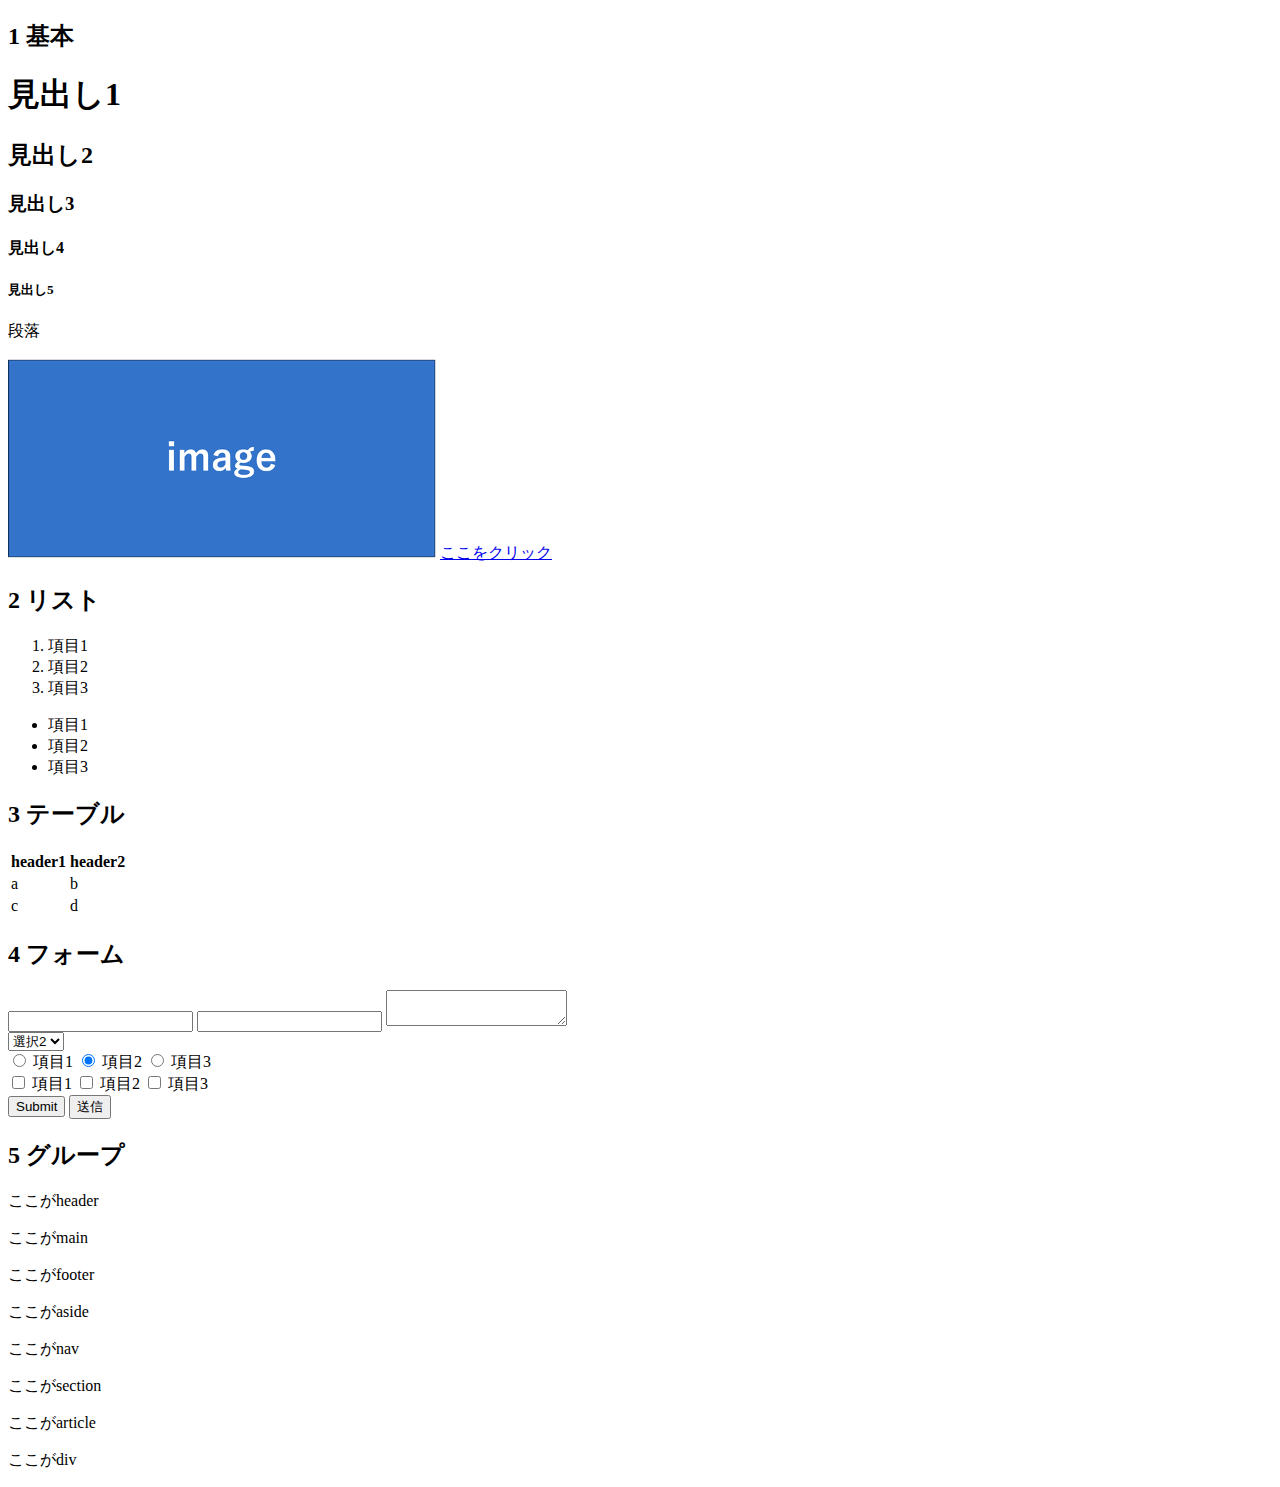
<file: 01_html/index.html>
<!DOCTYPE html>
<html lang="en">
<head>
    <meta charset="UTF-8">
    <meta http-equiv="X-UA-Compatible" content="IE=edge">
    <meta name="viewport" content="width=device-width, initial-scale=1.0">
    <title>Document</title>
</head>
<body>

    <!-- 1 基本 -->
    <h2> 1 基本 </h2>

    <!-- 1.1 見出し -->
    <h1> 見出し1 </h1>
    <h2> 見出し2 </h2>
    <h3> 見出し3 </h3>
    <h4> 見出し4 </h4>
    <h5> 見出し5 </h5>

    <!-- 1.2 段落 -->
    <p> 段落 </p>

    <!-- 1.3 画像 -->
    <img src="images/sample_image.png" alt="sample image">

    <!-- 1.4 リンク -->
    <a href="https://youtube.com"> ここをクリック </a>


    <!-- 2 リスト -->
    <h2> 2 リスト </h2>
    <ol>
        <li> 項目1 </li>
        <li> 項目2 </li>
        <li> 項目3 </li>
    </ol>

    <ul>
        <li> 項目1 </li>
        <li> 項目2 </li>
        <li> 項目3 </li>
    </ul>


    <!-- 3 表 -->
    <h2> 3 テーブル </h2>
    <table>
        <tr>  
            <th> header1 </th>
            <th> header2 </th>
        </tr>
        <tr>
            <td> a </td>
            <td> b </td>
        </tr>
        <tr>
            <td> c </td>
            <td> d </td>
        </tr>
    </table>


    <!-- 4 フォーム -->
    <h2> 4 フォーム </h2>
    <form> 
        <!-- 4.1 文字入力 -->
        <input type="text">
        <input type="email">
        <textarea></textarea>
        <br>

        <!-- 4.2 選択 -->
        <select> 
            <option> 選択1 </option>
            <option selected> 選択2 </option>
            <option> 選択3 </option>
        </select>
        <br>
        
        <!-- 4.3 選択 -->
        <input type="radio" name="sample"> 項目1
        <input type="radio" name="sample" checked> 項目2
        <input type="radio" name="sample"> 項目3
        <br>

        <!-- 4.4 選択 -->
        <input type="checkbox" name="sample"> 項目1
        <input type="checkbox" name="sample"> 項目2
        <input type="checkbox" name="sample"> 項目3
        <br>

        <!-- 4.5 送信 -->
        <input type="submit">
        <button type='submit'> 送信 </button>

    </form>

    
    <!-- 5 グループ -->
    <h2> 5 グループ </h2>
    <header>
        <p> ここがheader </p> 
    </header>

    <main>
        <p> ここがmain </p> <!-- メインコンテンツ -->
    </main>

    <footer>
        <p> ここがfooter </p>
    </footer>

    <aside>
        <p> ここがaside </p> <!-- 補足情報 -->
    </aside>

    <nav>
        <p> ここがnav </p> <!-- ナビゲーション -->
    </nav>

    <section>
        <p> ここがsection </p> <!-- 章分け -->
    </section>

    <article>
        <p> ここがarticle </p> <!-- 独立したコンテンツ -->
    </article>

    <div>
        <p> ここがdiv </p> <!-- よく使う意味のないグループ -->
    </div>

</body>
</html>
</file>
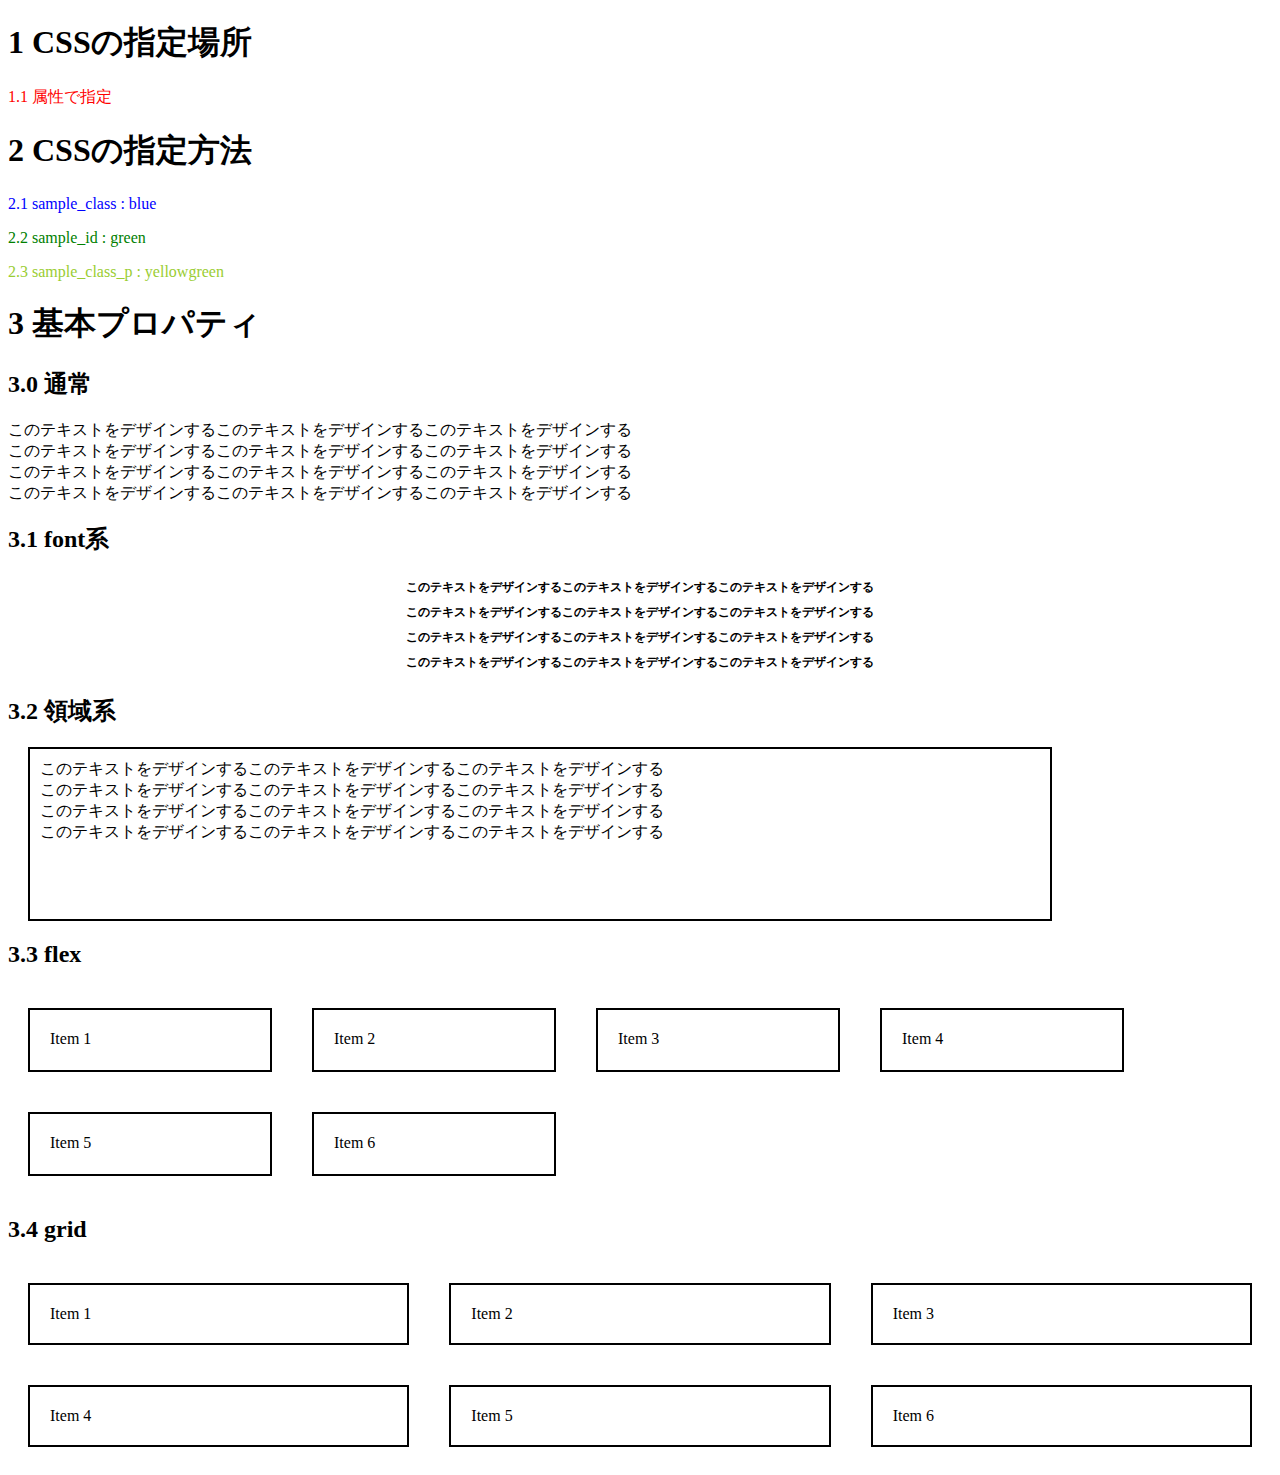
<file: 02_css/index.html>
<!DOCTYPE html>
<html lang="en">
<head>
    <meta charset="UTF-8">
    <meta http-equiv="X-UA-Compatible" content="IE=edge">
    <meta name="viewport" content="width=device-width, initial-scale=1.0">
    <title>Document</title>
    <!-- 1.2 styleタグで指定 -->
    <style>
        .select_color {
            color: red;            
        }
    </style>
    <!-- 1.3 ファイルで指定 -->
    <link href="style.css" rel="stylesheet">
</head>
<body>
    
    <!-- 1 cssの指定場所 -->
    <h1> 1 CSSの指定場所 </h1>

    <!-- 1.1 属性で指定 -->
    <p class="select_color" style="color: red"> 1.1 属性で指定 </p>


    <!-- 2 cssの指定方法 -->
    <h1> 2 CSSの指定方法</h1>

    <p class="sample_class"> 2.1 sample_class : blue </p>
    <p id="sample_id"> 2.2 sample_id : green </p>
    <div class="sample_class_p">
        <p> 2.3 sample_class_p : yellowgreen </p>
    </div>


    <!-- 3 基本プロパティ -->
    <h1> 3 基本プロパティ </h1>
        
    <h2> 3.0 通常 </h2>
    <p>
        このテキストをデザインするこのテキストをデザインするこのテキストをデザインする<br>
        このテキストをデザインするこのテキストをデザインするこのテキストをデザインする<br>
        このテキストをデザインするこのテキストをデザインするこのテキストをデザインする<br>
        このテキストをデザインするこのテキストをデザインするこのテキストをデザインする
    </p>

    <h2> 3.1 font系 </h2>
    <p class="sample_text">
        このテキストをデザインするこのテキストをデザインするこのテキストをデザインする<br>
        このテキストをデザインするこのテキストをデザインするこのテキストをデザインする<br>
        このテキストをデザインするこのテキストをデザインするこのテキストをデザインする<br>
        このテキストをデザインするこのテキストをデザインするこのテキストをデザインする
    </p>

    <h2> 3.2 領域系 </h2>
    <p class="sample_region">
        このテキストをデザインするこのテキストをデザインするこのテキストをデザインする<br>
        このテキストをデザインするこのテキストをデザインするこのテキストをデザインする<br>
        このテキストをデザインするこのテキストをデザインするこのテキストをデザインする<br>
        このテキストをデザインするこのテキストをデザインするこのテキストをデザインする
    </p>
    
    <h2> 3.3 flex </h2>
    <div class="container">
        <div class="item"> Item 1 </div>
        <div class="item"> Item 2 </div>
        <div class="item"> Item 3 </div>
        <div class="item"> Item 4 </div>
        <div class="item"> Item 5 </div>
        <div class="item"> Item 6 </div>
    </div>

    <h2> 3.4 grid </h2>
    <div class="wrapper">
        <div class="grid_item"> Item 1 </div>
        <div class="grid_item"> Item 2 </div>
        <div class="grid_item"> Item 3 </div>
        <div class="grid_item"> Item 4 </div>
        <div class="grid_item"> Item 5 </div>
        <div class="grid_item"> Item 6 </div>
    </div>

</body>
</html>
</file>
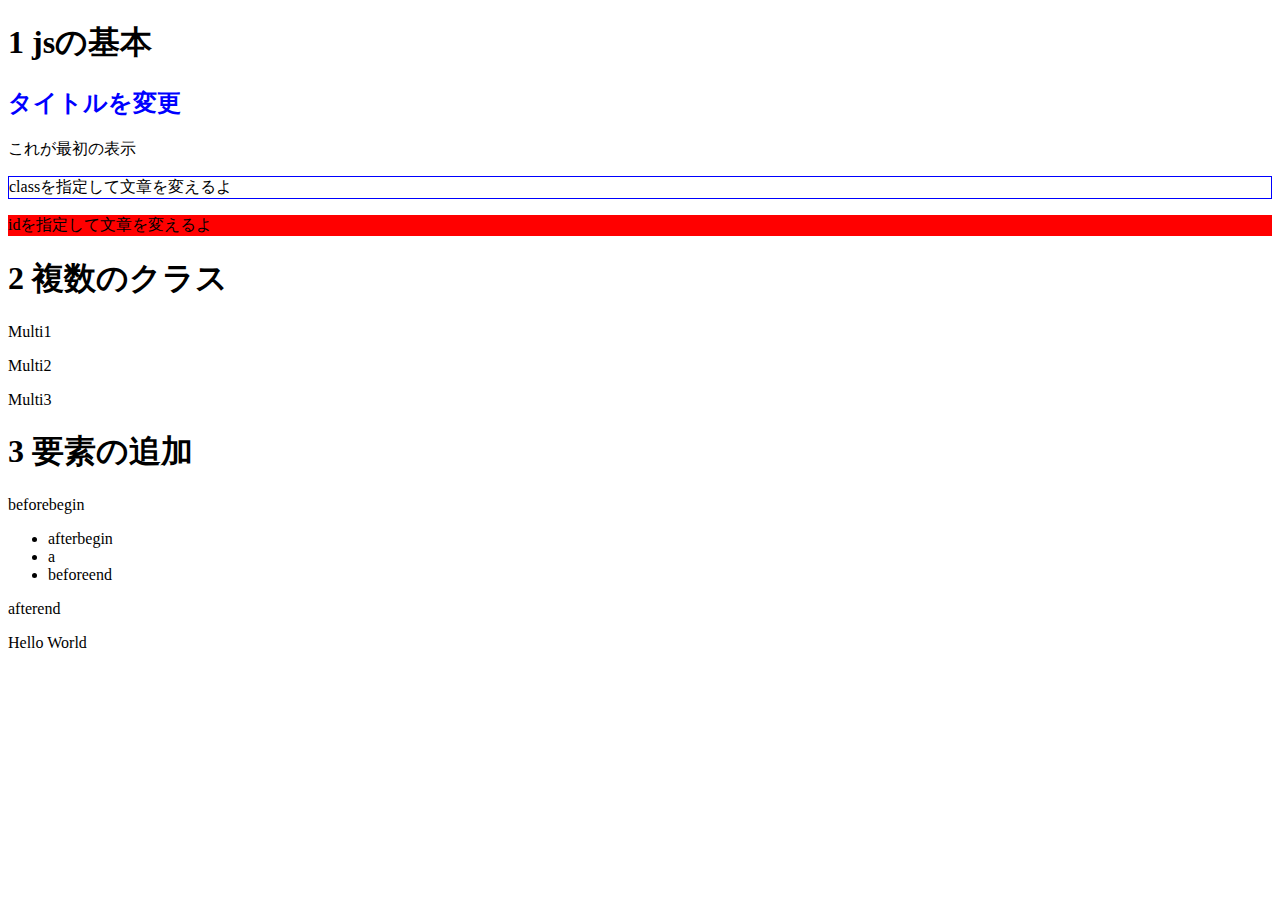
<file: 03_js_object/index.html>
<!DOCTYPE html>
<html lang="en">
<head>
    <meta charset="UTF-8">
    <meta http-equiv="X-UA-Compatible" content="IE=edge">
    <meta name="viewport" content="width=device-width, initial-scale=1.0">
    <title>Document</title>
</head>
<body>

    <!-- 1 jsの基本 -->
    <h1> 1 jsの基本 </h1>

    <h2> これが最初の表示 </h2>
    <p> これが最初の表示 </p>
    <p class="sample_class"> これが最初の表示 </p>
    <p id="sample_id"> これが最初の表示 </p>
    <p id="delete_id"> これが消えるの表示 </p>

    <!-- 2 複数のクラス -->
    <h1> 2 複数のクラス </h1>
    <p class="multi_class"> Multi1 </p>
    <p class="multi_class"> Multi2 </p>
    <p class="multi_class"> Multi3 </p>

    <!-- 3 要素の追加 -->
    <h1> 3 要素の追加 </h1>
    <ul class="addition">
        <li> a </li>
    </ul>

    
    <!-- JavaScriptのファイル指定 -->
    <script src="sample.js"></script>
    
</body>
</html>
</file>
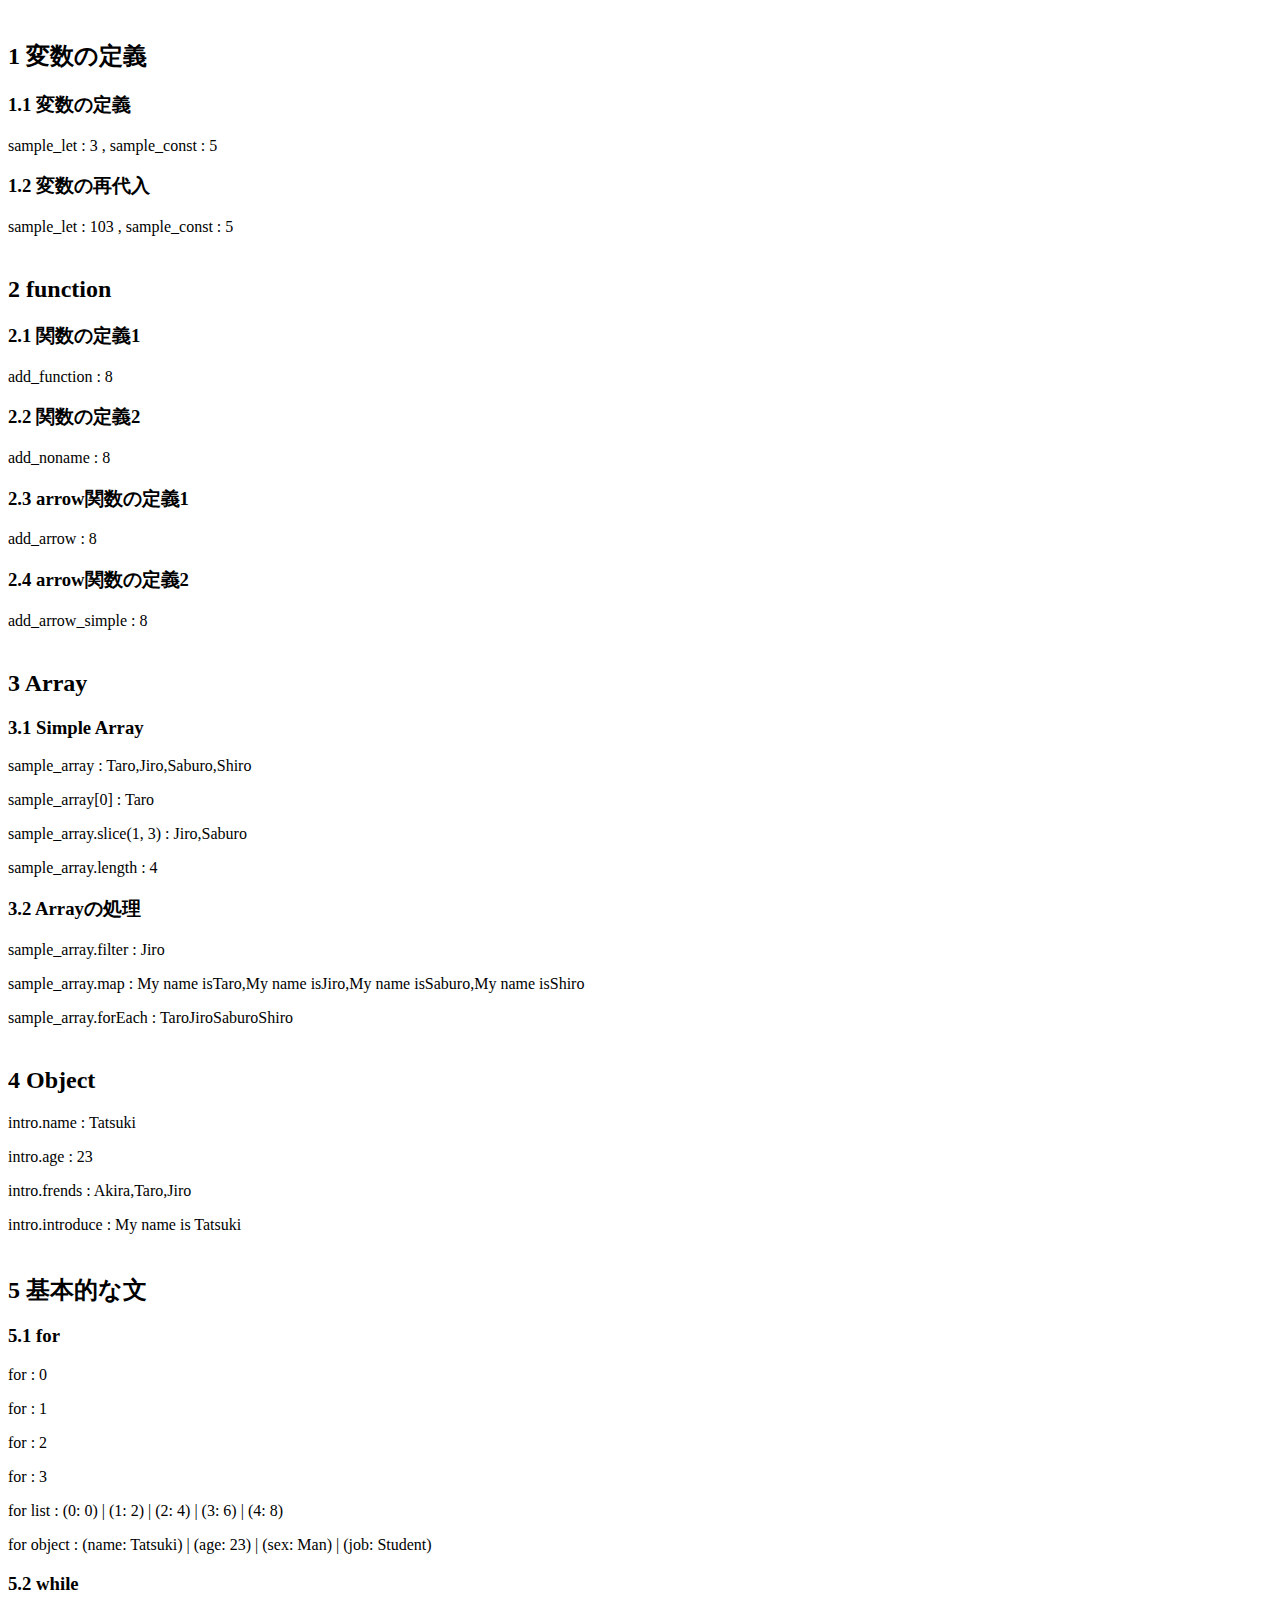
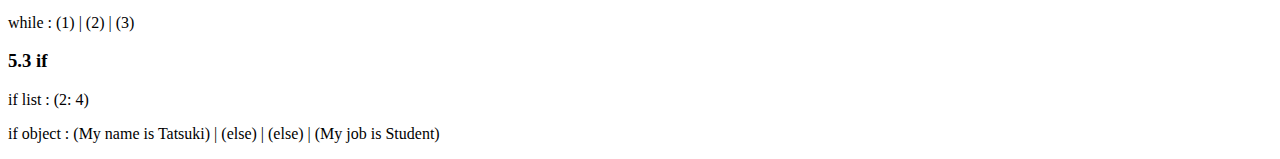
<file: 04_js/index.html>
<!DOCTYPE html>
<html lang="en">
<head>
    <meta charset="UTF-8">
    <meta http-equiv="X-UA-Compatible" content="IE=edge">
    <meta name="viewport" content="width=device-width, initial-scale=1.0">
    <title>Document</title>
</head>
<body>
    <!-- 1 変数の定義 -->
    <h2> 1 変数の定義 </h2>

    <h3> 1.1 変数の定義 </h3>
    <div class="variable_def"></div>

    <h3> 1.2 変数の再代入 </h3>
    <div class="variable_re"></div>


    <!-- 2 function -->
    <h2> 2 function </h2>

    <h3> 2.1 関数の定義1 </h3>
    <div class="function1"></div>

    <h3> 2.2 関数の定義2 </h3>
    <div class="function2"></div>

    <h3> 2.3 arrow関数の定義1 </h3>
    <div class="arrow_function1"></div>

    <h3> 2.4 arrow関数の定義2 </h3>
    <div class="arrow_function2"></div>


    <!-- 3 Array -->
    <h2> 3 Array </h2>

    <h3> 3.1 Simple Array</h3>
    <div class="array"></div>

    <h3> 3.2 Arrayの処理</h3>
    <div class="array_exec"></div>


    <!-- 4 Object -->
    <h2> 4 Object </h2>
    <div class="object"></div>


    <!-- 5 基本的な文 -->
    <h2> 5 基本的な文 </h2>

    <h3> 5.1 for</h3>
    <div class="for"></div>

    <h3> 5.2 while</h3>
    <div class="while"></div>

    <h3> 5.3 if</h3>
    <div class="if"></div>

    
    <!-- JavaScriptのファイル指定 -->
    <script src="sample.js"></script>

</body>
</html>
</file>
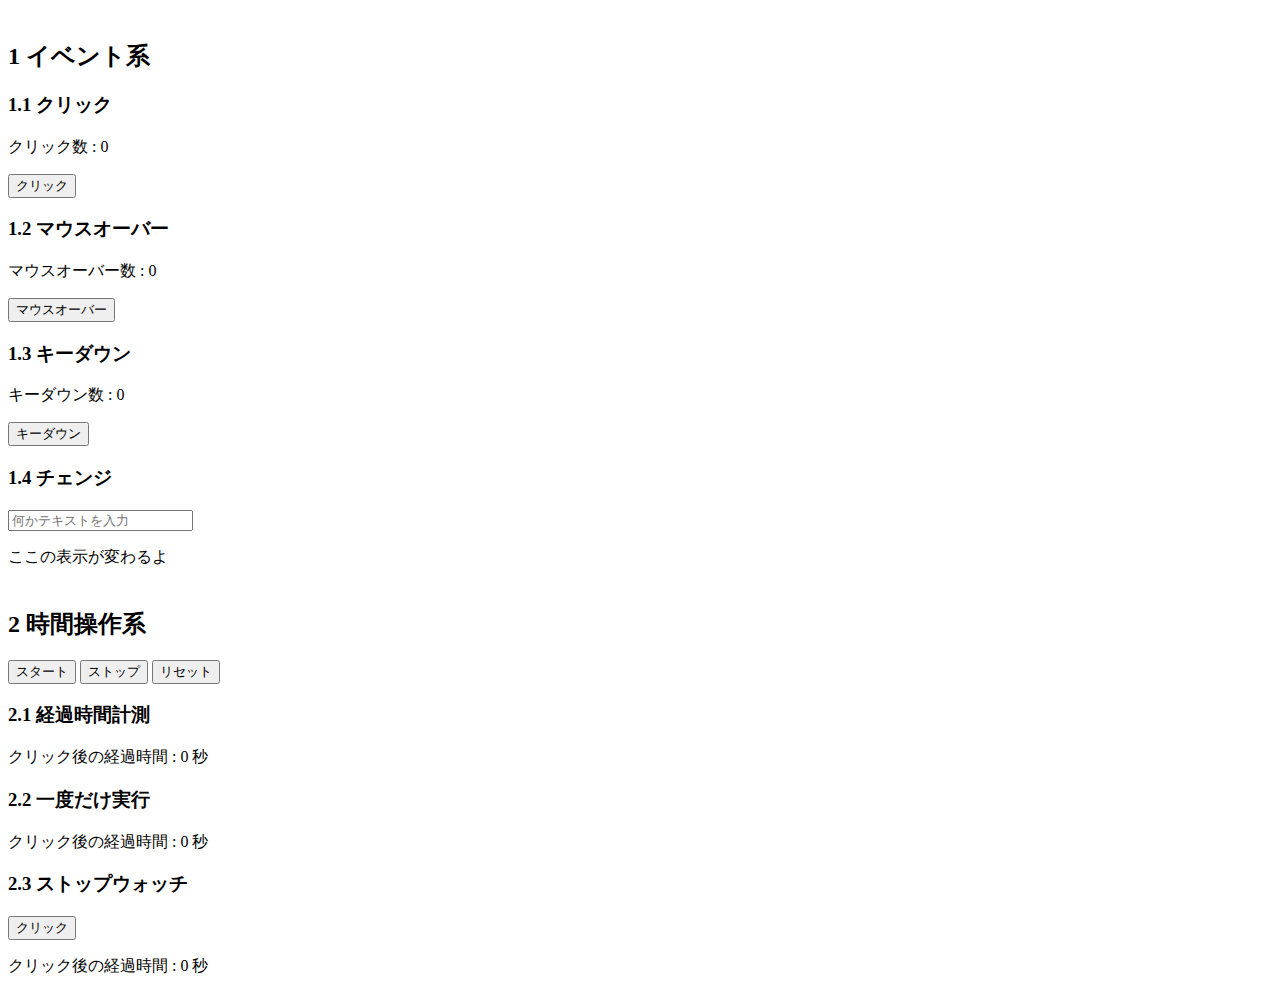
<file: 05_js_event_time/index.html>
<!DOCTYPE html>
<html lang="en">
<head>
    <meta charset="UTF-8">
    <meta http-equiv="X-UA-Compatible" content="IE=edge">
    <meta name="viewport" content="width=device-width, initial-scale=1.0">
    <title>Document</title>
</head>
<body>

    <!--  1 イベント系 -->
    <h2> 1 イベント系 </h2>

    <h3> 1.1 クリック </h3>
    <p id="click_count"></p>
    <button id="click_event"> クリック </button>

    <h3> 1.2 マウスオーバー </h3>
    <p id="mouse_count"></p>
    <button id="mouse_event"> マウスオーバー </button>

    <h3> 1.3 キーダウン </h3>
    <p id="key_count"></p>
    <button id="key_event"> キーダウン </button>

    <h3> 1.4 チェンジ </h3>
    <input id="change_event" placeholder="何かテキストを入力">
    <p id="change_content">ここの表示が変わるよ</p>


    <!-- 2 時間操作系 -->
    <h2> 2 時間操作系 </h2>
    <button id="timer_click_event"> スタート </button>
    <button id="stop_click_event"> ストップ </button>
    <button id="reset_click_event"> リセット </button>

    <h3> 2.1 経過時間計測 </h3>
    <p id="set_timer_count"></p>

    <h3> 2.2 一度だけ実行 </h3>
    <p id="only_one_count"></p>

    <h3> 2.3 ストップウォッチ </h3>
    <button id="stop_watch_event"> クリック </button>
    <p id="stop_watch_count"></p>

    
    <!-- JavaScriptのファイル指定 -->
    <script src="sample.js"></script>

</body>
</html>
</file>
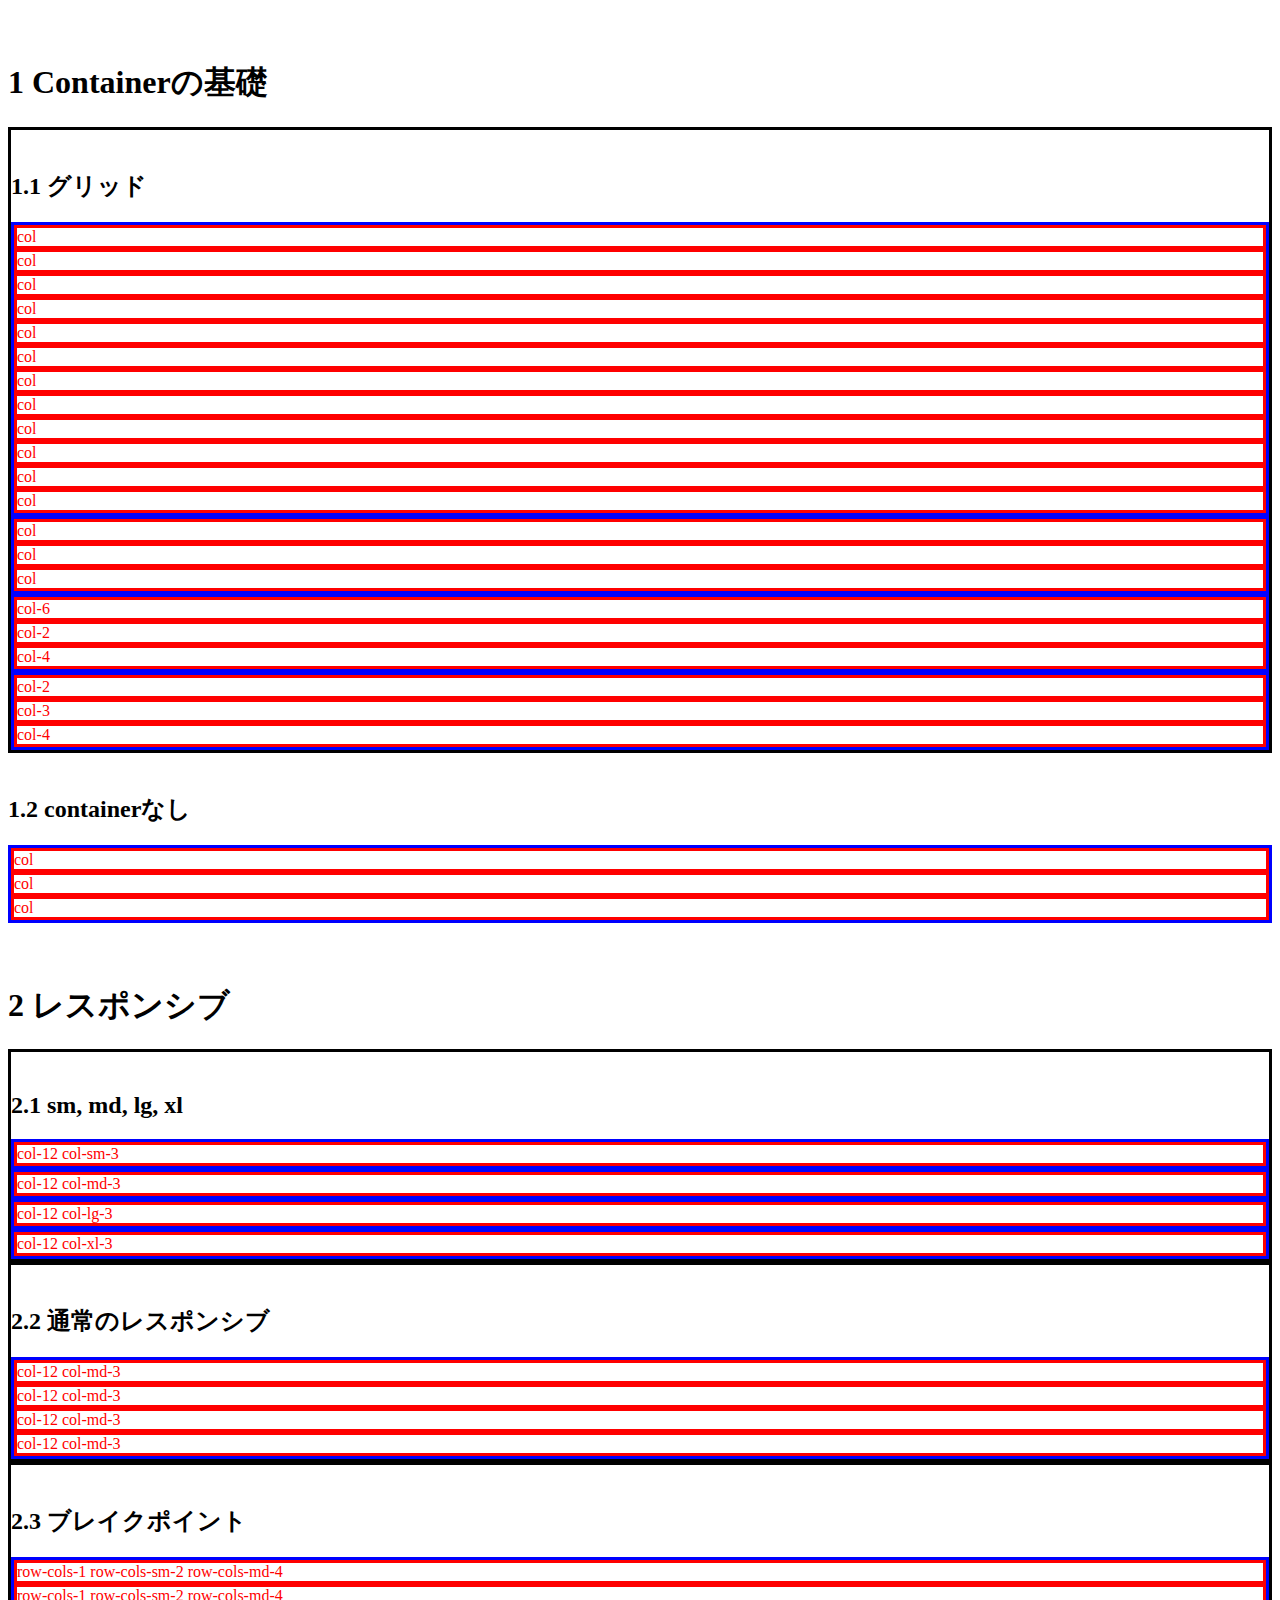
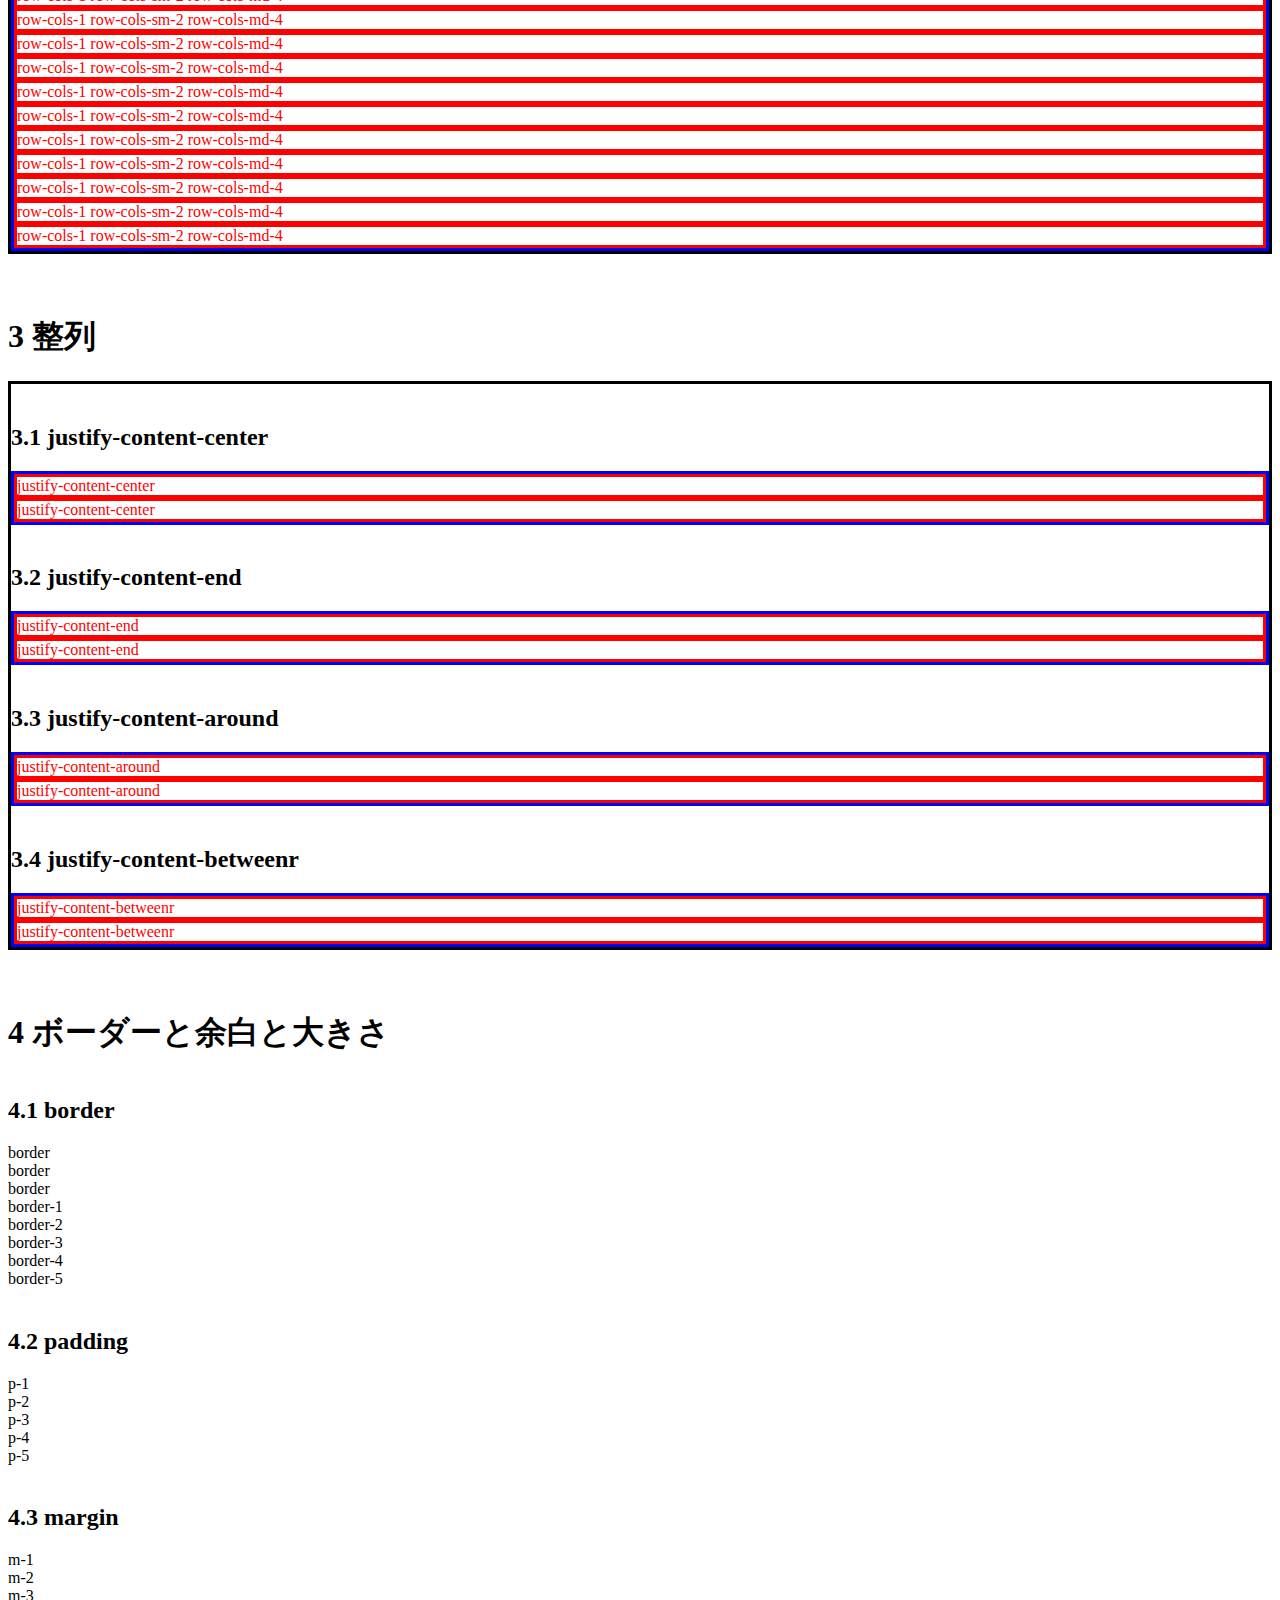
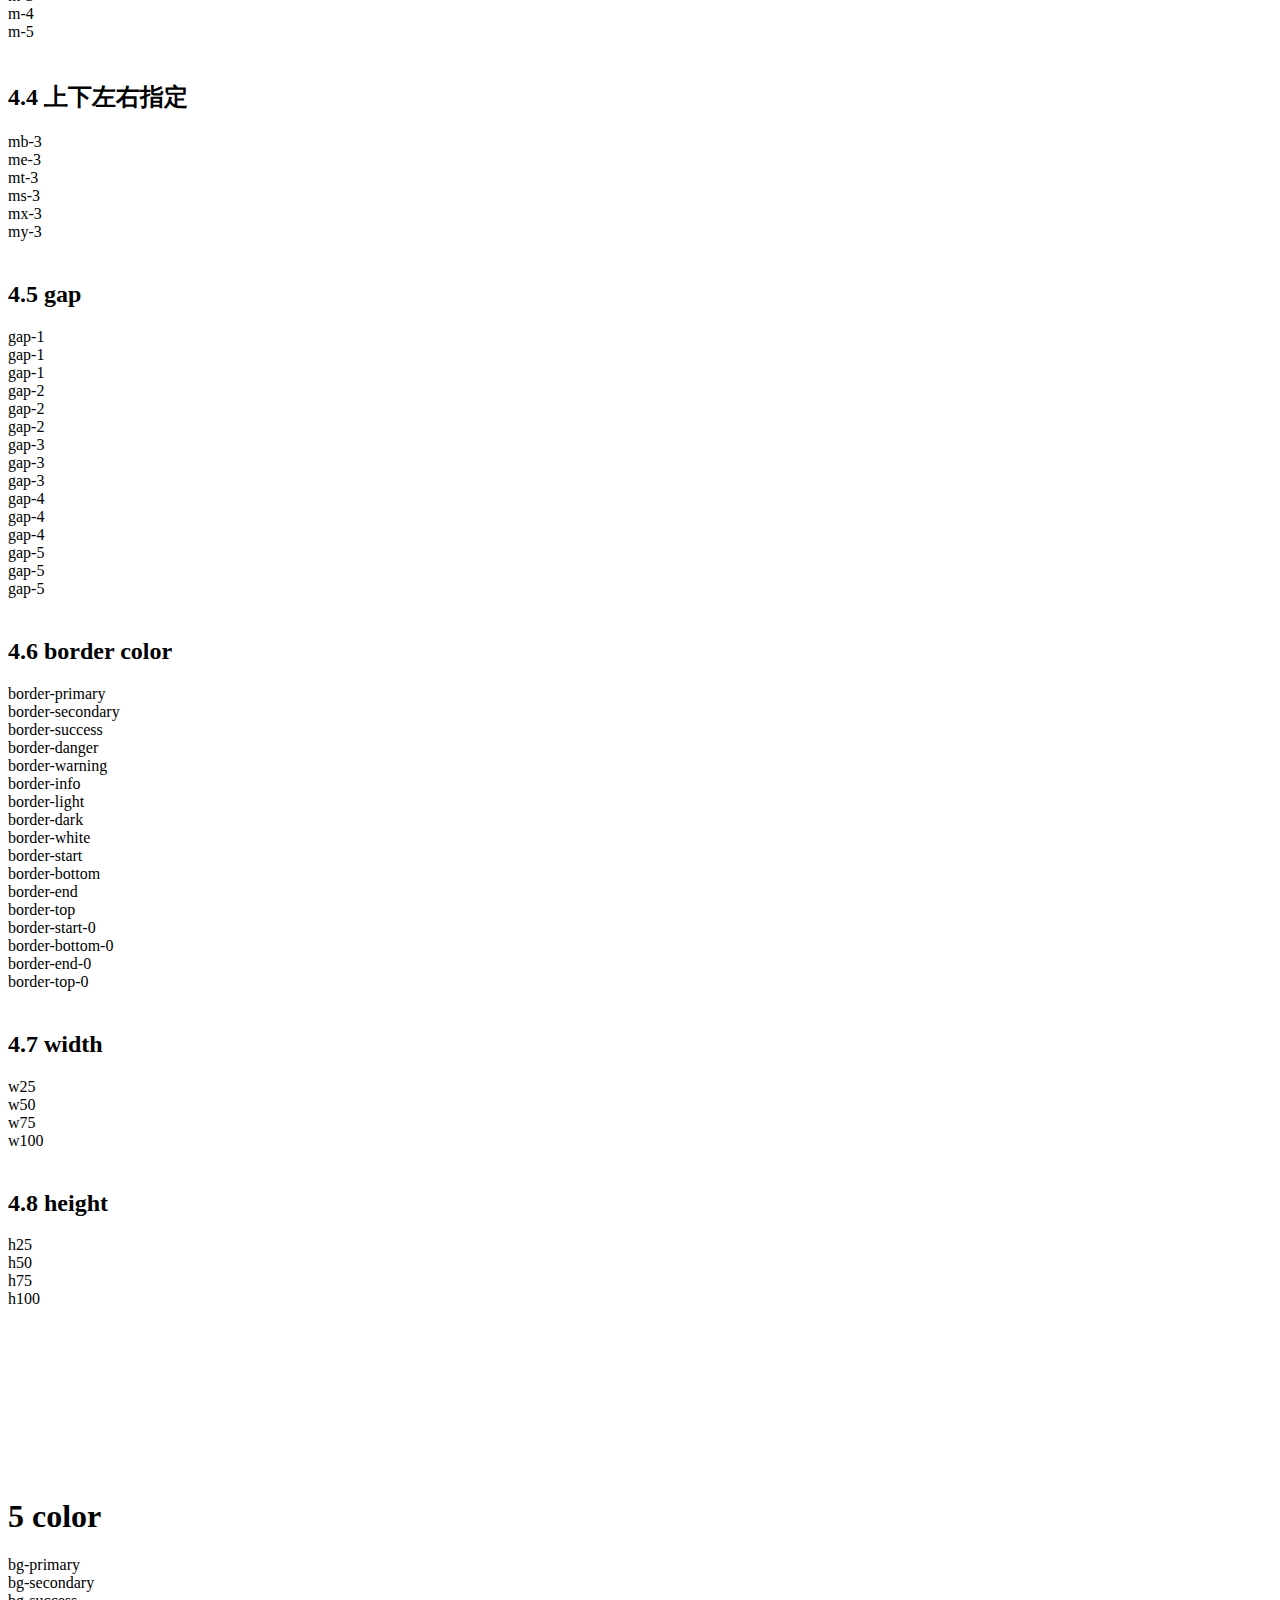
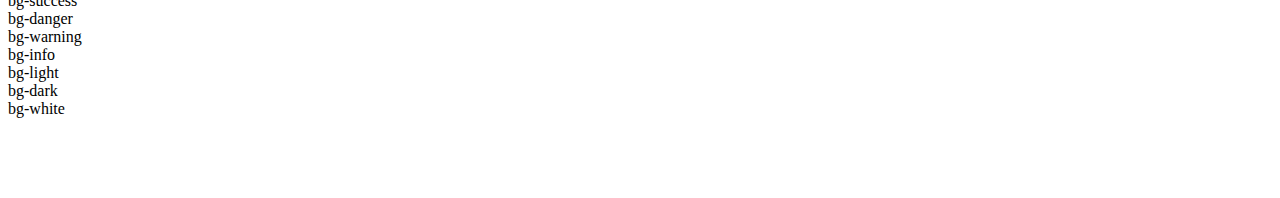
<file: 06_bootstrap_grid/index.html>
<!DOCTYPE html>
<html lang="en">
<head>
    <meta charset="UTF-8">
    <meta http-equiv="X-UA-Compatible" content="IE=edge">
    <meta name="viewport" content="width=device-width, initial-scale=1.0">
    <link href="https://cdn.jsdelivr.net/npm/bootstrap@5.3.0/dist/css/bootstrap.min.css" rel="stylesheet" integrity="sha384-9ndCyUaIbzAi2FUVXJi0CjmCapSmO7SnpJef0486qhLnuZ2cdeRhO02iuK6FUUVM" crossorigin="anonymous">
    <link rel="stylesheet" href="style.css" />
    <title>Document</title>
</head>
<body>

    <!-- 1 Containerの基礎 -->
    <h1> 1 Containerの基礎 </h1>
    <div class="container container_border">

        <h2> 1.1 グリッド </h2>
        <div class="row row_border">
            <div class="col col_border"> col </div>
            <div class="col col_border"> col </div>
            <div class="col col_border"> col </div>
            <div class="col col_border"> col </div>
            <div class="col col_border"> col </div>
            <div class="col col_border"> col </div>
            <div class="col col_border"> col </div>
            <div class="col col_border"> col </div>
            <div class="col col_border"> col </div>
            <div class="col col_border"> col </div>
            <div class="col col_border"> col </div>
            <div class="col col_border"> col </div>
        </div>
        <div class="row row_border">
            <div class="col col_border"> col </div>
            <div class="col col_border"> col </div>
            <div class="col col_border"> col </div>
        </div>
        <div class="row row_border">
            <div class="col-6 col_border"> col-6 </div>
            <div class="col-2 col_border"> col-2 </div>
            <div class="col-4 col_border"> col-4 </div>
        </div>
        <div class="row row_border">
            <div class="col-2 col_border"> col-2 </div>
            <div class="col-3 col_border"> col-3 </div>
            <div class="col-4 col_border"> col-4 </div>
        </div>
    </div>

    <h2> 1.2 containerなし </h2>
    <div class="row row_border">
        <div class="col col_border"> col </div>
        <div class="col col_border"> col </div>
        <div class="col col_border"> col </div>
    </div>


    <!-- 2 レスポンシブ -->
    <h1> 2 レスポンシブ </h1>
    <div class="container container_border">
        <h2> 2.1 sm, md, lg, xl </h2>
        <div class="row row_border">
            <div class="col-12 col-sm-3 col_border"> col-12 col-sm-3 </div>
        </div>
        <div class="row row_border">
            <div class="col-12 col-md-3 col_border"> col-12 col-md-3 </div>
        </div>
        <div class="row row_border">
            <div class="col-12 col-lg-3 col_border"> col-12 col-lg-3 </div>
        </div>
        <div class="row row_border">
            <div class="col-12 col-xl-3 col_border"> col-12 col-xl-3 </div>
        </div>
    </div>

    <div class="container container_border">
        <h2> 2.2 通常のレスポンシブ </h2>
        <div class="row row_border">
            <div class="col-12 col-md-3 col_border"> col-12 col-md-3 </div>
            <div class="col-12 col-md-3 col_border"> col-12 col-md-3 </div>
            <div class="col-12 col-md-3 col_border"> col-12 col-md-3 </div>
            <div class="col-12 col-md-3 col_border"> col-12 col-md-3 </div>
        </div>
    </div>


    <div class="container container_border">
        <h2> 2.3 ブレイクポイント </h2>
        <div class="row row-cols-1 row-cols-sm-2 row-cols-md-4 row_border">
            <div class="col col_border"> row-cols-1 row-cols-sm-2 row-cols-md-4 </div>
            <div class="col col_border"> row-cols-1 row-cols-sm-2 row-cols-md-4 </div>
            <div class="col col_border"> row-cols-1 row-cols-sm-2 row-cols-md-4 </div>
            <div class="col col_border"> row-cols-1 row-cols-sm-2 row-cols-md-4 </div>
            <div class="col col_border"> row-cols-1 row-cols-sm-2 row-cols-md-4 </div>
            <div class="col col_border"> row-cols-1 row-cols-sm-2 row-cols-md-4 </div>
            <div class="col col_border"> row-cols-1 row-cols-sm-2 row-cols-md-4 </div>
            <div class="col col_border"> row-cols-1 row-cols-sm-2 row-cols-md-4 </div>
            <div class="col col_border"> row-cols-1 row-cols-sm-2 row-cols-md-4 </div>
            <div class="col col_border"> row-cols-1 row-cols-sm-2 row-cols-md-4 </div>
            <div class="col col_border"> row-cols-1 row-cols-sm-2 row-cols-md-4 </div>
            <div class="col col_border"> row-cols-1 row-cols-sm-2 row-cols-md-4 </div>
        </div>
    </div>


    <!-- 3 整列 -->
    <h1> 3 整列 </h1>
    <div class="container container_border">
        <h2> 3.1 justify-content-center </h2>
        <div class="row justify-content-center row_border">
            <div class="col-3 col_border"> justify-content-center </div>
            <div class="col-3 col_border"> justify-content-center </div>
        </div>

        <h2> 3.2 justify-content-end </h2>
        <div class="row justify-content-end row_border">
            <div class="col-3 col_border"> justify-content-end </div>
            <div class="col-3 col_border"> justify-content-end </div>
        </div>
        
        <h2> 3.3 justify-content-around </h2>
        <div class="row justify-content-around row_border">
            <div class="col-3 col_border"> justify-content-around </div>
            <div class="col-3 col_border"> justify-content-around </div>
        </div>

        <h2> 3.4 justify-content-betweenr </h2>
        <div class="row justify-content-between row_border">
            <div class="col-3 col_border"> justify-content-betweenr </div>
            <div class="col-3 col_border"> justify-content-betweenr </div>
        </div>
    </div>


    <!-- 4 ボーダーと余白と大きさ -->
    <h1> 4 ボーダーと余白と大きさ </h1>
    <div class="container">
        <h2> 4.1 border </h2>
        <div class="row">
            <div class="col border"> border </div>
            <div class="col border"> border </div>
            <div class="col border"> border </div>
        </div>
        <div class="row">
            <div class="col border border-1"> border-1 </div>
            <div class="col border border-2"> border-2 </div>
            <div class="col border border-3"> border-3 </div>
            <div class="col border border-4"> border-4 </div>
            <div class="col border border-5"> border-5 </div>
        </div>
    </div>

    <div class="container">
        <h2> 4.2 padding </h2>
        <div class="row border border-3 p-1">
            <div class="col"> p-1 </div>
        </div>
        <div class="row border border-3 p-2">
            <div class="col"> p-2 </div>
        </div>
        <div class="row border border-3 p-3">
            <div class="col"> p-3 </div>
        </div>
        <div class="row border border-3 p-4">
            <div class="col"> p-4 </div>
        </div>
        <div class="row border border-3 p-5">
            <div class="col"> p-5 </div>
        </div>
    </div>

    <div class="container">
        <h2> 4.3 margin </h2>
        <div class="row border border-3 m-1">
            <div class="col"> m-1 </div>
        </div>
        <div class="row border border-3 m-2">
            <div class="col"> m-2 </div>
        </div>
        <div class="row border border-3 m-3">
            <div class="col"> m-3 </div>
        </div>
        <div class="row border border-3 m-4">
            <div class="col"> m-4 </div>
        </div>
        <div class="row border border-3 m-5">
            <div class="col"> m-5 </div>
        </div>
    </div>

    <div class="container">
        <h2> 4.4 上下左右指定 </h2>
        <div class="row border border-3 mb-3">
            <div class="col"> mb-3 </div>
        </div>
        <div class="row border border-3 me-3">
            <div class="col"> me-3 </div>
        </div>
        <div class="row border border-3 mt-3">
            <div class="col"> mt-3 </div>
        </div>
        <div class="row border border-3 ms-3">
            <div class="col"> ms-3 </div>
        </div>
        <div class="row border border-3 mx-3">
            <div class="col"> mx-3 </div>
        </div>
        <div class="row border border-3 my-3">
            <div class="col"> my-3 </div>
        </div>
    </div>

    <div class="container">
        <h2> 4.5 gap </h2>
        <div class="row gap-1">
            <div class="col border border-3"> gap-1 </div>
            <div class="col border border-3"> gap-1 </div>
            <div class="col border border-3"> gap-1 </div>
        </div>
        <div class="row gap-2">
            <div class="col border border-3"> gap-2 </div>
            <div class="col border border-3"> gap-2 </div>
            <div class="col border border-3"> gap-2 </div>
        </div>
        <div class="row gap-3">
            <div class="col border border-3"> gap-3 </div>
            <div class="col border border-3"> gap-3 </div>
            <div class="col border border-3"> gap-3 </div>
        </div>
        <div class="row gap-4">
            <div class="col border border-3"> gap-4 </div>
            <div class="col border border-3"> gap-4 </div>
            <div class="col border border-3"> gap-4 </div>
        </div>
        <div class="row gap-5">
            <div class="col border border-3"> gap-5 </div>
            <div class="col border border-3"> gap-5 </div>
            <div class="col border border-3"> gap-5 </div>
        </div>
    </div>
    
    <div class="container">
        <h2> 4.6 border color </h2>
        <div class="row gap-1">
            <div class="col border border-primary"> border-primary </div>
            <div class="col border border-secondary"> border-secondary </div>
            <div class="col border border-success"> border-success </div>
            <div class="col border border-danger"> border-danger </div>
            <div class="col border border-warning"> border-warning </div>
            <div class="col border border-info"> border-info </div>
            <div class="col border border-light"> border-light </div>
            <div class="col border border-dark"> border-dark </div>
            <div class="col border border-white"> border-white </div>
        </div>
        <div class="row gap-1 my-2">
            <div class="col border-start border-primary"> border-start </div>
            <div class="col border-bottom border-primary"> border-bottom </div>
            <div class="col border-end border-primary"> border-end </div>
            <div class="col border-top border-primary"> border-top </div>
        </div>
        <div class="row gap-1">
            <div class="col border border-start-0 border-danger"> border-start-0 </div>
            <div class="col border border-bottom-0 border-danger"> border-bottom-0 </div>
            <div class="col border border-end-0 border-danger"> border-end-0 </div>
            <div class="col border border-top-0 border-danger"> border-top-0 </div>
        </div>
    </div>

    <div class="container">
        <h2> 4.7 width </h2>
        <div class="w-25 border"> w25 </div>
        <div class="w-50 border"> w50 </div>
        <div class="w-75 border"> w75 </div>
        <div class="w-100 border"> w100 </div>
    </div>

    <div class="container">
        <h2> 4.8 height </h2>
        <div class="row" style="height: 200px">
            <div class="col h-25 border"> h25 </div>
            <div class="col h-50 border"> h50 </div>
            <div class="col h-75 border"> h75 </div>
            <div class="col h-100 border"> h100 </div>
        </div>
    </div>

    <!-- 5 color -->
    <h1> 5 color </h1>
    <div class="container">
        <div class="row">
            <div class="col bg-primary"> bg-primary </div>
            <div class="col bg-secondary"> bg-secondary </div>
            <div class="col bg-success"> bg-success </div>
            <div class="col bg-danger"> bg-danger </div>
            <div class="col bg-warning"> bg-warning </div>
            <div class="col bg-info"> bg-info </div>
            <div class="col bg-light"> bg-light </div>
            <div class="col bg-dark"> bg-dark </div>
            <div class="col bg-white"> bg-white </div>
        </div>


    <br><br><br><br>

    <script src="https://cdn.jsdelivr.net/npm/bootstrap@5.3.0/dist/js/bootstrap.bundle.min.js" integrity="sha384-geWF76RCwLtnZ8qwWowPQNguL3RmwHVBC9FhGdlKrxdiJJigb/j/68SIy3Te4Bkz" crossorigin="anonymous"></script>
</body>
</html>
</file>
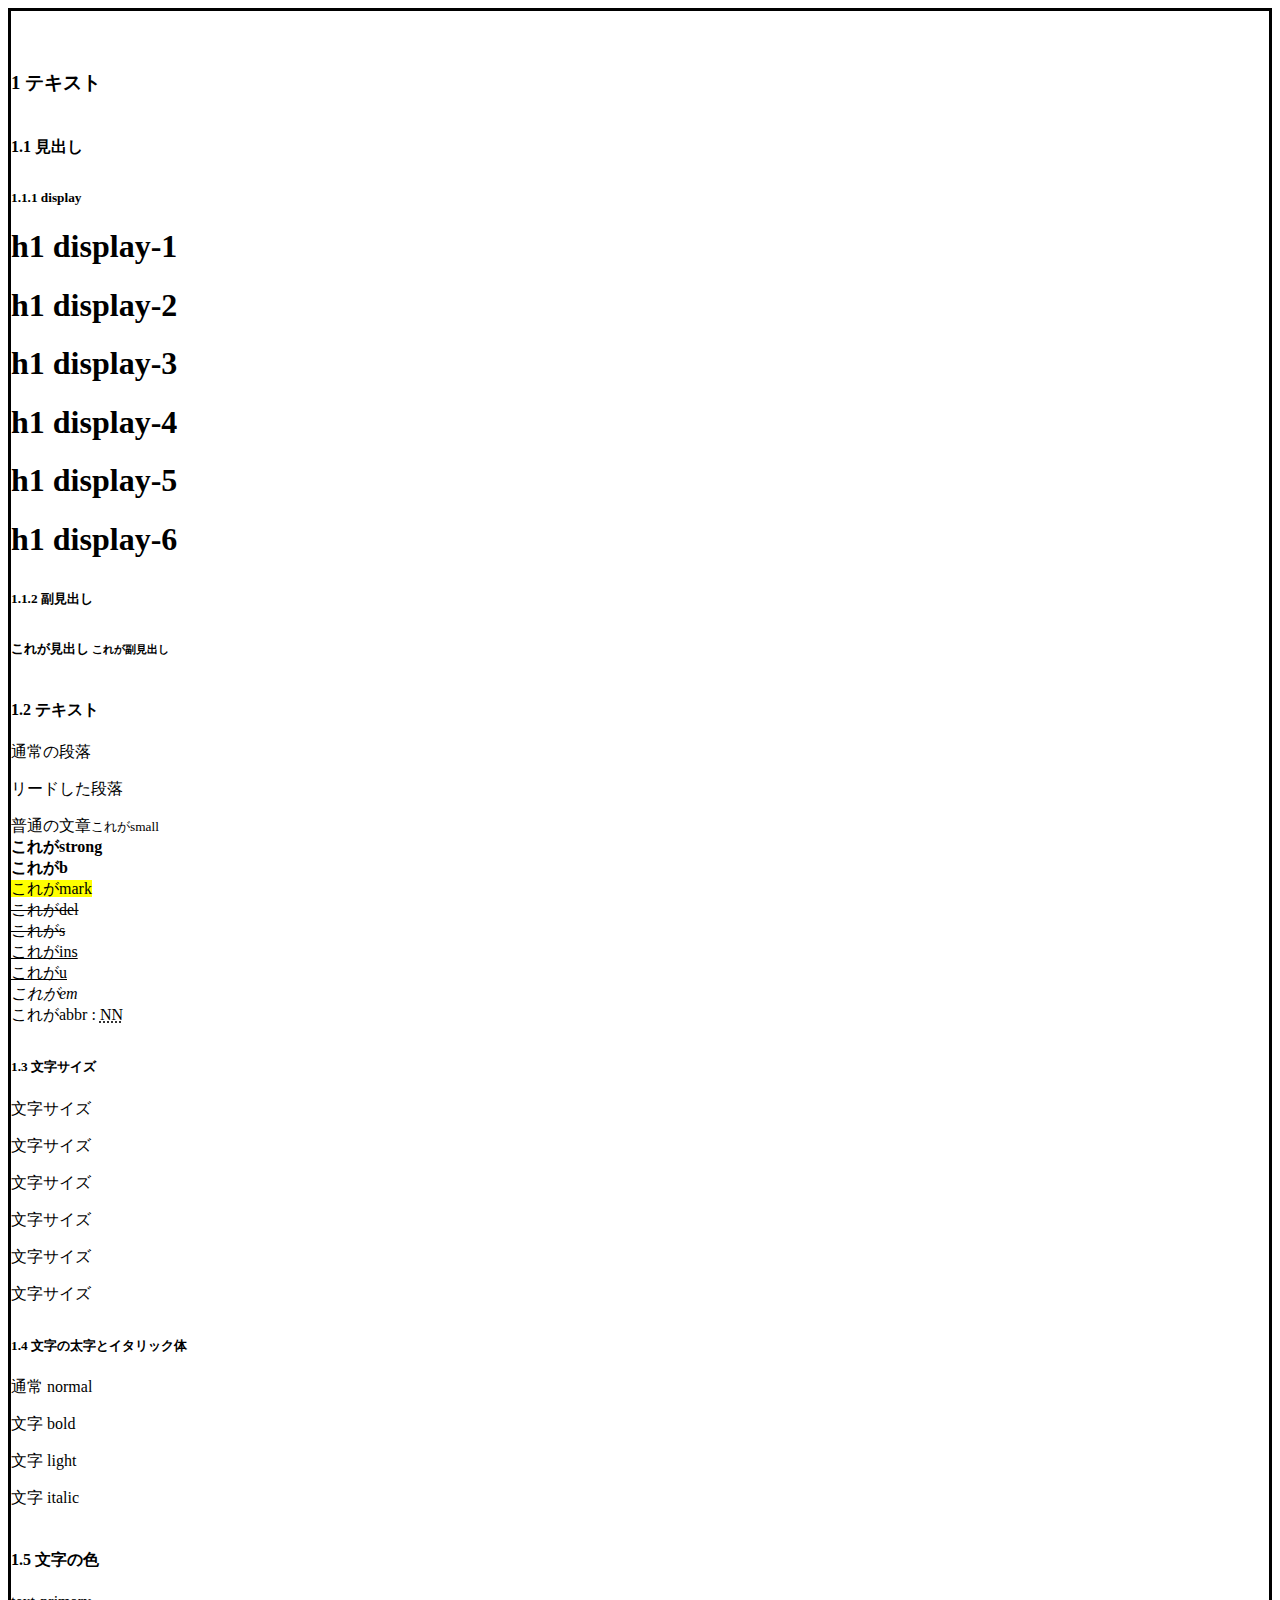
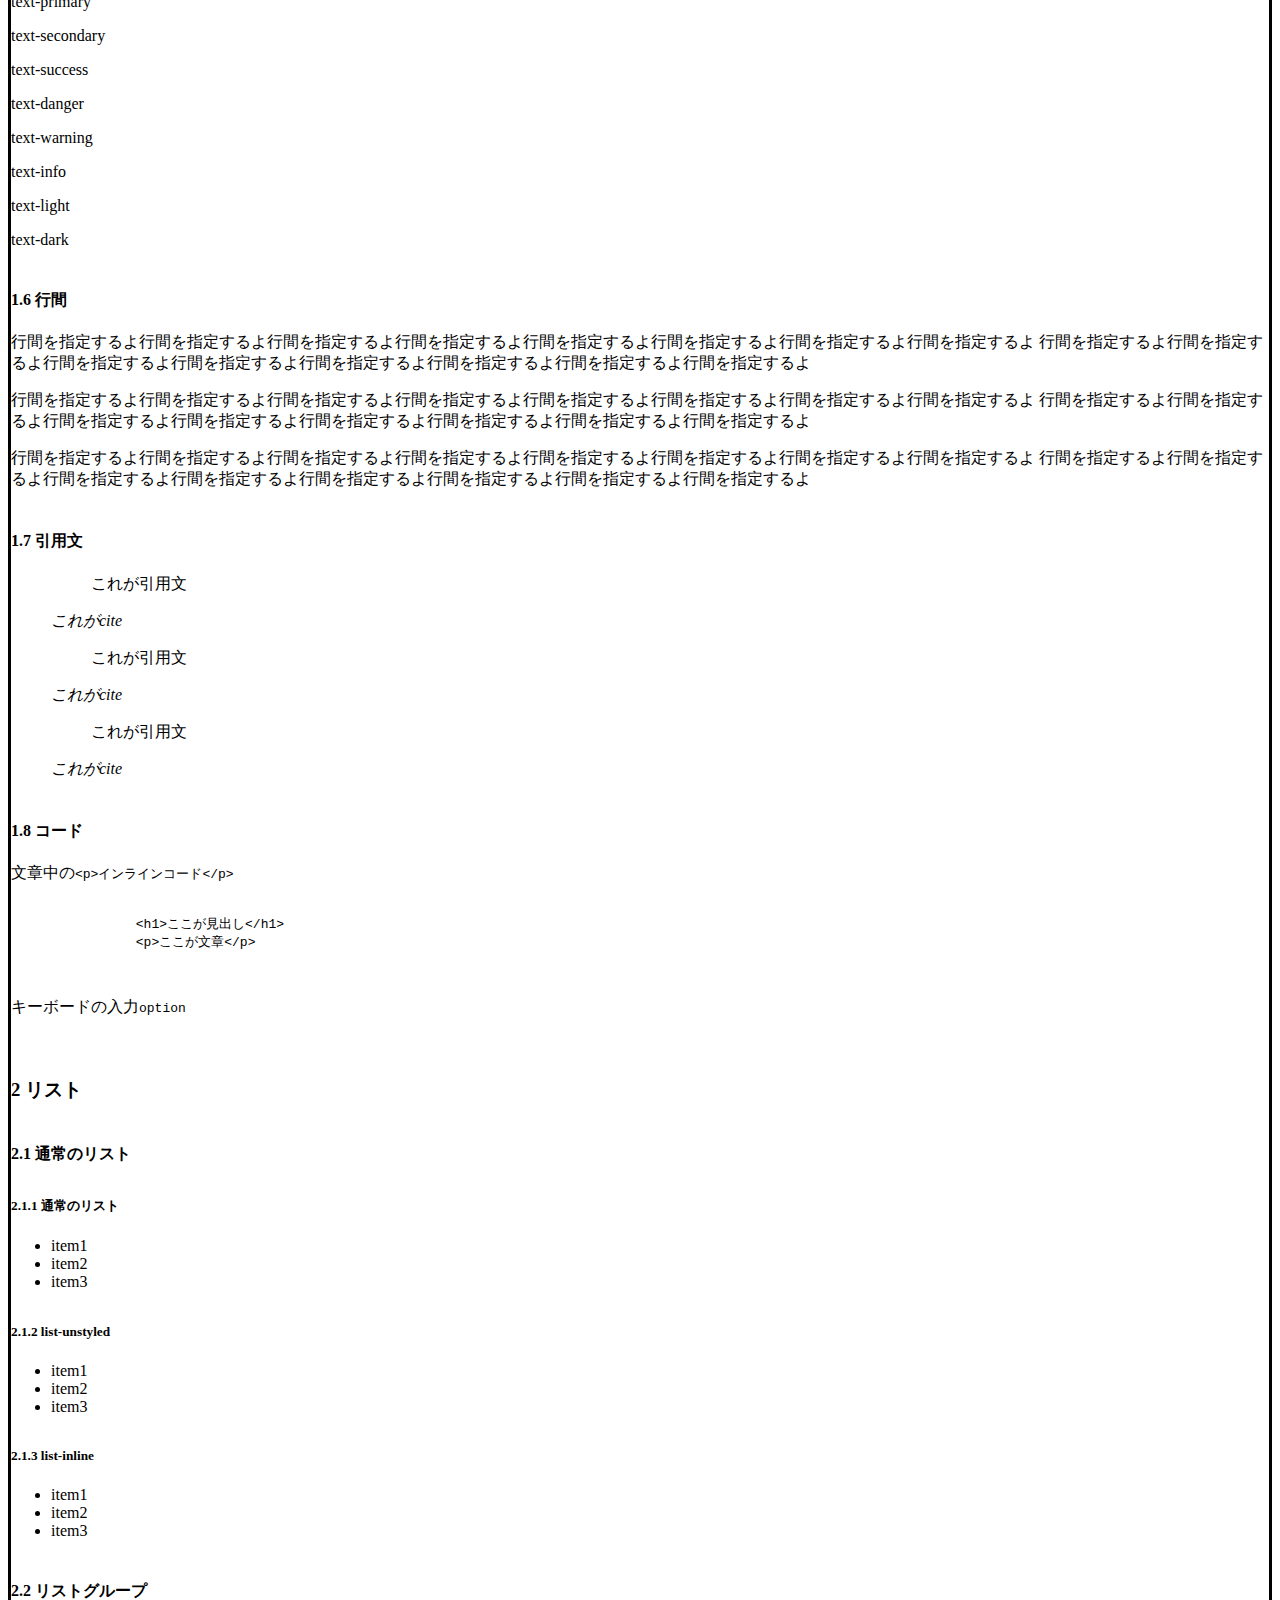
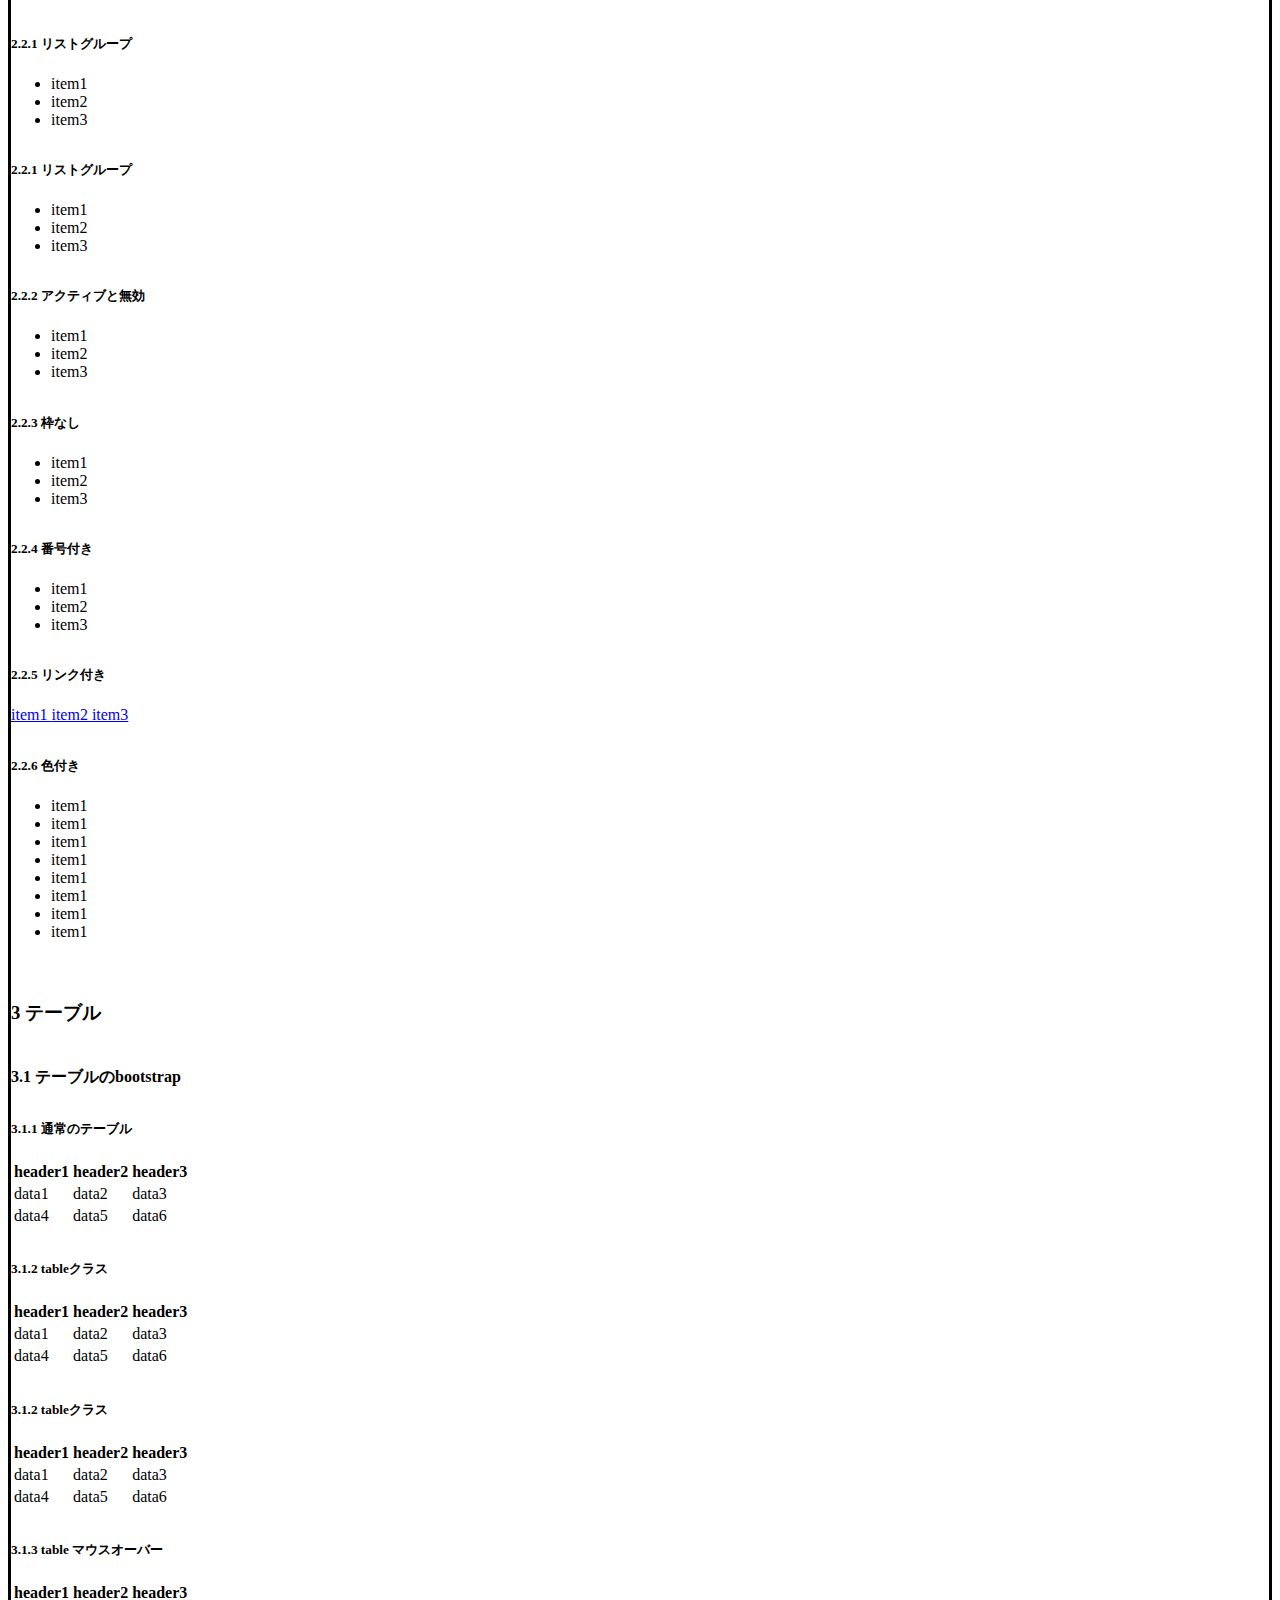
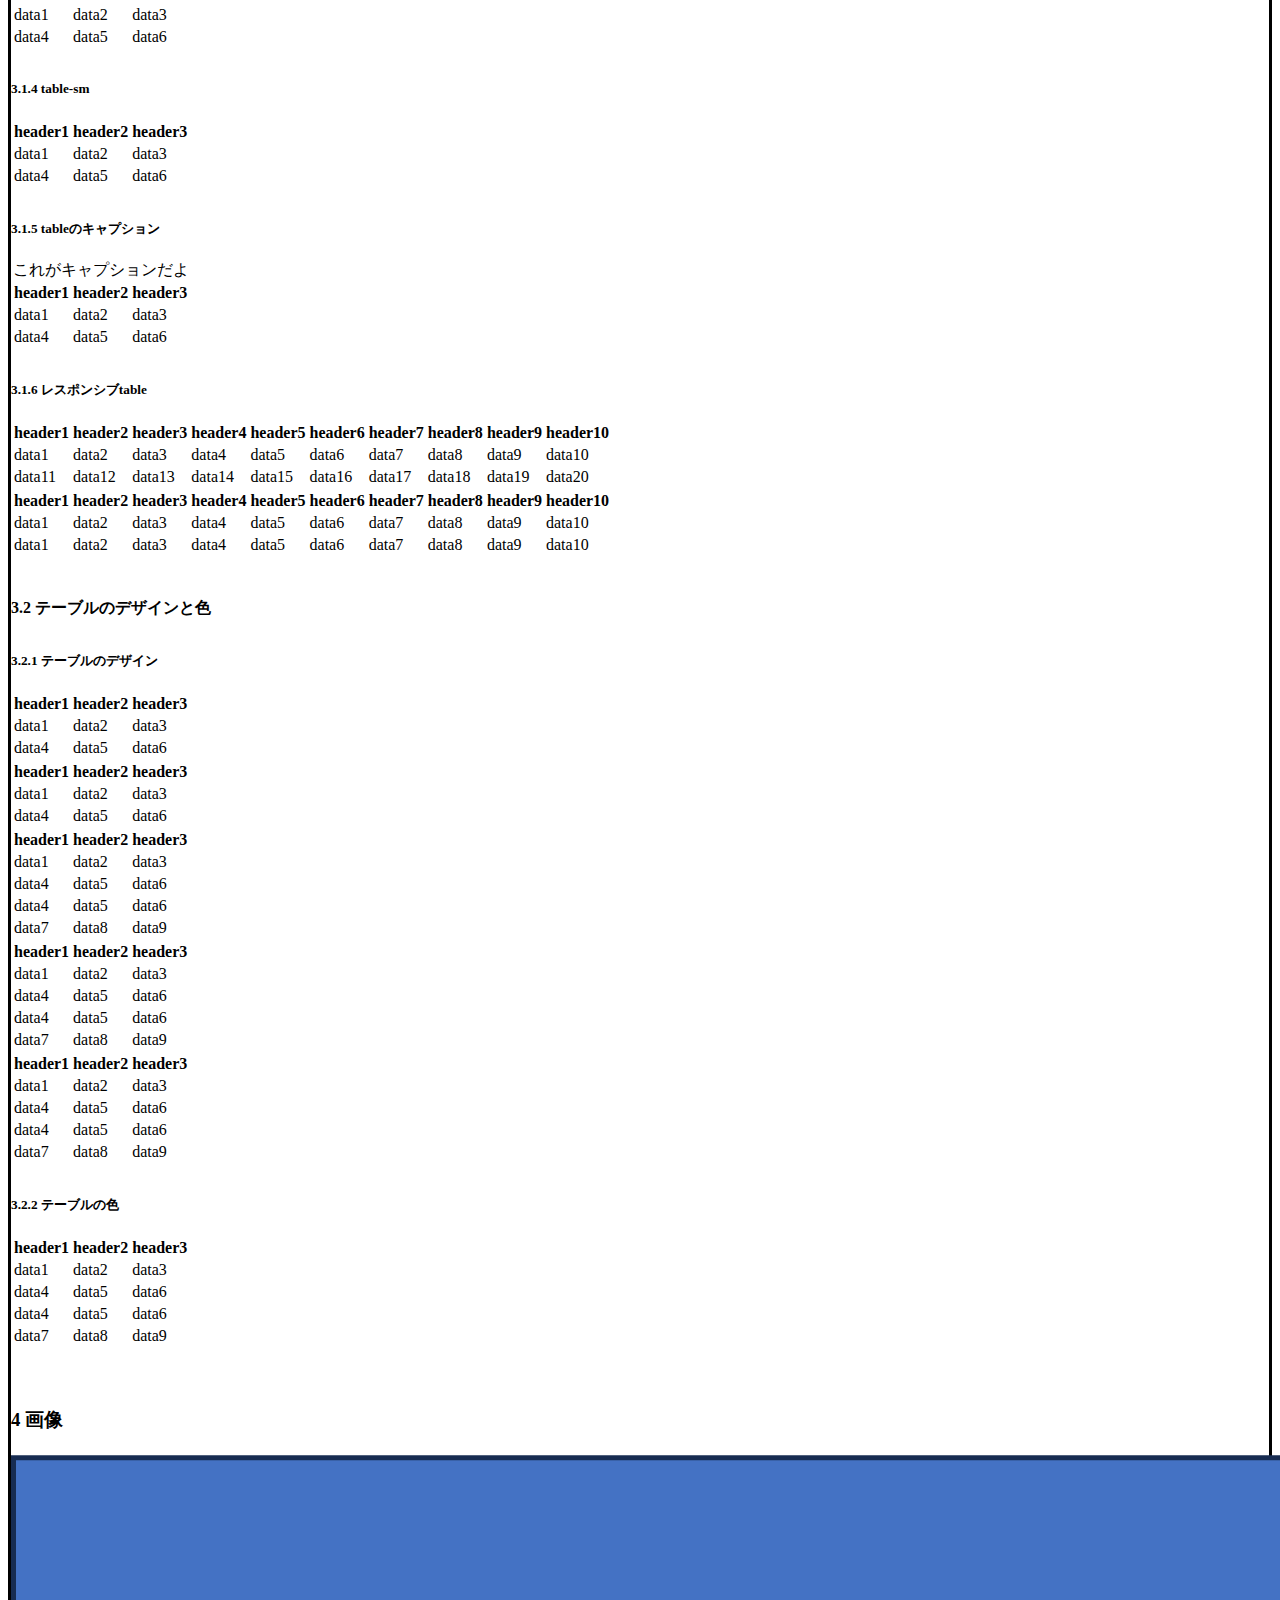
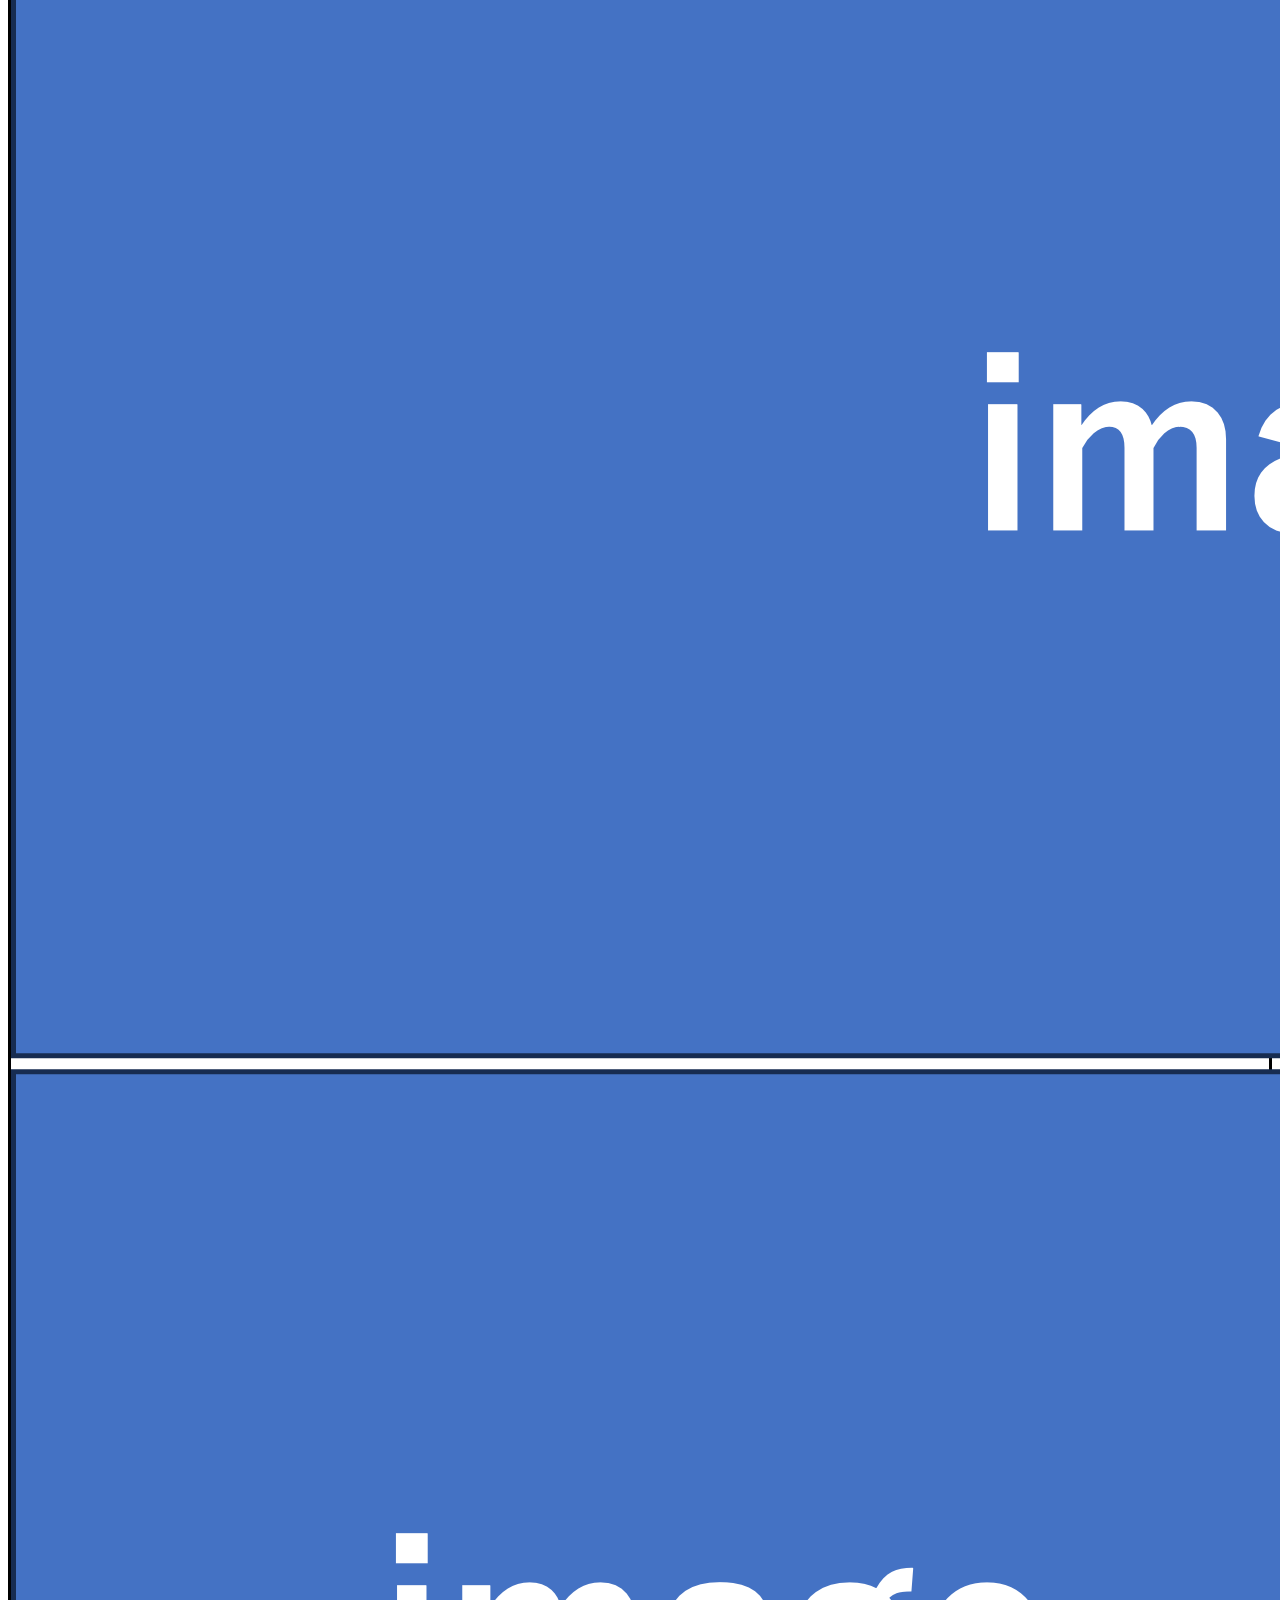
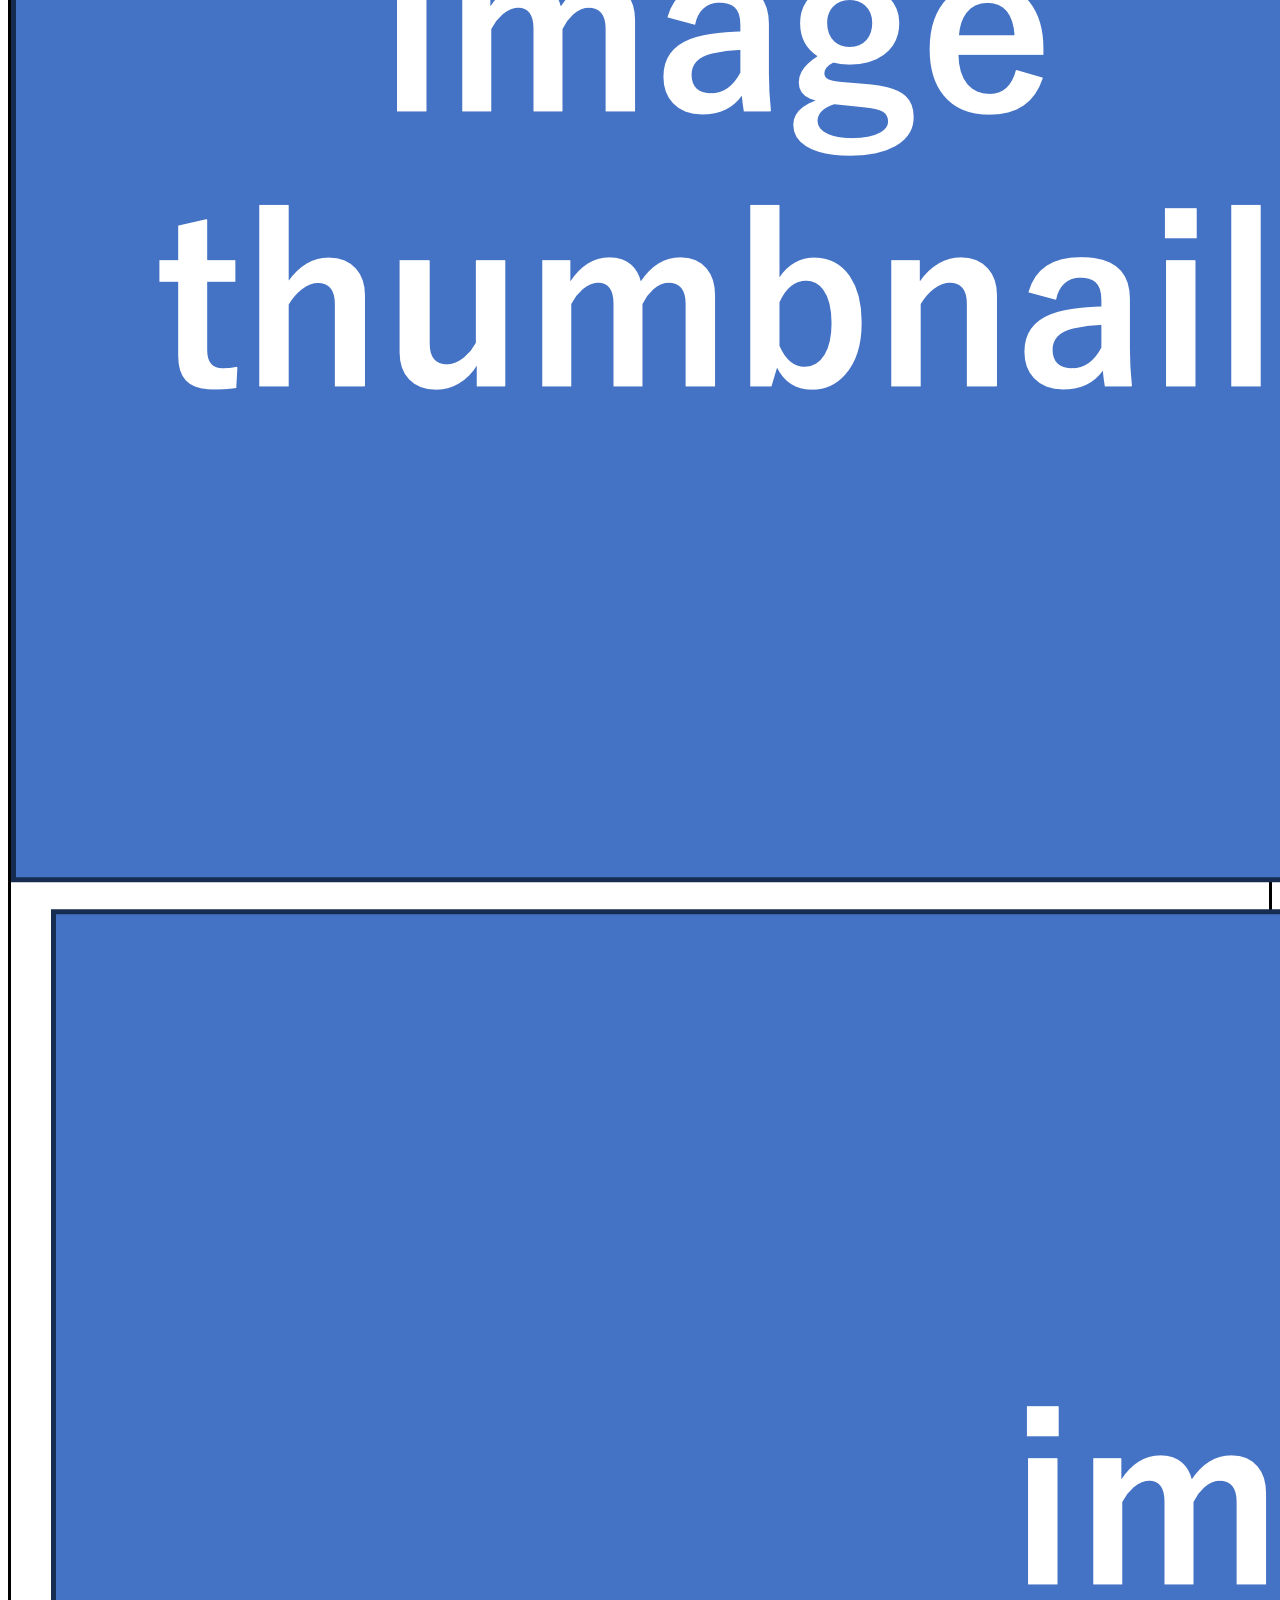
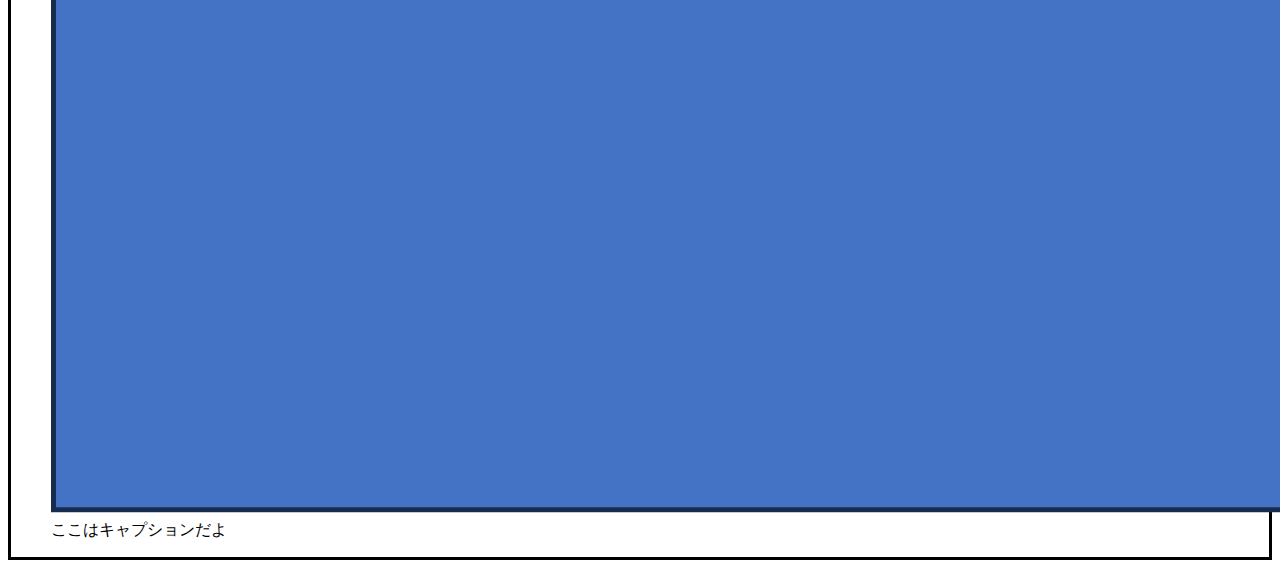
<file: 07_bootstrap_style/index.html>
<!DOCTYPE html>
<html lang="en">
<head>
    <meta charset="UTF-8">
    <meta http-equiv="X-UA-Compatible" content="IE=edge">
    <meta name="viewport" content="width=device-width, initial-scale=1.0">
    <link href="https://cdn.jsdelivr.net/npm/bootstrap@5.3.0/dist/css/bootstrap.min.css" rel="stylesheet" integrity="sha384-9ndCyUaIbzAi2FUVXJi0CjmCapSmO7SnpJef0486qhLnuZ2cdeRhO02iuK6FUUVM" crossorigin="anonymous">
    <link rel="stylesheet" href="style.css" />
    <title>Document</title>
</head>
<body>

    <div class="container container_border">    

        <!-- 1 テキスト -->
        <h3> 1 テキスト </h3>

        <h4> 1.1 見出し </h4>
        <h5> 1.1.1 display </h5>
        <h1 class="display-1"> h1 display-1 </h1>
        <h1 class="display-2"> h1 display-2 </h1>
        <h1 class="display-3"> h1 display-3 </h1>
        <h1 class="display-4"> h1 display-4 </h1>
        <h1 class="display-5"> h1 display-5 </h1>
        <h1 class="display-6"> h1 display-6 </h1>

        <h5> 1.1.2 副見出し </h5>
        <h5> これが見出し <small class="text-muted">これが副見出し</small></h5>

        <h4> 1.2 テキスト </h4>
        <p> 通常の段落 </p>
        <p class="lead"> リードした段落 </p>
        <p> 
            普通の文章<small>これがsmall</small> <br>
            <strong>これがstrong</strong> <br>
            <b>これがb</b> <br>
            <mark>これがmark</mark> <br>
            <del>これがdel</del> <br>
            <s>これがs</s> <br>
            <ins>これがins</ins> <br>
            <u>これがu</u> <br>
            <em>これがem</em> <br>
            これがabbr : <abbr title="Newral Network">NN</abbr> <br>
        </p>

        <h5> 1.3 文字サイズ</h5>
        <p class="fs-1">文字サイズ</p>
        <p class="fs-2">文字サイズ</p>
        <p class="fs-3">文字サイズ</p>
        <p class="fs-4">文字サイズ</p>
        <p class="fs-5">文字サイズ</p>
        <p class="fs-6">文字サイズ</p>

        <h5> 1.4 文字の太字とイタリック体 </h5>
        <p class="fw-normal"> 通常 normal </p>
        <p class="fw-bold"> 文字 bold </p>
        <p class="fw-light"> 文字 light </p>
        <p class="fst-italic"> 文字 italic </p>

        <h4> 1.5 文字の色 </h4>
        <p class="text-primary"> text-primary </p>
        <p class="text-secondary"> text-secondary </p>
        <p class="text-success"> text-success </p>
        <p class="text-danger"> text-danger </p>
        <p class="text-warning"> text-warning </p>
        <p class="text-info"> text-info </p>
        <p class="text-light"> text-light </p>
        <p class="text-dark"> text-dark </p>

        <h4> 1.6 行間 </h4>

        <p class="lh-sm">
            行間を指定するよ行間を指定するよ行間を指定するよ行間を指定するよ行間を指定するよ行間を指定するよ行間を指定するよ行間を指定するよ
            行間を指定するよ行間を指定するよ行間を指定するよ行間を指定するよ行間を指定するよ行間を指定するよ行間を指定するよ行間を指定するよ
        </p>

        <p class="lh-base">
            行間を指定するよ行間を指定するよ行間を指定するよ行間を指定するよ行間を指定するよ行間を指定するよ行間を指定するよ行間を指定するよ
            行間を指定するよ行間を指定するよ行間を指定するよ行間を指定するよ行間を指定するよ行間を指定するよ行間を指定するよ行間を指定するよ
        </p>

        <p class="lh-lg">
            行間を指定するよ行間を指定するよ行間を指定するよ行間を指定するよ行間を指定するよ行間を指定するよ行間を指定するよ行間を指定するよ
            行間を指定するよ行間を指定するよ行間を指定するよ行間を指定するよ行間を指定するよ行間を指定するよ行間を指定するよ行間を指定するよ
        </p>

        <h4> 1.7 引用文 </h4>
        <figure>
            <blockquote class="blockquote">
                <p>これが引用文</p>
            </blockquote>
            <figcaption class="blockquote-footer">
                <cite title="引用元">これがcite</cite>
            </figcaption>
        </figure>

        <figure class="text-center">
            <blockquote class="blockquote">
                <p>これが引用文</p>
            </blockquote>
            <figcaption class="blockquote-footer">
                <cite title="引用元">これがcite</cite>
            </figcaption>
        </figure>

        <figure class="text-end">
            <blockquote class="blockquote">
                <p>これが引用文</p>
            </blockquote>
            <figcaption class="blockquote-footer">
                <cite title="引用元">これがcite</cite>
            </figcaption>
        </figure>

        <h4> 1.8 コード </h4>
        <p>文章中の<code>&lt;p&gt;インラインコード&lt;/p&gt;</code></p>
        <pre>
            <code>
                &lt;h1&gt;ここが見出し&lt;/h1&gt;
                &lt;p&gt;ここが文章&lt;/p&gt;
            </code>
        </pre> 
        <p>キーボードの入力<kbd>option</kbd></p>
        
        
        <!-- 2 リスト -->
        <h3> 2 リスト </h3>

        <h4> 2.1 通常のリスト </h3>

        <h5> 2.1.1 通常のリスト </h5>
        <ul>
            <li> item1 </li>
            <li> item2 </li>
            <li> item3 </li>
        </ul>

        <h5> 2.1.2 list-unstyled </h5>
        <ul class="list-unstyled">
            <li> item1 </li>
            <li> item2 </li>
            <li> item3 </li>
        </ul>

        <h5> 2.1.3 list-inline </h5>
        <ul class="list-inline">
            <li class="list-inline-item"> item1 </li>
            <li class="list-inline-item"> item2 </li>
            <li class="list-inline-item"> item3 </li>
        </ul>

        <h4> 2.2 リストグループ </h3>
        
        <h5> 2.2.1 リストグループ </h5>
        <ul class="list-group">
            <li class="list-group-item"> item1 </li>
            <li class="list-group-item"> item2 </li>
            <li class="list-group-item"> item3 </li>
        </ul>
        <div class="row">
            <div class="col-3">
                <h5> 2.2.1 リストグループ </h5>
                <ul class="list-group">
                    <li class="list-group-item"> item1 </li>
                    <li class="list-group-item"> item2 </li>
                    <li class="list-group-item"> item3 </li>
                </ul>
            </div>

            <div class="col-3">
                <h5> 2.2.2 アクティブと無効 </h5>
                <ul class="list-group">
                    <li class="list-group-item active"> item1 </li>
                    <li class="list-group-item"> item2 </li>
                    <li class="list-group-item disabled"> item3 </li>
                </ul>
            </div>
                
            <div class="col-3">
                <h5> 2.2.3 枠なし </h5>
                <ul class="list-group list-group-flush">
                    <li class="list-group-item"> item1 </li>
                    <li class="list-group-item"> item2 </li>
                    <li class="list-group-item"> item3 </li>
                </ul>
            </div>

            <div class="col-3">
                <h5> 2.2.4 番号付き </h5>
                <ul class="list-group list-group-numbered">
                    <li class="list-group-item"> item1 </li>
                    <li class="list-group-item"> item2 </li>
                    <li class="list-group-item"> item3 </li>
                </ul>
            </div>

            <div class="col-6">
                <h5> 2.2.5 リンク付き </h5>
                <div class="list-group">
                    <a href="#" class="list-group-item list-group-item-action"> item1 </a>
                    <a href="#" class="list-group-item list-group-item-action"> item2 </a>
                    <a href="#" class="list-group-item list-group-item-action"> item3 </a>
                </div>
            </div>

            <div class="col-6">
                <h5> 2.2.6 色付き </h5>
                <ul class="list-group">
                    <li class="list-group-item list-group-item-primary"> item1 </li>
                    <li class="list-group-item list-group-item-secondary"> item1 </li>
                    <li class="list-group-item list-group-item-success"> item1 </li>
                    <li class="list-group-item list-group-item-danger"> item1 </li>
                    <li class="list-group-item list-group-item-warning"> item1 </li>
                    <li class="list-group-item list-group-item-ingo"> item1 </li>
                    <li class="list-group-item list-group-item-light"> item1 </li>
                    <li class="list-group-item list-group-item-dark"> item1 </li>
                </ul>
            </div>
        </div>


        <!-- 3 テーブル -->
        <h3> 3 テーブル </h3>
        <h4> 3.1 テーブルのbootstrap </h4>
        <h5> 3.1.1 通常のテーブル</h5>
        <table>
            <thead>
                <tr>
                    <th>header1</th>
                    <th>header2</th>
                    <th>header3</th>
                </tr>
            </thead>
            <tbody>
                <tr>
                    <td>data1</td>
                    <td>data2</td>
                    <td>data3</td>
                </tr>
                <tr>
                    <td>data4</td>
                    <td>data5</td>
                    <td>data6</td>
                </tr>
            </tbody>
        </table>

        <h5> 3.1.2 tableクラス </h5>
        <table class="table">
            <thead>
                <tr>
                    <th>header1</th>
                    <th>header2</th>
                    <th>header3</th>
                </tr>
            </thead>
            <tbody>
                <tr>
                    <td>data1</td>
                    <td>data2</td>
                    <td>data3</td>
                </tr>
                <tr>
                    <td>data4</td>
                    <td>data5</td>
                    <td>data6</td>
                </tr>
            </tbody>
        </table>
        
        <div class="row">
            <div class="col-3">
                <h5> 3.1.2 tableクラス </h5>
                <table class="table">
                    <thead>
                        <tr>
                            <th>header1</th>
                            <th>header2</th>
                            <th>header3</th>
                        </tr>
                    </thead>
                    <tbody>
                        <tr>
                            <td>data1</td>
                            <td>data2</td>
                            <td>data3</td>
                        </tr>
                        <tr>
                            <td>data4</td>
                            <td>data5</td>
                            <td>data6</td>
                        </tr>
                    </tbody>
                </table>
            </div>
            
            <div class="col-3">
                <h5> 3.1.3 table マウスオーバー </h5>
                <table class="table table-hover">
                    <thead>
                        <tr>
                            <th>header1</th>
                            <th>header2</th>
                            <th>header3</th>
                        </tr>
                    </thead>
                    <tbody>
                        <tr>
                            <td>data1</td>
                            <td>data2</td>
                            <td>data3</td>
                        </tr>
                        <tr>
                            <td>data4</td>
                            <td>data5</td>
                            <td>data6</td>
                        </tr>
                    </tbody>
                </table>
            </div>
            
            <div class="col-3">
                <h5> 3.1.4 table-sm </h5>
                <table class="table table-sm">
                    <thead>
                        <tr>
                            <th>header1</th>
                            <th>header2</th>
                            <th>header3</th>
                        </tr>
                    </thead>
                    <tbody>
                        <tr>
                            <td>data1</td>
                            <td>data2</td>
                            <td>data3</td>
                        </tr>
                        <tr>
                            <td>data4</td>
                            <td>data5</td>
                            <td>data6</td>
                        </tr>
                    </tbody>
                </table>
            </div>
            
            <div class="col-3">
                <h5> 3.1.5 tableのキャプション </h5>
                <table class="table">
                <caption>これがキャプションだよ</caption>
                    <thead>
                        <tr>
                            <th>header1</th>
                            <th>header2</th>
                            <th>header3</th>
                        </tr>
                    </thead>
                    <tbody>
                        <tr>
                            <td>data1</td>
                            <td>data2</td>
                            <td>data3</td>
                        </tr>
                        <tr>
                            <td>data4</td>
                            <td>data5</td>
                            <td>data6</td>
                        </tr>
                    </tbody>
                </table>
            </div>
        </div>

        <h5> 3.1.6 レスポンシブtable </h5>
        <div class="table-responsive-md">
            <table class="table">
                <thead>
                    <tr>
                        <th>header1</th>
                        <th>header2</th>
                        <th>header3</th>
                        <th>header4</th>
                        <th>header5</th>
                        <th>header6</th>
                        <th>header7</th>
                        <th>header8</th>
                        <th>header9</th>
                        <th>header10</th>
                    </tr>
                </thead>
                <tbody>
                    <tr>
                        <td>data1</td>
                        <td>data2</td>
                        <td>data3</td>
                        <td>data4</td>
                        <td>data5</td>
                        <td>data6</td>
                        <td>data7</td>
                        <td>data8</td>
                        <td>data9</td>
                        <td>data10</td>
                    </tr>
                    <tr>
                        <td>data11</td>
                        <td>data12</td>
                        <td>data13</td>
                        <td>data14</td>
                        <td>data15</td>
                        <td>data16</td>
                        <td>data17</td>
                        <td>data18</td>
                        <td>data19</td>
                        <td>data20</td>
                    </tr>
                </tbody>
            </table>
        </div>

        <table class="table">
            <thead>
                <tr>
                    <th>header1</th>
                    <th>header2</th>
                    <th>header3</th>
                    <th>header4</th>
                    <th>header5</th>
                    <th>header6</th>
                    <th>header7</th>
                    <th>header8</th>
                    <th>header9</th>
                    <th>header10</th>
                </tr>
            </thead>
            <tbody>
                <tr>
                    <td>data1</td>
                    <td>data2</td>
                    <td>data3</td>
                    <td>data4</td>
                    <td>data5</td>
                    <td>data6</td>
                    <td>data7</td>
                    <td>data8</td>
                    <td>data9</td>
                    <td>data10</td>
                </tr>
                <tr>
                    <td>data1</td>
                    <td>data2</td>
                    <td>data3</td>
                    <td>data4</td>
                    <td>data5</td>
                    <td>data6</td>
                    <td>data7</td>
                    <td>data8</td>
                    <td>data9</td>
                    <td>data10</td>
                </tr>
            </tbody>
        </table>

        <h4> 3.2 テーブルのデザインと色 </h4>

        <h5> 3.2.1 テーブルのデザイン</h5>
        <div class="row">
            <div class="col-4">
                <table class="table table-dark">
                    <thead>
                        <tr>
                            <th>header1</th>
                            <th>header2</th>
                            <th>header3</th>
                        </tr>
                    </thead>
                    <tbody>
                        <tr>
                            <td>data1</td>
                            <td>data2</td>
                            <td>data3</td>
                        </tr>
                        <tr>
                            <td>data4</td>
                            <td>data5</td>
                            <td>data6</td>
                        </tr>
                    </tbody>
                </table>
            </div>
            
            <div class="col-4">
                <table class="table table-light">
                    <thead>
                        <tr>
                            <th>header1</th>
                            <th>header2</th>
                            <th>header3</th>
                        </tr>
                    </thead>
                    <tbody>
                        <tr>
                            <td>data1</td>
                            <td>data2</td>
                            <td>data3</td>
                        </tr>
                        <tr>
                            <td>data4</td>
                            <td>data5</td>
                            <td>data6</td>
                        </tr>
                    </tbody>
                </table>
            </div>
            
            <div class="col-4">
                <table class="table table-striped">
                    <thead>
                        <tr>
                            <th>header1</th>
                            <th>header2</th>
                            <th>header3</th>
                        </tr>
                    </thead>
                    <tbody>
                        <tr>
                            <td>data1</td>
                            <td>data2</td>
                            <td>data3</td>
                        </tr>
                        <tr>
                            <td>data4</td>
                            <td>data5</td>
                            <td>data6</td>
                        </tr>
                        <tr>
                            <td>data4</td>
                            <td>data5</td>
                            <td>data6</td>
                        </tr>
                        <tr>
                            <td>data7</td>
                            <td>data8</td>
                            <td>data9</td>
                        </tr>
                    </tbody>
                </table>
            </div>
            
            <div class="col-4">
                <table class="table table-bordered">
                    <thead>
                        <tr>
                            <th>header1</th>
                            <th>header2</th>
                            <th>header3</th>
                        </tr>
                    </thead>
                    <tbody>
                        <tr>
                            <td>data1</td>
                            <td>data2</td>
                            <td>data3</td>
                        </tr>
                        <tr>
                            <td>data4</td>
                            <td>data5</td>
                            <td>data6</td>
                        </tr>
                        <tr>
                            <td>data4</td>
                            <td>data5</td>
                            <td>data6</td>
                        </tr>
                        <tr>
                            <td>data7</td>
                            <td>data8</td>
                            <td>data9</td>
                        </tr>
                    </tbody>
                </table>
            </div>
            
            <div class="col-4">
                <table class="table table-borderles">
                    <thead>
                        <tr>
                            <th>header1</th>
                            <th>header2</th>
                            <th>header3</th>
                        </tr>
                    </thead>
                    <tbody>
                        <tr>
                            <td>data1</td>
                            <td>data2</td>
                            <td>data3</td>
                        </tr>
                        <tr>
                            <td>data4</td>
                            <td>data5</td>
                            <td>data6</td>
                        </tr>
                        <tr>
                            <td>data4</td>
                            <td>data5</td>
                            <td>data6</td>
                        </tr>
                        <tr>
                            <td>data7</td>
                            <td>data8</td>
                            <td>data9</td>
                        </tr>
                    </tbody>
                </table>
            </div>
            
            <div class="col-4">
                <h5> 3.2.2 テーブルの色</h5>
                <table class="table">
                    <thead>
                        <tr>
                            <th>header1</th>
                            <th>header2</th>
                            <th>header3</th>
                        </tr>
                    </thead>
                    <tbody>
                        <tr class="table-primary">
                            <td>data1</td>
                            <td>data2</td>
                            <td>data3</td>
                        </tr>
                        <tr>
                            <td>data4</td>
                            <td>data5</td>
                            <td>data6</td>
                        </tr>
                        <tr>
                            <td>data4</td>
                            <td class="table-success">data5</td>
                            <td>data6</td>
                        </tr>
                        <tr>
                            <td>data7</td>
                            <td>data8</td>
                            <td class="table-active">data9</td>
                        </tr>
                    </tbody>
                </table>
            </div>
        </div>


        <!-- 4 画像 -->
        <h3> 4 画像 </h3>

        <div class="row">
            <div class="col-4">
                <img src="images/sample_image.png" class="img-fluid" alt="sample_image">
            </div>
            <div class="col-4">
                <img src="images/sample_thumbnail.png" class="img-thumbnail" alt="sample_thumbnail">
            </div>
            <div class="col-4">
                <figure class="figure">
                    <img src="images/sample_image.png" class="figure-img img-fluid" alt="sample_image">
                    <figcaption class="figure-caption">ここはキャプションだよ</figcaption>
                </figure>
            </div>
        </div>

    </div>

    <script src="https://cdn.jsdelivr.net/npm/bootstrap@5.3.0/dist/js/bootstrap.bundle.min.js" integrity="sha384-geWF76RCwLtnZ8qwWowPQNguL3RmwHVBC9FhGdlKrxdiJJigb/j/68SIy3Te4Bkz" crossorigin="anonymous"></script>
</body>
</html>
</file>
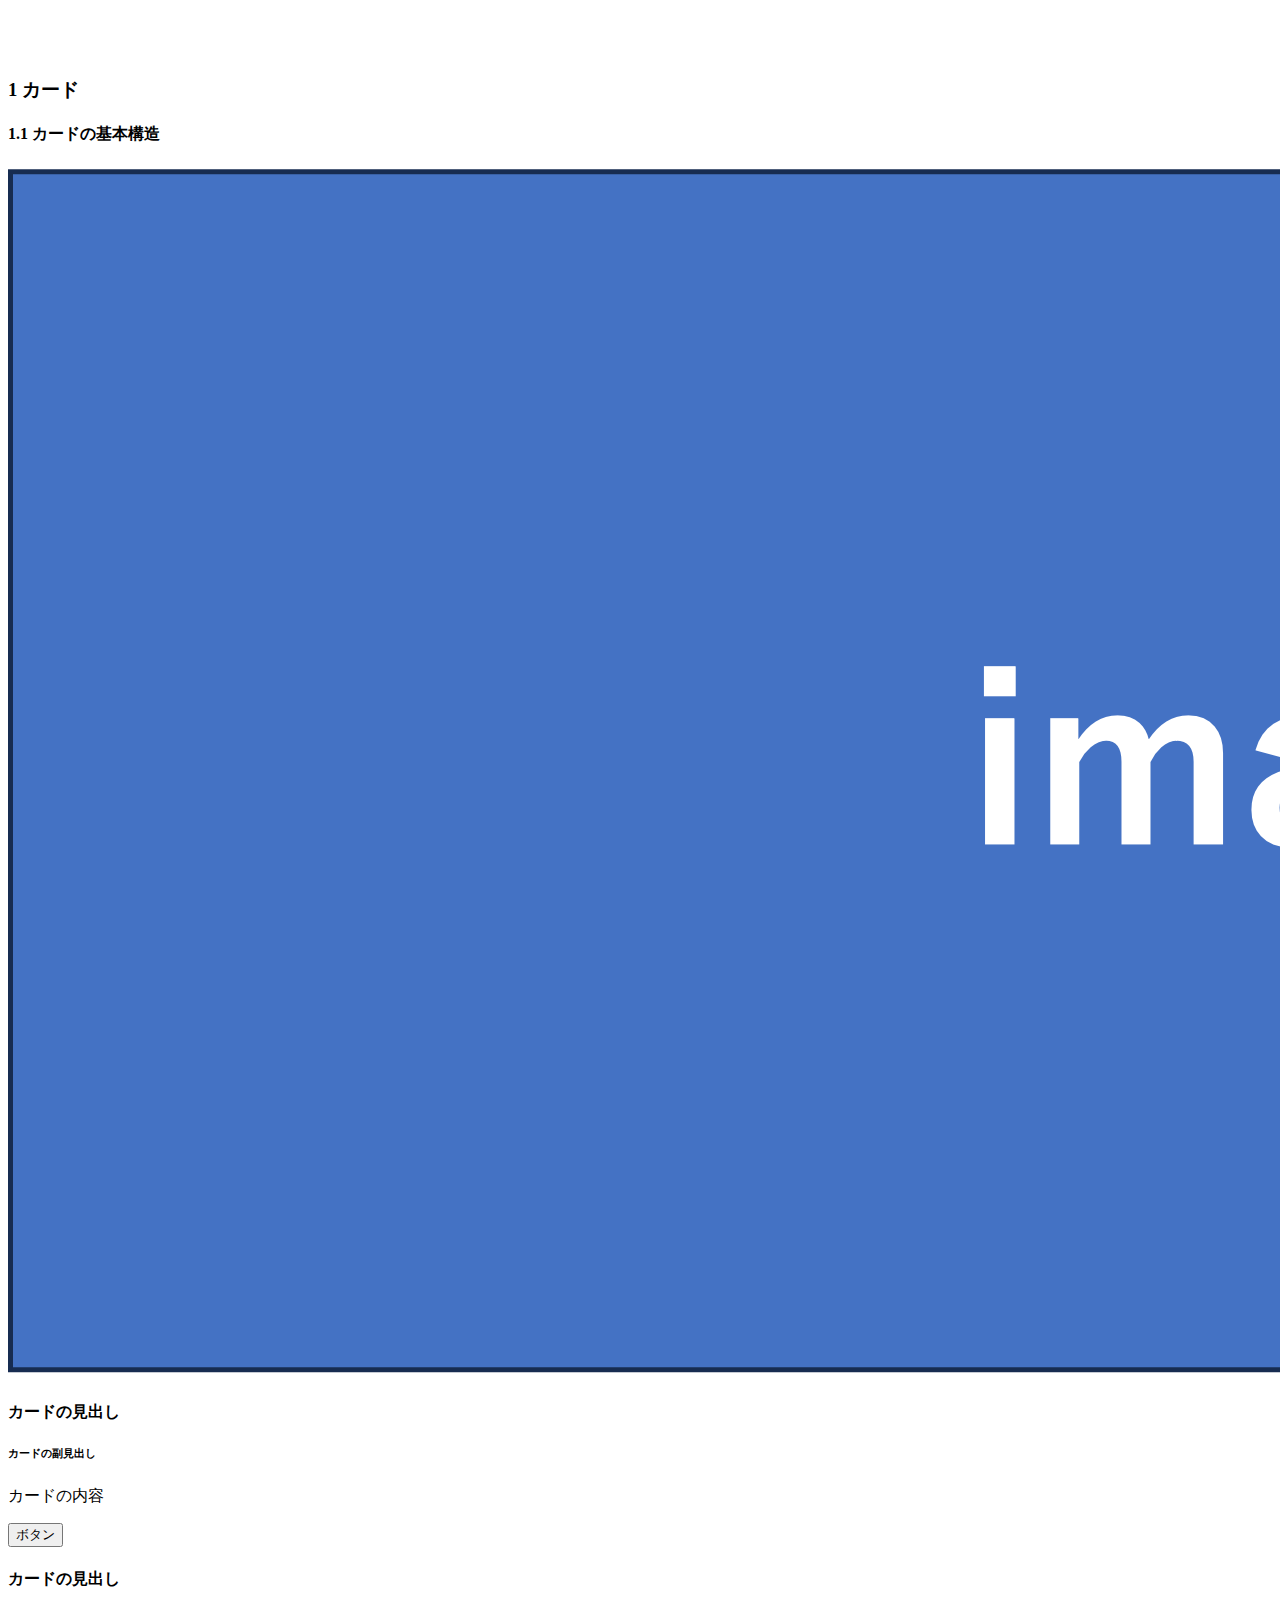
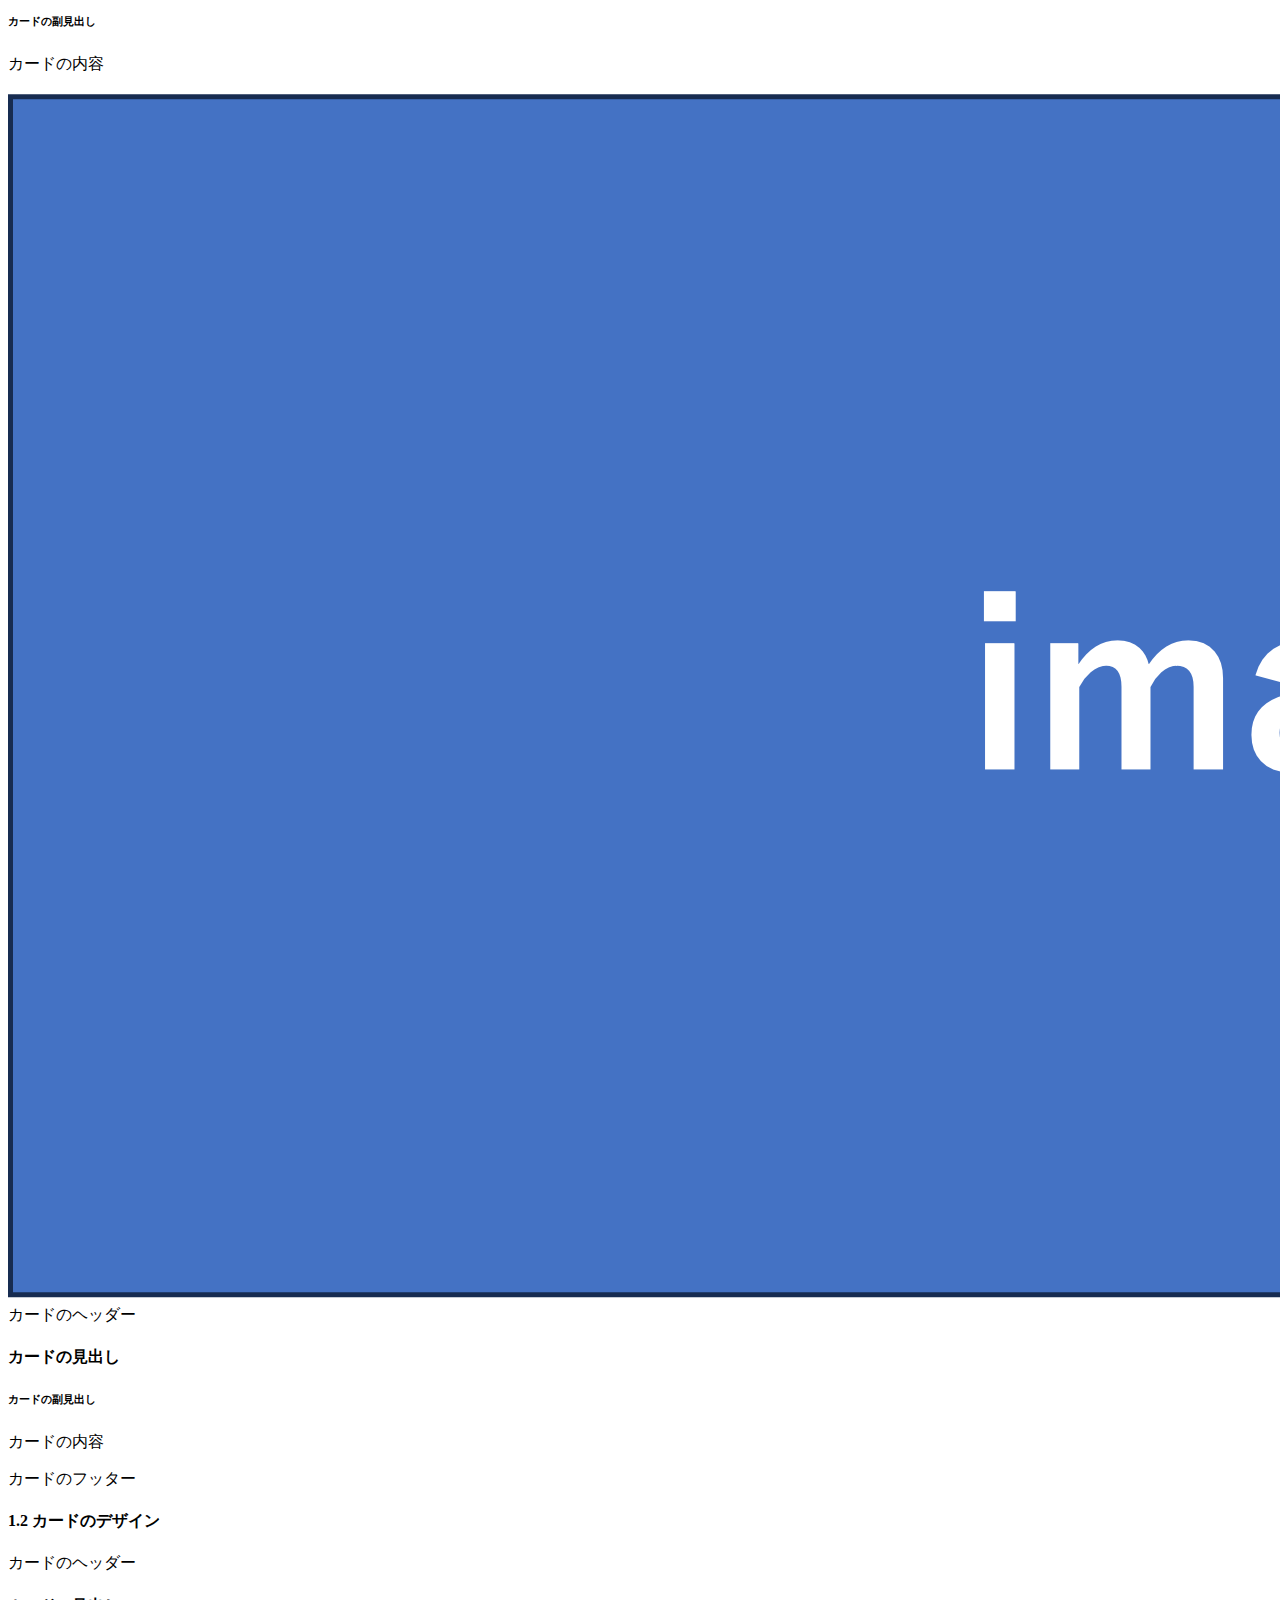
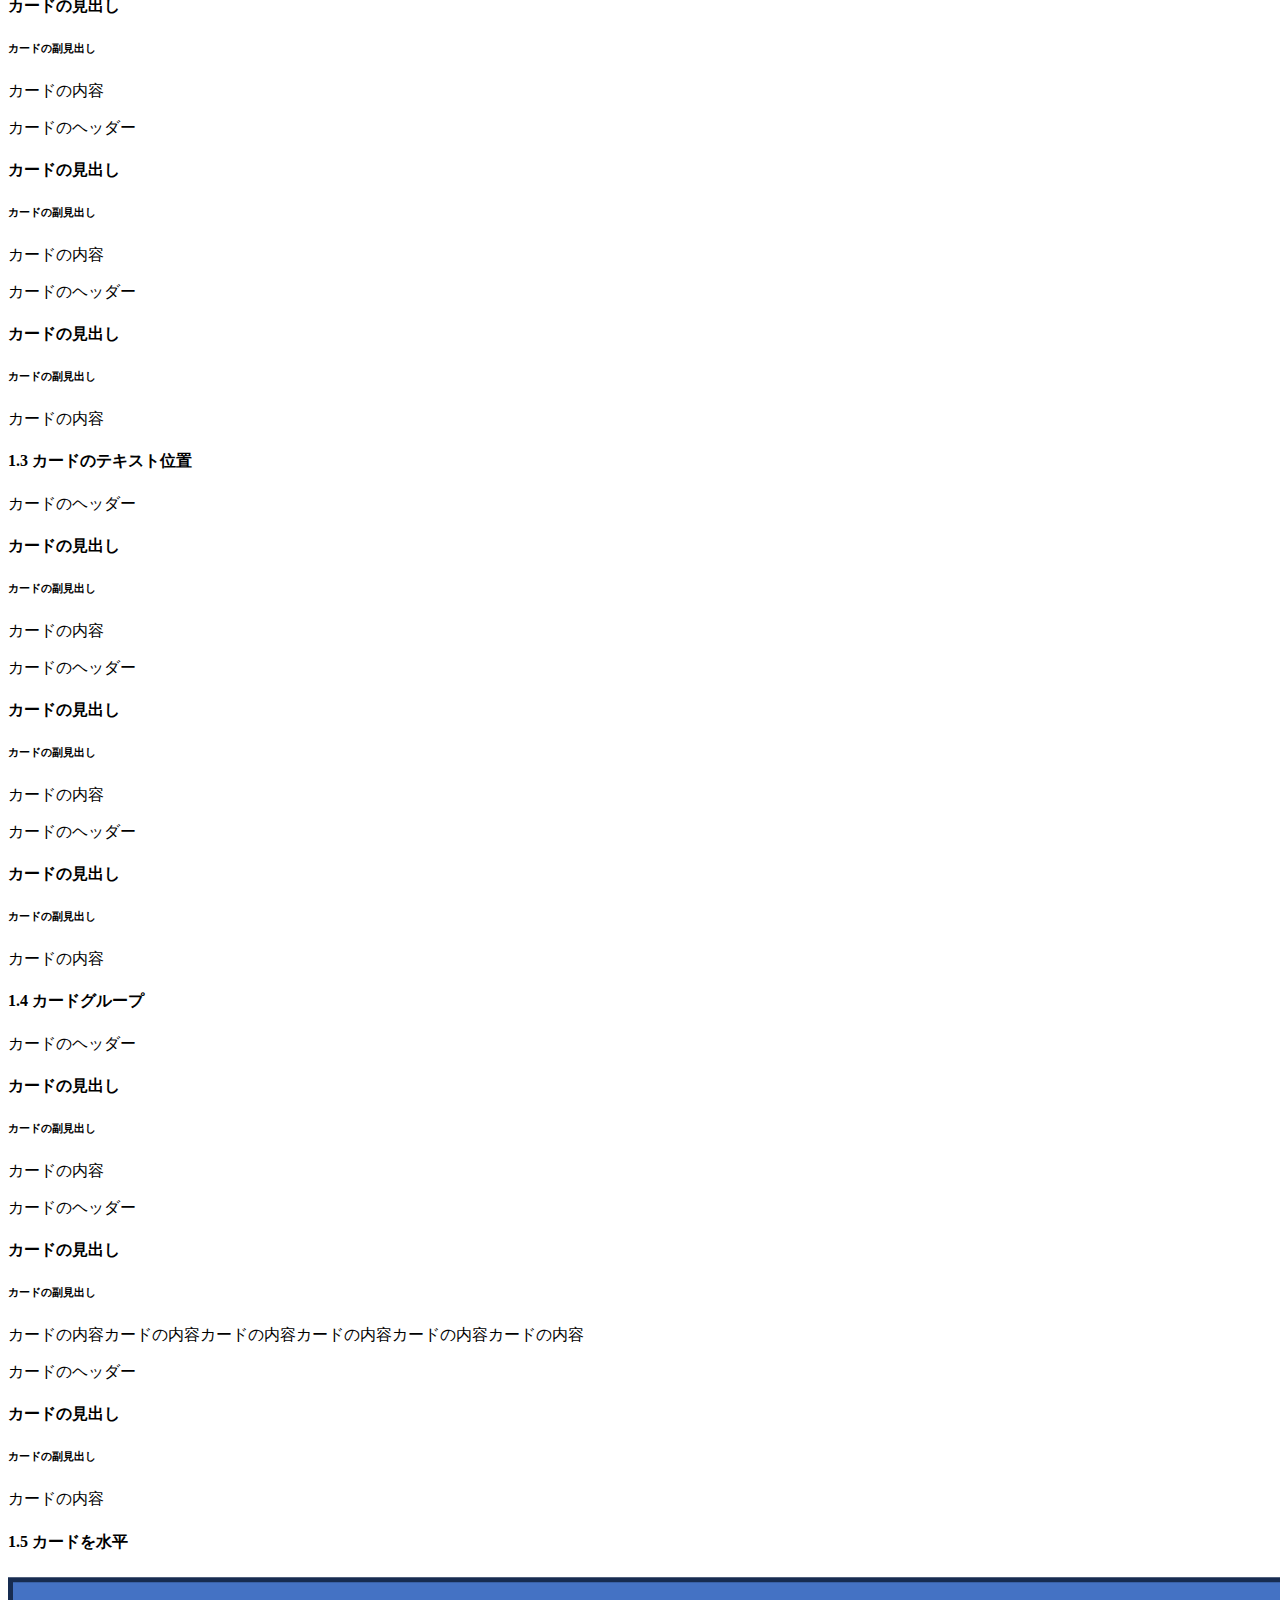
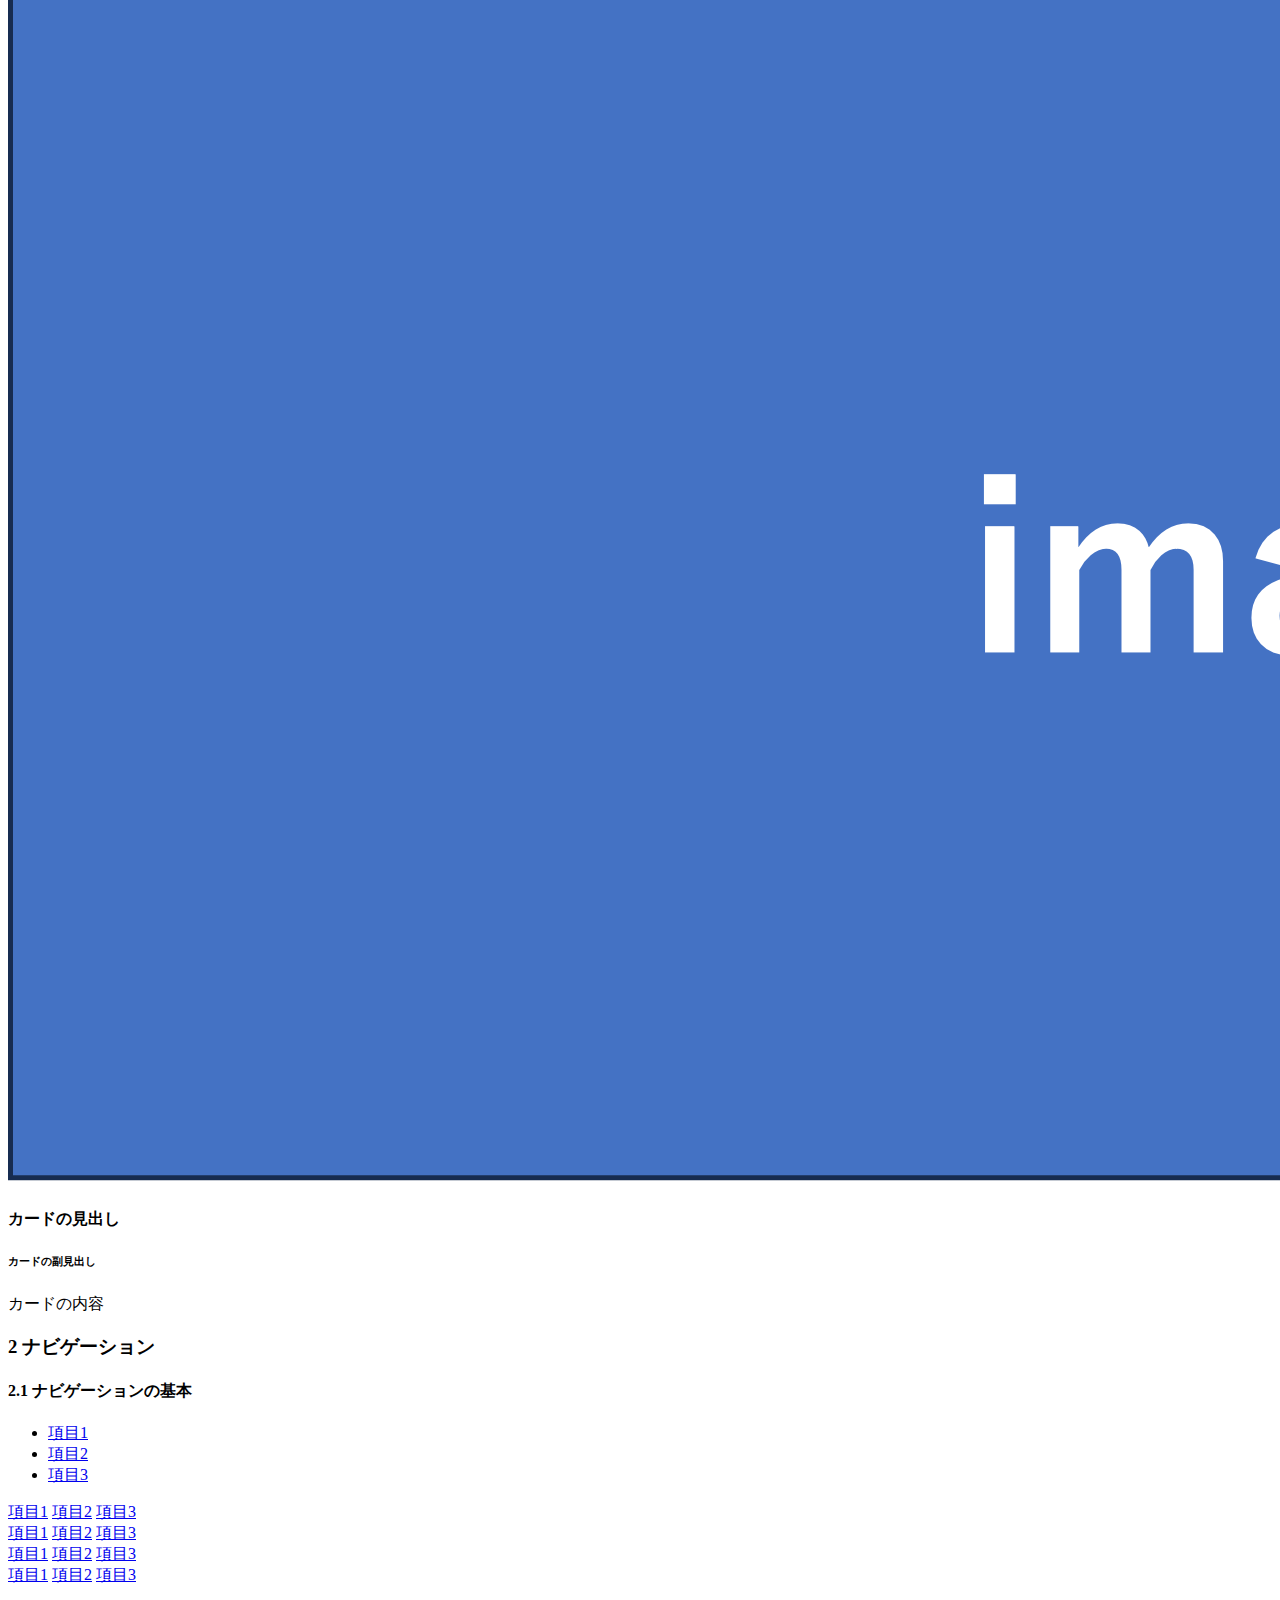
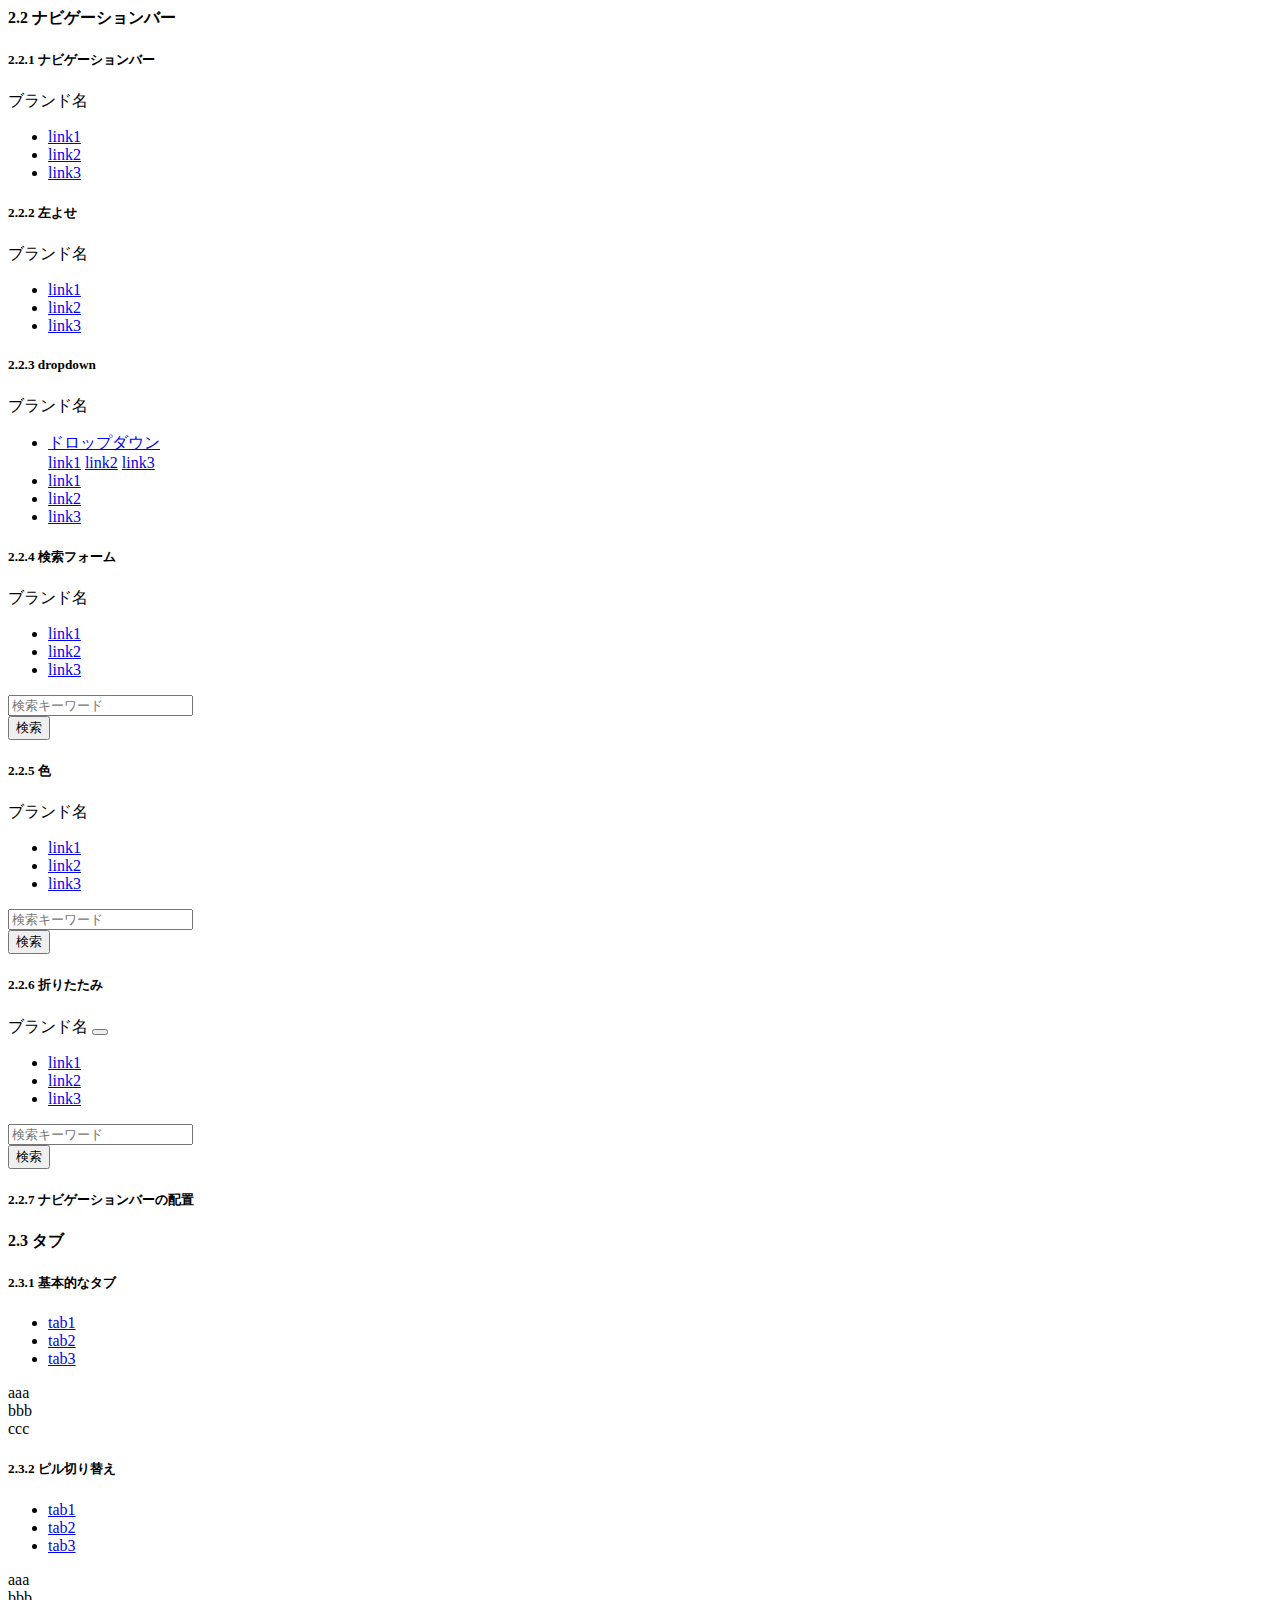
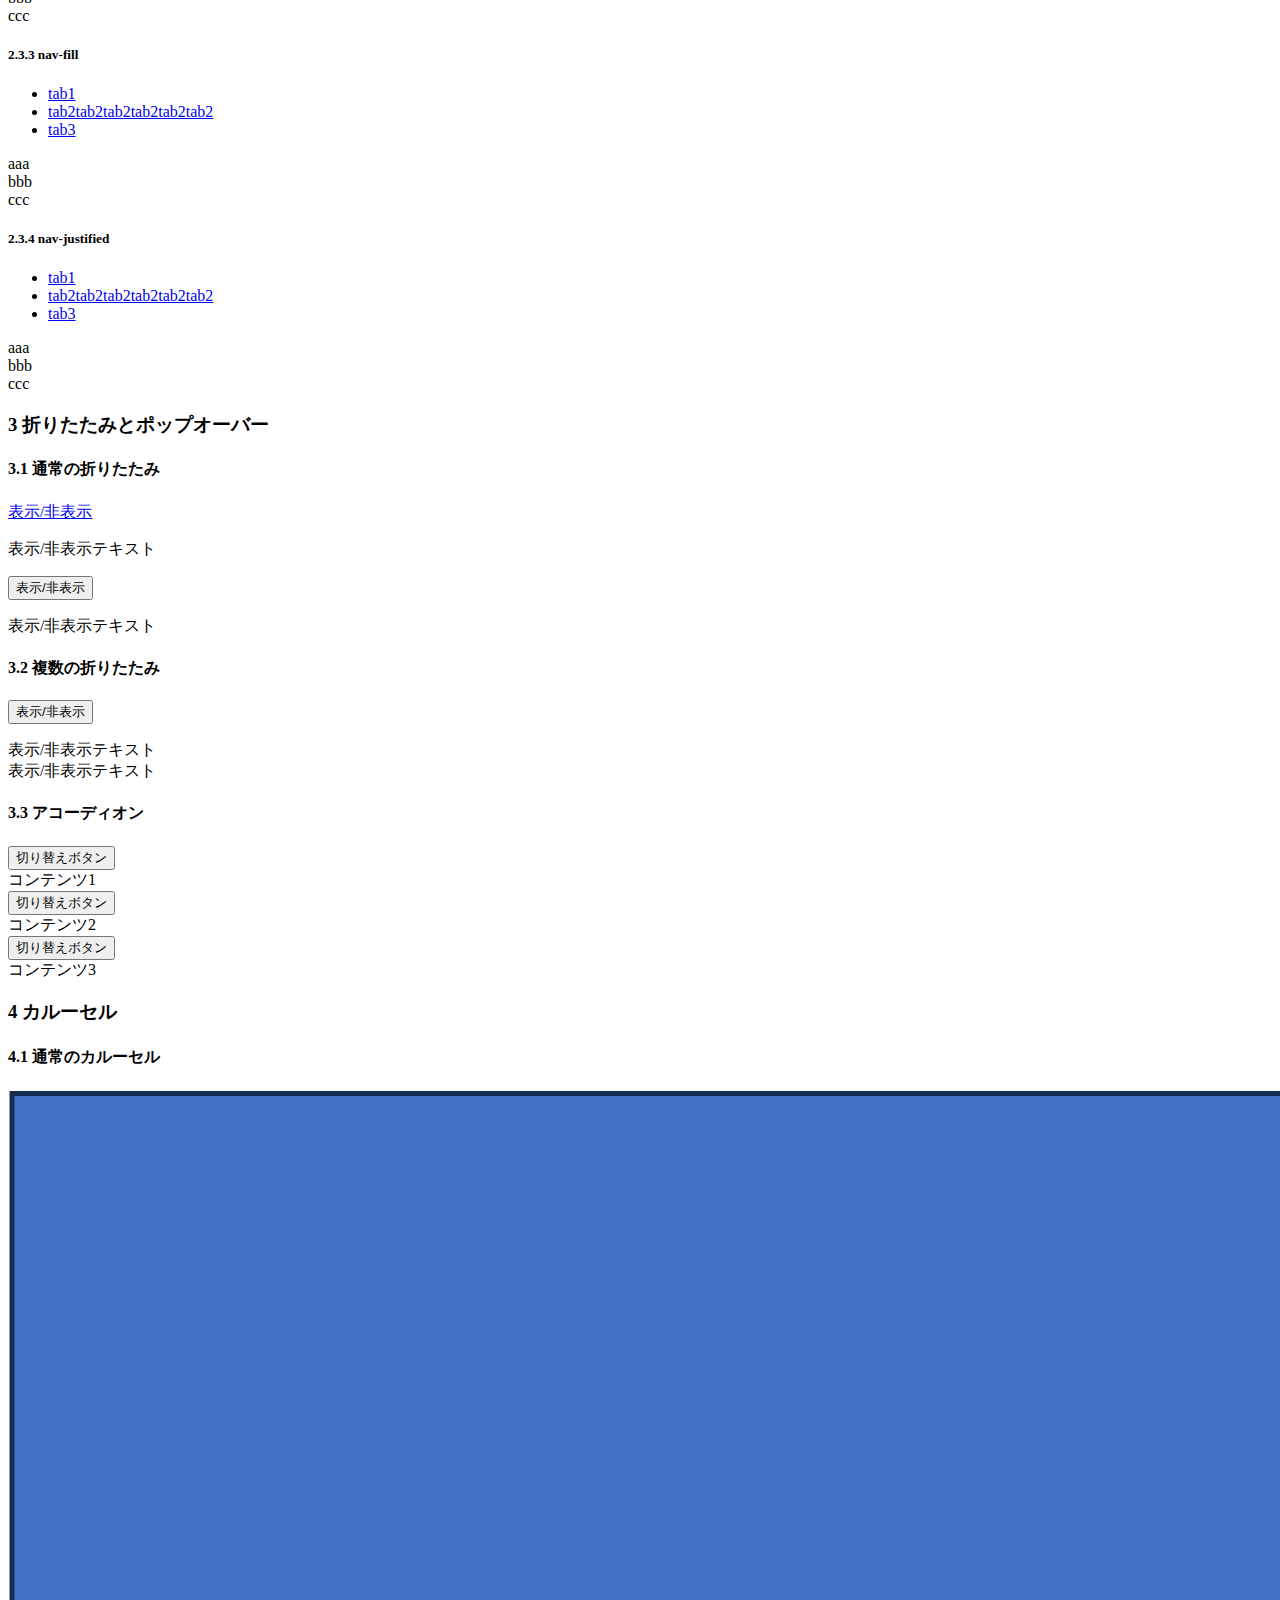
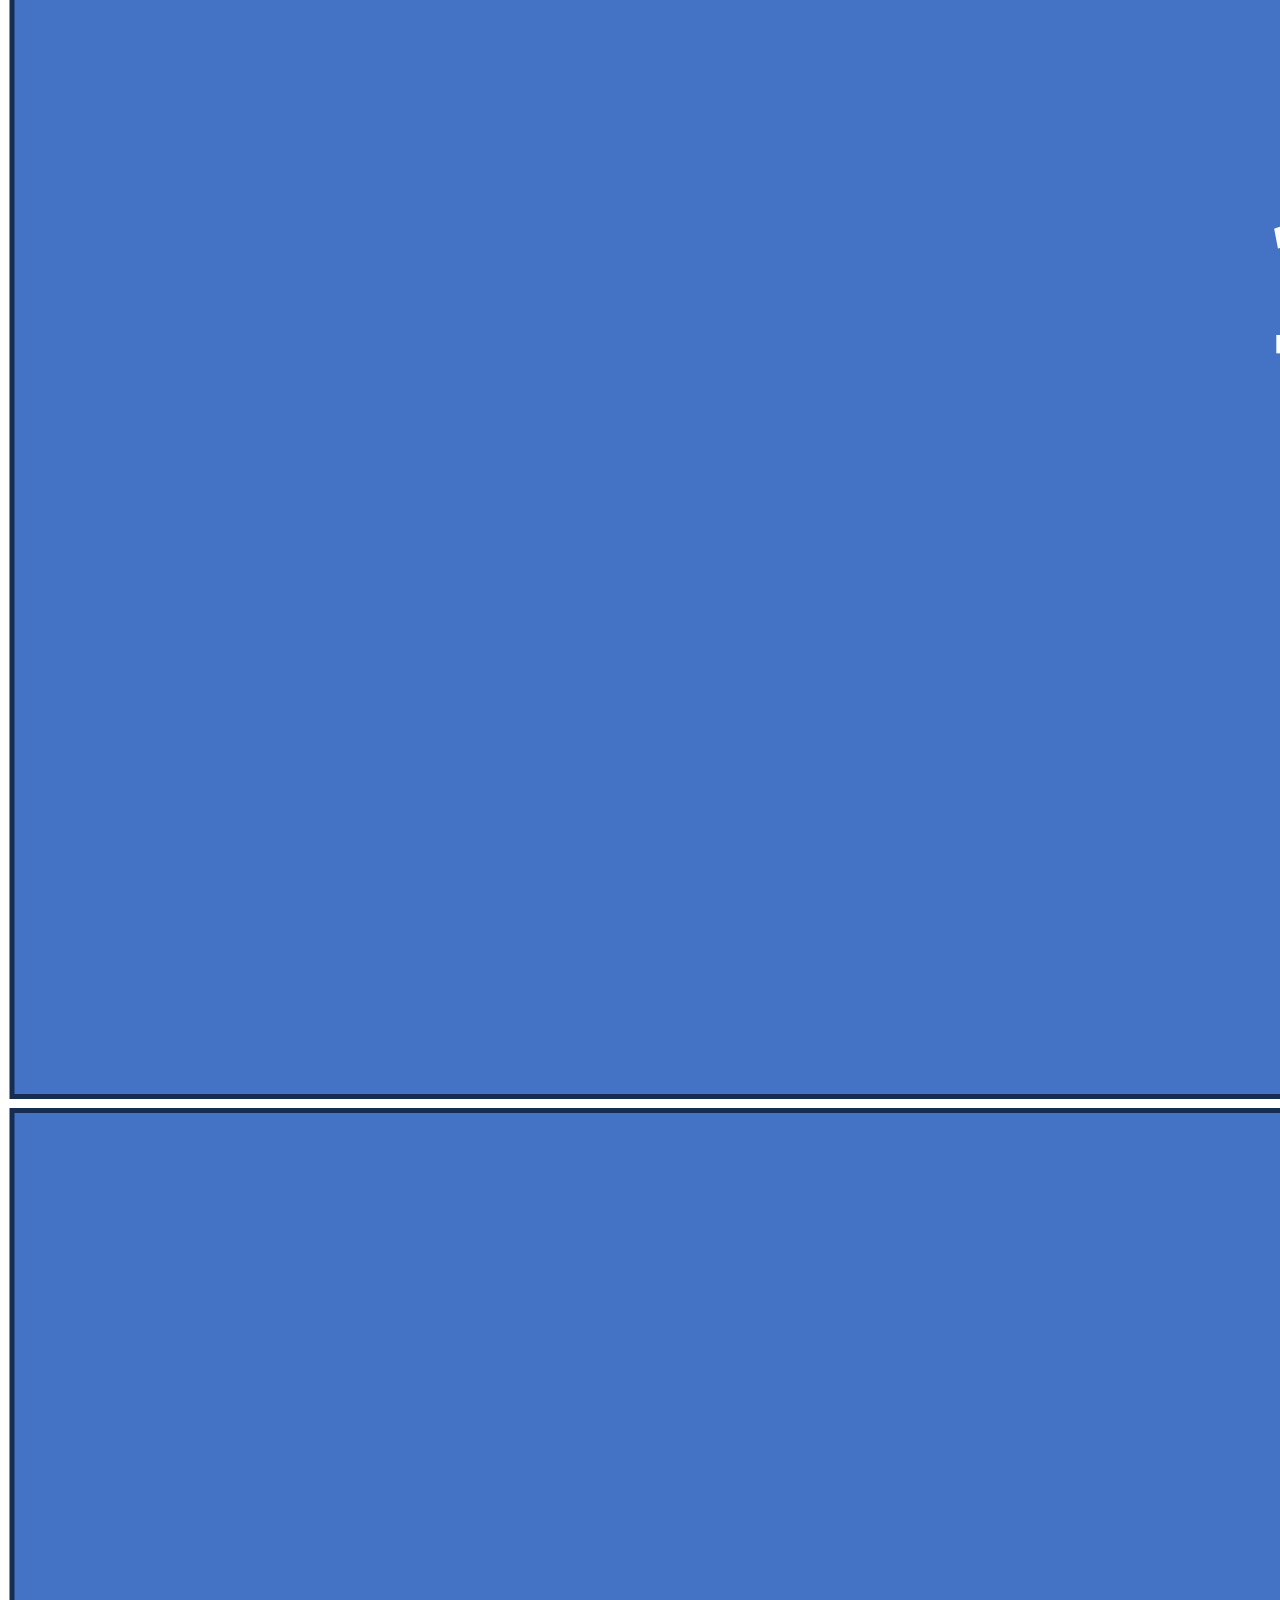
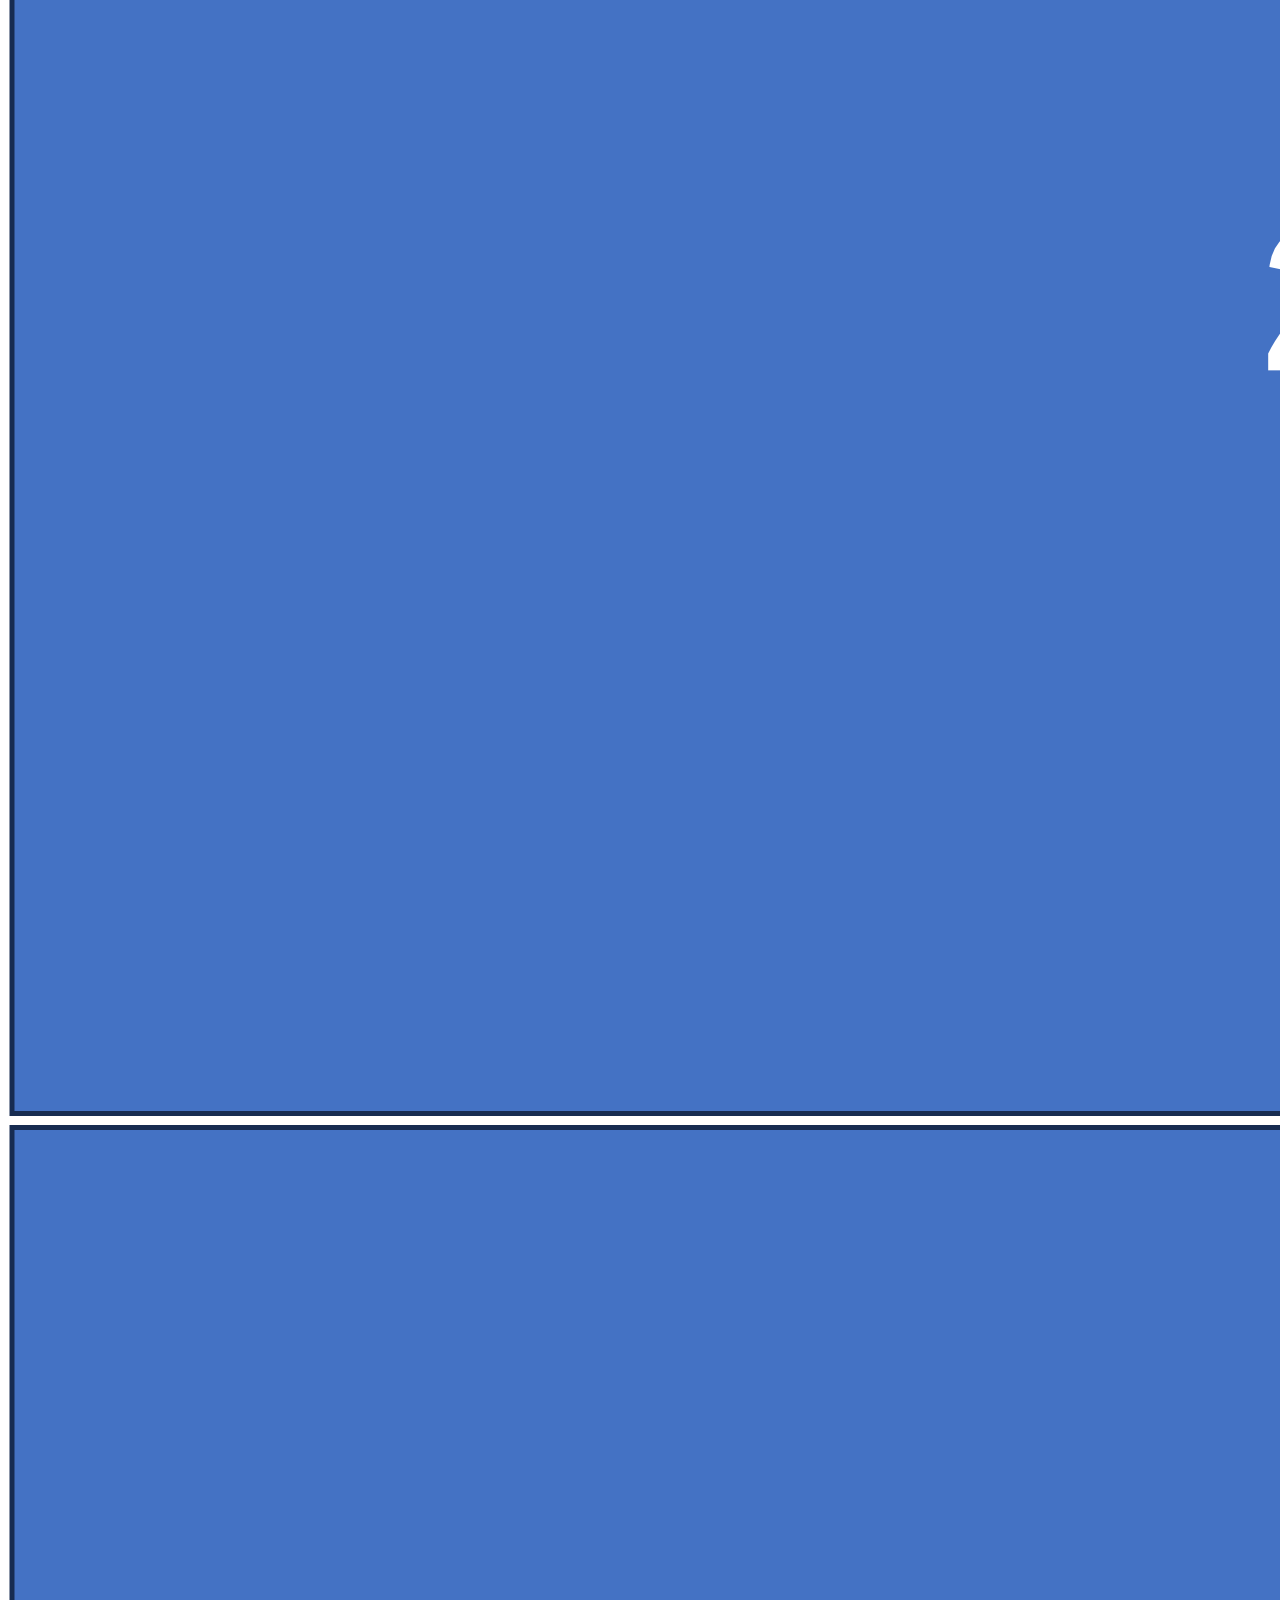
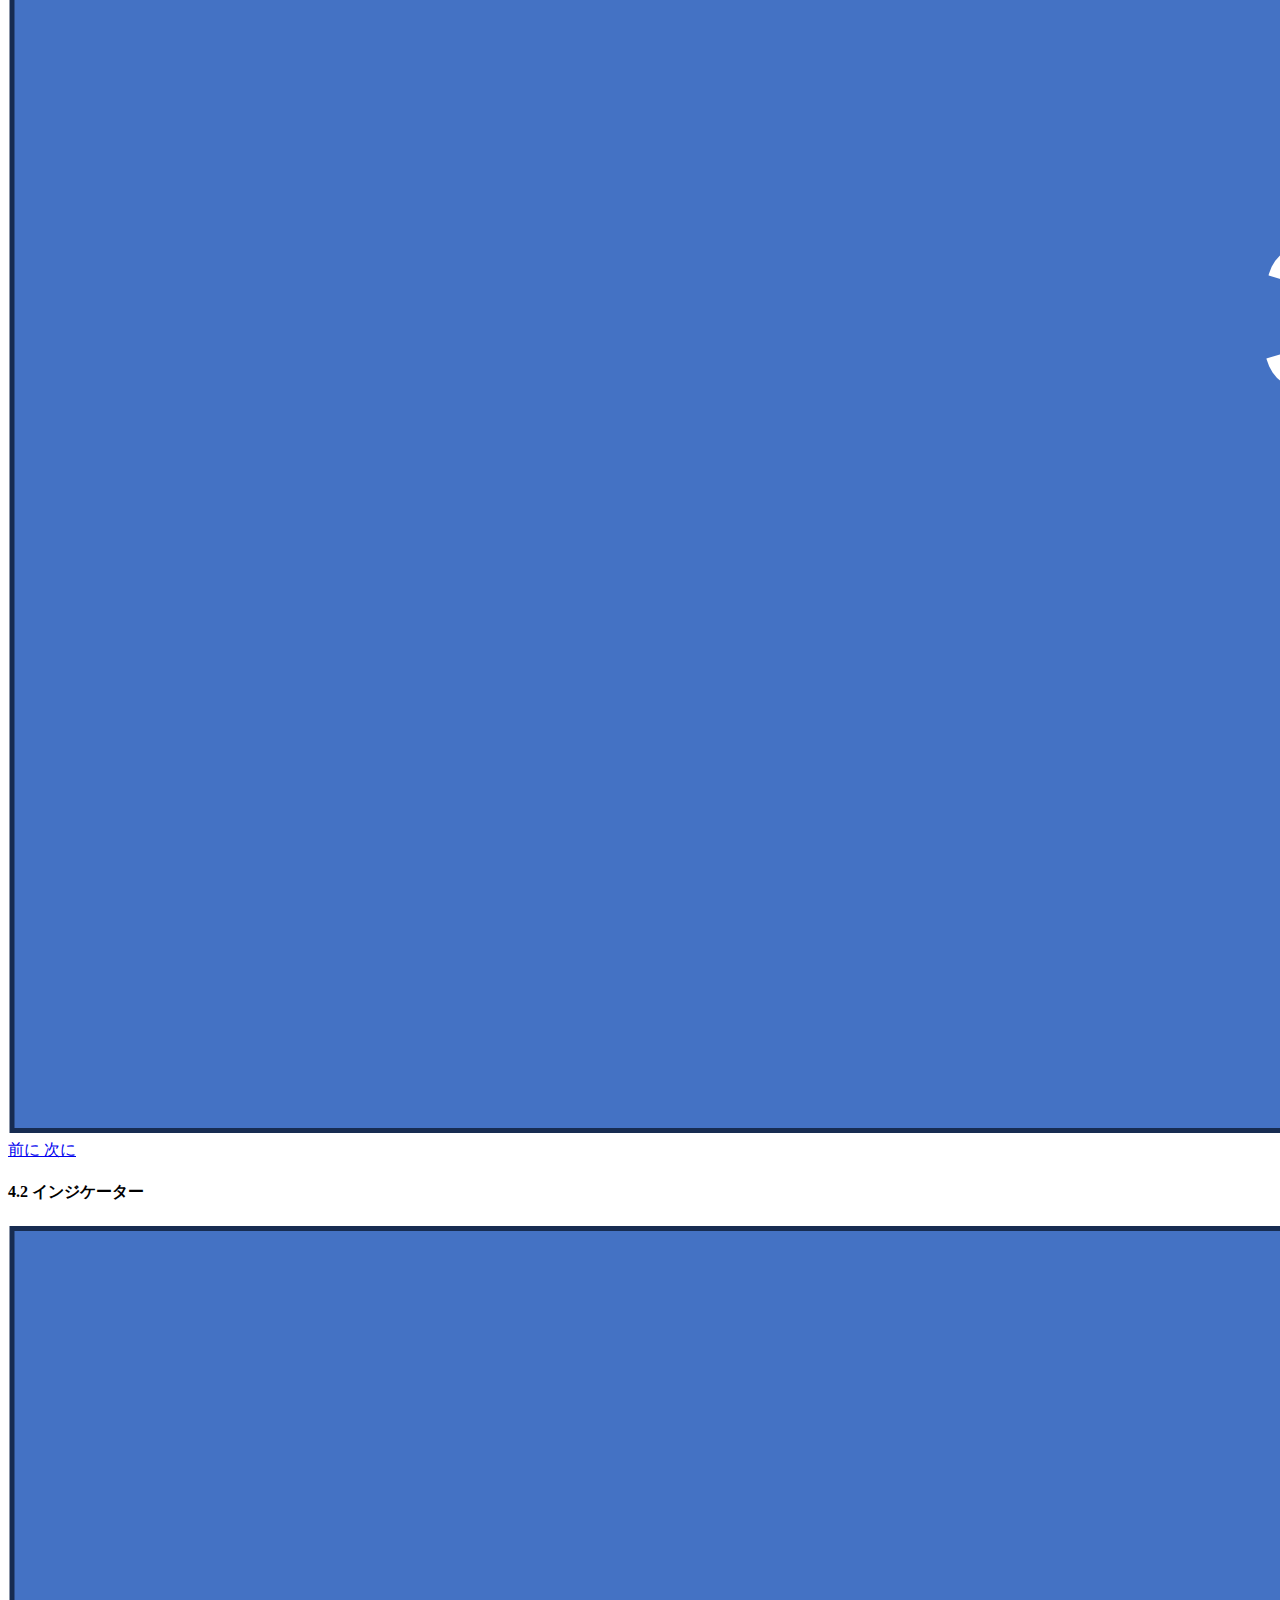
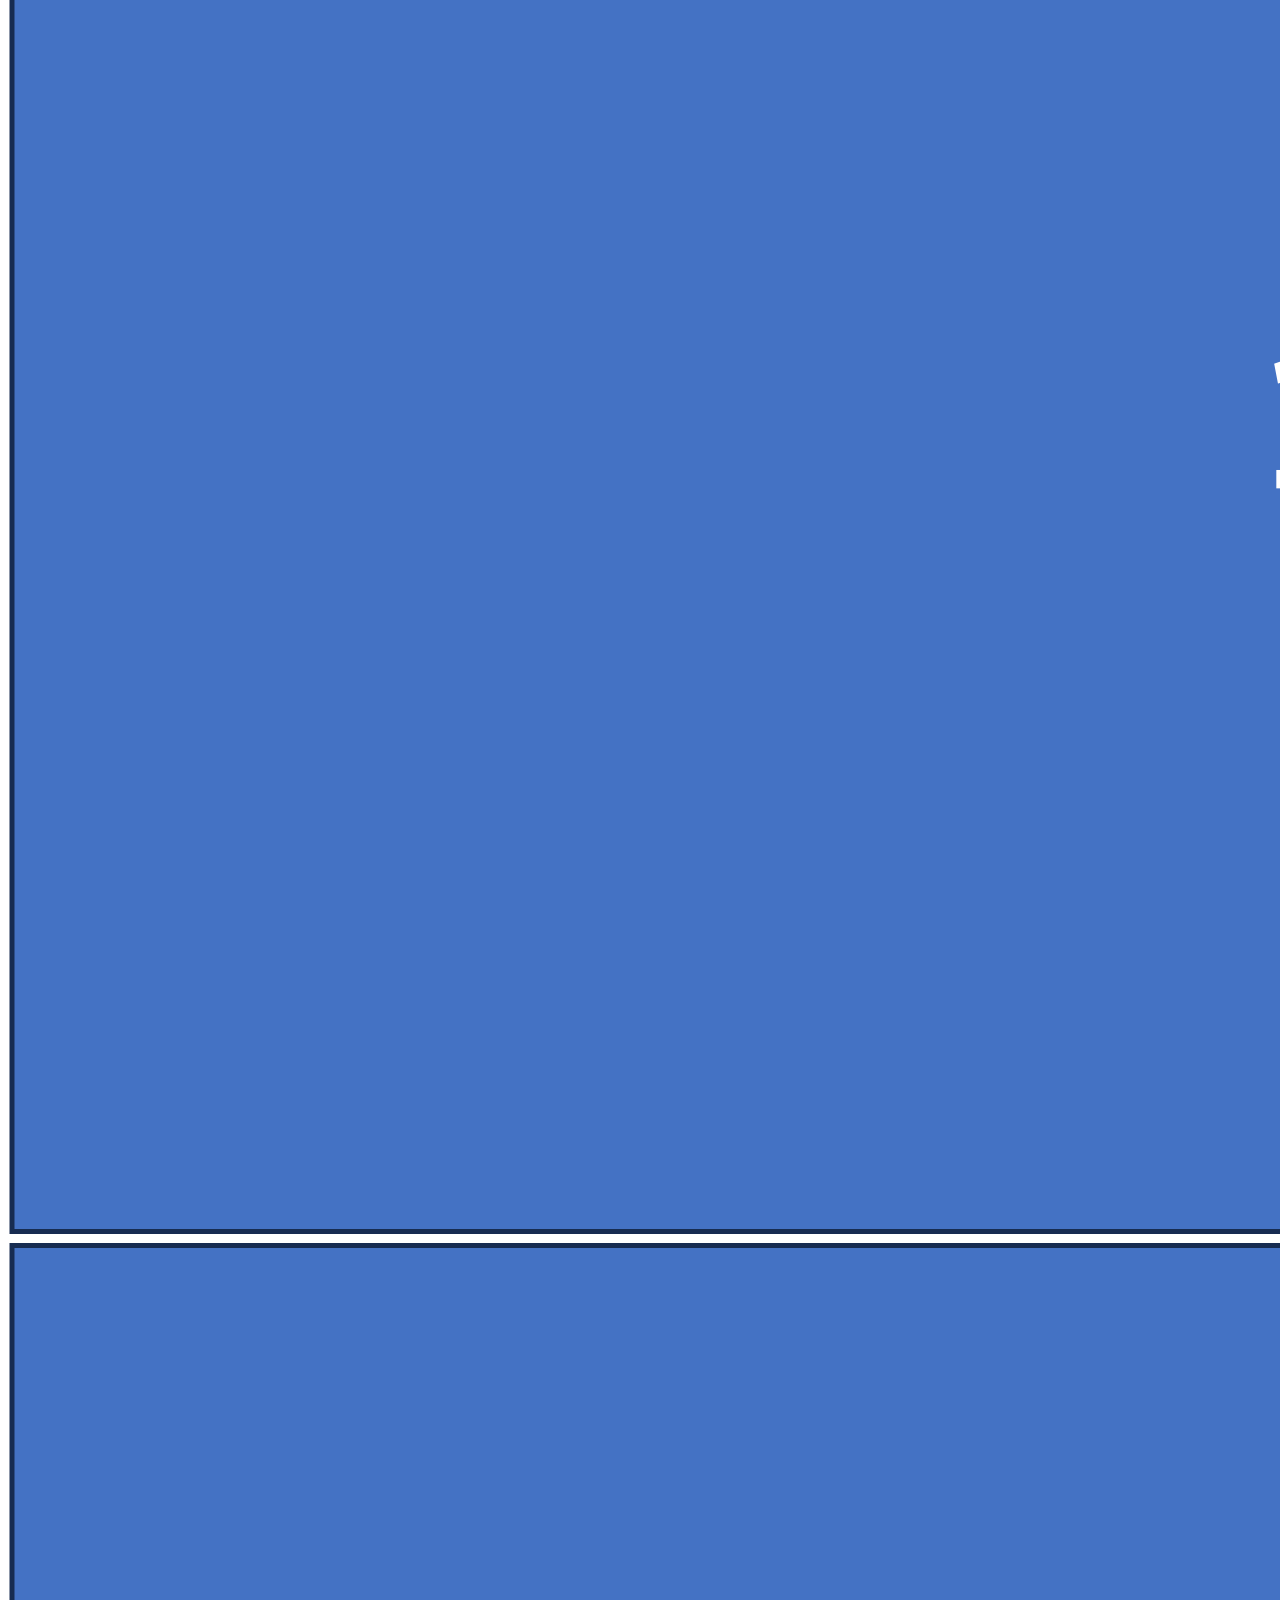
<file: 08_bootstrap_component/index.html>
<!DOCTYPE html>
<html lang="en">
<head>
    <meta charset="UTF-8">
    <meta http-equiv="X-UA-Compatible" content="IE=edge">
    <meta name="viewport" content="width=device-width, initial-scale=1.0">
    <link href="https://cdn.jsdelivr.net/npm/bootstrap@5.3.0/dist/css/bootstrap.min.css" rel="stylesheet" integrity="sha384-9ndCyUaIbzAi2FUVXJi0CjmCapSmO7SnpJef0486qhLnuZ2cdeRhO02iuK6FUUVM" crossorigin="anonymous">
    <title>Document</title>
</head>
<body style="padding-top:50px">

    <div class="container">

        <!-- 1 カード -->
        <h3 class="mt-3"> 1 カード </h3>
        <div class="row">

            <h4 class="mt-3"> 1.1 カードの基本構造 </h4>
            <div class="col-12 col-md-4">
                <div class="card">
                    <img class="card-img-top" src="images/sample_image.png" alt="sample">
                    <div class="card-body">
                        <h4 class="card-title">カードの見出し</h4>
                        <h6 class="card-subtitle">カードの副見出し</h6>
                        <p class="card-text">カードの内容</p>
                        <button>ボタン</button>
                    </div>
                </div>
            </div>

            <div class="col-12 col-md-4">
                <div class="card">
                    <div class="card-body">
                        <h4 class="card-title">カードの見出し</h4>
                        <h6 class="card-subtitle">カードの副見出し</h6>
                        <p class="card-text">カードの内容</p>
                    </div>
                    <img class="card-img-bottom" src="images/sample_image.png" alt="sample">
                </div>
            </div>

            <div class="col-12 col-md-4">
                <div class="card">
                    <div class="card-header">カードのヘッダー</div>
                    <div class="card-body">
                        <h4 class="card-title">カードの見出し</h4>
                        <h6 class="card-subtitle">カードの副見出し</h6>
                        <p class="card-text">カードの内容</p>
                    </div>
                    <div class="card-footer">カードのフッター</div>
                </div>
            </div>
        </div>

        <div class="row">

            <h4 class="mt-3"> 1.2 カードのデザイン </h4>
            <div class="col-12 col-md-4">
                <div class="card text-white bg-primary">
                    <div class="card-header">カードのヘッダー</div>
                    <div class="card-body">
                        <h4 class="card-title">カードの見出し</h4>
                        <h6 class="card-subtitle">カードの副見出し</h6>
                        <p class="card-text">カードの内容</p>
                    </div>
                </div>
            </div>

            <div class="col-12 col-md-4 col_border">
                <div class="card border-info">
                    <div class="card-header">カードのヘッダー</div>
                    <div class="card-body">
                        <h4 class="card-title">カードの見出し</h4>
                        <h6 class="card-subtitle">カードの副見出し</h6>
                        <p class="card-text">カードの内容</p>
                    </div>
                </div>
            </div>

            <div class="col-12 col-md-4">
                <div class="card">
                    <div class="card-header bg-transparent">カードのヘッダー</div>
                    <div class="card-body">
                        <h4 class="card-title">カードの見出し</h4>
                        <h6 class="card-subtitle">カードの副見出し</h6>
                        <p class="card-text">カードの内容</p>
                    </div>
                </div>
            </div>
            
        </div>

        <div class="row">

            <h4 class="mt-3"> 1.3 カードのテキスト位置 </h4>
            <div class="col-12 col-md-4">
                <div class="card">
                    <div class="card-header">カードのヘッダー</div>
                    <div class="card-body">
                        <h4 class="card-title">カードの見出し</h4>
                        <h6 class="card-subtitle">カードの副見出し</h6>
                        <p class="card-text">カードの内容</p>
                    </div>
                </div>
            </div>

            <div class="col-12 col-md-4">
                <div class="card text-center">
                    <div class="card-header">カードのヘッダー</div>
                    <div class="card-body">
                        <h4 class="card-title">カードの見出し</h4>
                        <h6 class="card-subtitle">カードの副見出し</h6>
                        <p class="card-text">カードの内容</p>
                    </div>
                </div>
            </div>

            <div class="col-12 col-md-4">
                <div class="card text-end">
                    <div class="card-header">カードのヘッダー</div>
                    <div class="card-body">
                        <h4 class="card-title">カードの見出し</h4>
                        <h6 class="card-subtitle">カードの副見出し</h6>
                        <p class="card-text">カードの内容</p>
                    </div>
                </div>
            </div>
            
        </div>

        <h4 class="mt-3"> 1.4 カードグループ </h4>
        <div class="card-group">
            
            <div class="card">
                <div class="card-header">カードのヘッダー</div>
                <div class="card-body">
                    <h4 class="card-title">カードの見出し</h4>
                    <h6 class="card-subtitle">カードの副見出し</h6>
                    <p class="card-text">カードの内容</p>
                </div>
            </div>
        
            <div class="card">
                <div class="card-header">カードのヘッダー</div>
                <div class="card-body">
                    <h4 class="card-title">カードの見出し</h4>
                    <h6 class="card-subtitle">カードの副見出し</h6>
                    <p class="card-text">カードの内容カードの内容カードの内容カードの内容カードの内容カードの内容</p>
                </div>
            </div>
        
            <div class="card">
                <div class="card-header">カードのヘッダー</div>
                <div class="card-body">
                    <h4 class="card-title">カードの見出し</h4>
                    <h6 class="card-subtitle">カードの副見出し</h6>
                    <p class="card-text">カードの内容</p>
                </div>
            </div>
        </div>
            

        <h4 class="mt-3"> 1.5 カードを水平 </h4>
        <div class="card" style="max-width: 540px;">
            <div class="row g-0">
                
                <img class="col-md-4" src="images/sample_image.png" alt="sample">
                
                <div class="col-md-8">
                    <div class="card-body">
                        <h4 class="card-title">カードの見出し</h4>
                        <h6 class="card-subtitle">カードの副見出し</h6>
                        <p class="card-text">カードの内容</p>
                    </div>
                </div>

            </div>
        </div>


        <!-- 2 ナビゲーション -->
        <h3 class="mt-5"> 2 ナビゲーション </h3>
        
        <h4 class="mt-3"> 2.1 ナビゲーションの基本 </h4>        
        <ul class="nav border">
            <li class="nav-item"><a class="nav-link" href="#">項目1</a></li>
            <li class="nav-item"><a class="nav-link" href="#">項目2</a></li>
            <li class="nav-item"><a class="nav-link" href="#">項目3</a></li>
        </ul>

        <nav class="nav border">
            <a class="nav-link" href="#">項目1</a>
            <a class="nav-link" href="#">項目2</a>
            <a class="nav-link" href="#">項目3</a>
        </nav>

        <nav class="nav border flex-column">
            <a class="nav-link" href="#">項目1</a>
            <a class="nav-link" href="#">項目2</a>
            <a class="nav-link" href="#">項目3</a>
        </nav>

        <nav class="nav border justify-content-center">
            <a class="nav-link" href="#">項目1</a>
            <a class="nav-link" href="#">項目2</a>
            <a class="nav-link" href="#">項目3</a>
        </nav>

        <nav class="nav border justify-content-end">
            <a class="nav-link" href="#">項目1</a>
            <a class="nav-link" href="#">項目2</a>
            <a class="nav-link" href="#">項目3</a>
        </nav>

        <h4 class="section_header"> 2.2 ナビゲーションバー </h4>

        <h5 class="mt-3"> 2.2.1 ナビゲーションバー </h4>
        <nav class="navbar navbar-expand-lg navbar-dark bg-dark">
            <div class="container-fluid">
                <span class="navbar-brand">ブランド名</span>
                <ul  class="navbar-nav">
                    <li class="nav-item"><a class="nav-link" href="#">link1</a></li>
                    <li class="nav-item"><a class="nav-link" href="#">link2</a></li>
                    <li class="nav-item"><a class="nav-link" href="#">link3</a></li>
                </ul>
            </div>
        </nav>

        <h5 class="mt-3"> 2.2.2 左よせ </h4>
        <nav class="navbar navbar-expand-lg navbar-dark bg-dark">
            <div class="container-fluid">
                <span class="navbar-brand">ブランド名</span>
                <div class="collapse navbar-collapse">
                    <ul class="navbar-nav">
                        <li class="nav-item"><a class="nav-link" href="#">link1</a></li>
                        <li class="nav-item"><a class="nav-link" href="#">link2</a></li>
                        <li class="nav-item"><a class="nav-link" href="#">link3</a></li>
                    </ul>
                </div>
            </div>
        </nav>

        <h5 class="mt-3"> 2.2.3 dropdown </h5>
        <nav class="navbar navbar-expand-lg navbar-dark bg-dark">
            <div class="container-fluid">
                <span class="navbar-brand">ブランド名</span>
                <ul  class="navbar-nav">
                    <!-- ドロップダウン -->
                    <li class="nav-item dropdown">
                        <a class="nav-link dropdown-toggle" data-bs-toggle="dropdown" href="#">ドロップダウン</a>
                        <div class="dropdown-menu">
                            <a class="dropdown-item" href="#">link1</a>
                            <a class="dropdown-item" href="#">link2</a>
                            <a class="dropdown-item" href="#">link3</a>
                        </div>
                    </li>
                    <!-- 通常のリスト -->
                    <li class="nav-item"><a class="nav-link" href="#">link1</a></li>
                    <li class="nav-item"><a class="nav-link" href="#">link2</a></li>
                    <li class="nav-item"><a class="nav-link" href="#">link3</a></li>
                </ul>
            </div>
        </nav>

        <h5 class="mt-3"> 2.2.4 検索フォーム </h4>
        <nav class="navbar navbar-expand-lg navbar-dark bg-dark">
            <div class="container-fluid">
                <span class="navbar-brand">ブランド名</span>
                <div class="collapse navbar-collapse">
                    <!-- ナビゲーション -->
                    <ul  class="navbar-nav me-auto">
                        <li class="nav-item"><a class="nav-link" href="#">link1</a></li>
                        <li class="nav-item"><a class="nav-link" href="#">link2</a></li>
                        <li class="nav-item"><a class="nav-link" href="#">link3</a></li>
                    </ul>
                    <!-- 検索フォーム -->
                    <form class="row">
                        <div class="col-auto">
                            <input class="form-control" type="search" placeholder="検索キーワード">
                        </div>
                        <div class="col-auto">
                            <button class="btn btn-light"> 検索 </button>
                        </div>
                    </form>
                </div>
            </div>
        </nav>

        <h5 class="mt-3"> 2.2.5 色 </h4>
        <nav class="navbar navbar-expand-lg navbar-dark bg-primary">
            <div class="container-fluid">
                <span class="navbar-brand">ブランド名</span>
                <div class="collapse navbar-collapse">
                    <!-- ナビゲーション -->
                    <ul  class="navbar-nav me-auto">
                        <li class="nav-item"><a class="nav-link" href="#">link1</a></li>
                        <li class="nav-item"><a class="nav-link" href="#">link2</a></li>
                        <li class="nav-item"><a class="nav-link" href="#">link3</a></li>
                    </ul>
                    <!-- 検索フォーム -->
                    <form class="row">
                        <div class="col-auto">
                            <input class="form-control" type="search" placeholder="検索キーワード">
                        </div>
                        <div class="col-auto">
                            <button class="btn btn-light"> 検索 </button>
                        </div>
                    </form>
                </div>
            </div>
        </nav>

        <h5 class="mt-3"> 2.2.6 折りたたみ </h4>
        <nav class="navbar navbar-expand-lg navbar-dark bg-primary">
            <div class="container-fluid">

                <span class="navbar-brand">ブランド名</span>
                <button class="navbar-toggler bg-primary border-primary" type="button" 
                data-bs-toggle="collapse" data-bs-target="#navbarNav">
                    <span class="navbar-toggler-icon"></span>
                </button>

                <div class="collapse navbar-collapse" id="navbarNav">
                    <!-- ナビゲーション -->
                    <ul class="navbar-nav me-auto">
                        <li class="nav-item"><a class="nav-link" href="#">link1</a></li>
                        <li class="nav-item"><a class="nav-link" href="#">link2</a></li>
                        <li class="nav-item"><a class="nav-link" href="#">link3</a></li>
                    </ul>
                    <!-- 検索フォーム -->
                    <form class="row gx-2">
                        <div class="col-auto">
                            <input class="form-control" type="search" placeholder="検索キーワード">
                        </div>
                        <div class="col-auto">
                            <button class="btn btn-light"> 検索 </button>
                        </div>
                    </form>
                </div>
            </div>
        </nav>

        <h5 class="mt-3"> 2.2.7 ナビゲーションバーの配置 </h4>
        <!-- 
        <nav class="navbar navbar-expand-lg navbar-dark bg-primary fixed-top">
            <div class="container-fluid">

                <span class="navbar-brand">ブランド名</span>
                <button class="navbar-toggler bg-primary border-primary" type="button" 
                data-bs-toggle="collapse" data-bs-target="#navbarNav02">
                    <span class="navbar-toggler-icon"></span>
                </button>

                <div class="collapse navbar-collapse" id="navbarNav02">
                    
                    <ul class="navbar-nav me-auto">
                        <li class="nav-item"><a class="nav-link" href="#">link1</a></li>
                        <li class="nav-item"><a class="nav-link" href="#">link2</a></li>
                        <li class="nav-item"><a class="nav-link" href="#">link3</a></li>
                    </ul>
                    
                    <form class="row gx-2">
                        <div class="col-auto">
                            <input class="form-control" type="search" placeholder="検索キーワード">
                        </div>
                        <div class="col-auto">
                            <button class="btn btn-light"> 検索 </button>
                        </div>
                    </form>
                </div>
            </div>
        </nav> 
        -->

        <h4 class="mt-3"> 2.3 タブ </h4>

        <h5 class="mt-3"> 2.3.1 基本的なタブ </h5>
        <ul class="nav nav-tabs">
            <li class="nav-item"><a class="nav-link active" data-bs-toggle="tab" href="#tab_content1">tab1</a></li>
            <li class="nav-item"><a class="nav-link" data-bs-toggle="tab" href="#tab_content2">tab2</a></li>
            <li class="nav-item"><a class="nav-link" data-bs-toggle="tab" href="#tab_content3">tab3</a></li>
        </ul>

        <div class="tab-content">
            <div class="tab-pane fade show active" id="tab_content1">aaa</div>
            <div class="tab-pane fade" id="tab_content2">bbb</div>
            <div class="tab-pane fade" id="tab_content3">ccc</div>
        </div>
            
        <h5 class="mt-3"> 2.3.2 ピル切り替え </h5>
        <ul class="nav nav-pills">
            <li class="nav-item"><a class="nav-link active" data-bs-toggle="tab" href="#tab_content4">tab1</a></li>
            <li class="nav-item"><a class="nav-link" data-bs-toggle="tab" href="#tab_content5">tab2</a></li>
            <li class="nav-item"><a class="nav-link" data-bs-toggle="tab" href="#tab_content6">tab3</a></li>
        </ul>

        <div class="tab-content">
            <div class="tab-pane fade show active" id="tab_content4">aaa</div>
            <div class="tab-pane fade" id="tab_content5">bbb</div>
            <div class="tab-pane fade" id="tab_content6">ccc</div>
        </div>
            
        <h5 class="mt-3"> 2.3.3 nav-fill </h5>
        <ul class="nav nav-pills nav-fill">
            <li class="nav-item"><a class="nav-link active" data-bs-toggle="tab" href="#tab_content7">tab1</a></li>
            <li class="nav-item"><a class="nav-link" data-bs-toggle="tab" href="#tab_content8">tab2tab2tab2tab2tab2tab2</a></li>
            <li class="nav-item"><a class="nav-link" data-bs-toggle="tab" href="#tab_content9">tab3</a></li>
        </ul>

        <div class="tab-content">
            <div class="tab-pane fade show active" id="tab_content7">aaa</div>
            <div class="tab-pane fade" id="tab_content8">bbb</div>
            <div class="tab-pane fade" id="tab_content9">ccc</div>
        </div>

        <h5 class="mt-3"> 2.3.4 nav-justified </h5>
        <ul class="nav nav-pills nav-justified">
            <li class="nav-item"><a class="nav-link active" data-bs-toggle="tab" href="#tab_content10">tab1</a></li>
            <li class="nav-item"><a class="nav-link" data-bs-toggle="tab" href="#tab_content11">tab2tab2tab2tab2tab2tab2</a></li>
            <li class="nav-item"><a class="nav-link" data-bs-toggle="tab" href="#tab_content12">tab3</a></li>
        </ul>

        <div class="tab-content">
            <div class="tab-pane fade show active" id="tab_content10">aaa</div>
            <div class="tab-pane fade" id="tab_content11">bbb</div>
            <div class="tab-pane fade" id="tab_content12">ccc</div>
        </div>
        

        <!-- 3 折りたたみとポップオーバー -->
        <h3 class="mt-5"> 3 折りたたみとポップオーバー </h3>
        

        <h4 class="mt-3"> 3.1 通常の折りたたみ </h4>
        <p>
            <a class="btn btn-secondary" data-bs-toggle="collapse" href="#collapseContent" role="bottun">
                表示/非表示
            </a>
        </p>
        <div class="collapse" id="collapseContent">
            <div class="card card-body">
                表示/非表示テキスト
            </div>
        </div>
        
        <p>
            <button class="btn btn-secondary mt-3" type="button" data-bs-toggle="collapse"
            href="#collapseContent2">表示/非表示</button>
        </p>
        
        <div class="collapse" id="collapseContent2">
            <div class="card card-body">
                表示/非表示テキスト
            </div>
        </div>

        <h4 class="mt-3"> 3.2 複数の折りたたみ </h4>

        <p>
            <button class="btn btn-secondary mt-3" type="button" 
            data-bs-toggle="collapse" data-bs-target=".contents">表示/非表示</button>
        </p>
        
        <div class="row">
            <div class="col collapse contents">
                <div class="card card-body">
                    表示/非表示テキスト
                </div>
            </div>
            <div class="col collapse contents">
                <div class="card card-body">
                    表示/非表示テキスト
                </div>
            </div>
        </div>

        <h4 class="mt-3"> 3.3 アコーディオン </h4>

        <div class="accordion">

            <div class="accordion-item">
                <div class="accordion-header">
                    <button class="accordion-button" type="button" 
                    data-bs-toggle="collapse" data-bs-target="#collapse1">
                        切り替えボタン
                    </button>
                </div>
                <div id="collapse1" class="accordion-collapse collapse show">
                    <div class="accordion-body">
                        コンテンツ1
                    </div>
                </div>
            </div>

            <div class="accordion-item">
                <div class="accordion-header">
                    <button class="accordion-button collapsed" type="button" 
                    data-bs-toggle="collapse" data-bs-target="#collapse2">
                        切り替えボタン
                    </button>
                </div>
                <div id="collapse2" class="accordion-collapse collapse">
                    <div class="accordion-body">
                        コンテンツ2
                    </div>
                </div>
            </div>

            <div class="accordion-item">
                <div class="accordion-header">
                    <button class="accordion-button collapsed" type="button" 
                    data-bs-toggle="collapse" data-bs-target="#collapse3">
                        切り替えボタン
                    </button>
                </div>
                <div id="collapse3" class="accordion-collapse collapse">
                    <div class="accordion-body">
                        コンテンツ3
                    </div>
                </div>
            </div>

        </div>


        <!-- 4 カルーセル -->
        <h3 class="mt-5"> 4 カルーセル </h3>

        <h4 class="mt-3"> 4.1 通常のカルーセル </h4>

        <div id="carouselControls" class="carousel slide" data-bs-ride="carousel">
            <div class="carousel-inner">
                <div class="carousel-item active">
                    <img class="figure-img img-fluid" src="images/1_slide.png" alt="first">
                </div>
                <div class="carousel-item">
                    <img class="figure-img img-fluid" src="images/2_slide.png" alt="second">
                </div>
                <div class="carousel-item">
                    <img class="figure-img img-fluid" src="images/3_slide.png" alt="third">
                </div>
            </div>

            <a class="carousel-control-prev" href="#carouselControls" data-bs-slide="prev">
                <span class="carousel-control-prev-icon"></span>
                <span class="visually-hidden">前に</span>
            </a>

            <a class="carousel-control-next" href="#carouselControls" data-bs-slide="next">
                <span class="carousel-control-next-icon"></span>
                <span class="visually-hidden">次に</span>
            </a>
        </div>


        <h4 class="mt-3"> 4.2 インジケーター </h4>

        <div id="carouselControls02" class="carousel slide" data-bs-ride="carousel">
            <div class="carousel-inner">
                <div class="carousel-item active">
                    <img class="figure-img img-fluid" src="images/1_slide.png" alt="first">
                </div>
                <div class="carousel-item">
                    <img class="figure-img img-fluid" src="images/2_slide.png" alt="second">
                </div>
                <div class="carousel-item">
                    <img class="figure-img img-fluid" src="images/3_slide.png" alt="third">
                </div>
            </div>

            <a class="carousel-control-prev" href="#carouselControls02" data-bs-slide="prev">
                <span class="carousel-control-prev-icon"></span>
                <span class="visually-hidden">前に</span>
            </a>

            <a class="carousel-control-next" href="#carouselControls02" data-bs-slide="next">
                <span class="carousel-control-next-icon"></span>
                <span class="visually-hidden">次に</span>
            </a>

            <div class="carousel-indicators">
                <button data-bs-target="#carouselControls02" data-bs-slide-to="0" class="active"></button>
                <button data-bs-target="#carouselControls02" data-bs-slide-to="1"></button>
                <button data-bs-target="#carouselControls02" data-bs-slide-to="2"></button>
            </div>

        </div>


        <h4 class="mt-3"> 4.3 切り替え時間指定 </h4>

        <div id="carouselControls03" class="carousel slide" data-bs-ride="carousel">
            <div class="carousel-inner">
                <div class="carousel-item active" data-bs-interval="1000">
                    <img class="figure-img img-fluid" src="images/1_slide.png" alt="first">
                </div>
                <div class="carousel-item" data-bs-interval="1000">
                    <img class="figure-img img-fluid" src="images/2_slide.png" alt="second">
                </div>
                <div class="carousel-item" data-bs-interval="1000">
                    <img class="figure-img img-fluid" src="images/3_slide.png" alt="third">
                </div>
            </div>

            <a class="carousel-control-prev" href="#carouselControls03" data-bs-slide="prev">
                <span class="carousel-control-prev-icon"></span>
                <span class="visually-hidden">前に</span>
            </a>

            <a class="carousel-control-next" href="#carouselControls03" data-bs-slide="next">
                <span class="carousel-control-next-icon"></span>
                <span class="visually-hidden">次に</span>
            </a>

            <div class="carousel-indicators">
                <button data-bs-target="#carouselControls03" data-bs-slide-to="0" class="active"></button>
                <button data-bs-target="#carouselControls03" data-bs-slide-to="1"></button>
                <button data-bs-target="#carouselControls03" data-bs-slide-to="2"></button>
            </div>
        </div>

        <h4 class="mt-3"> 4.4 フェード </h4>

        <div id="carouselControls04" class="carousel slide carousel-fade" data-bs-ride="carousel">
            <div class="carousel-inner">
                <div class="carousel-item active" data-bs-interval="1000">
                    <img class="figure-img img-fluid" src="images/1_slide.png" alt="first">
                </div>
                <div class="carousel-item" data-bs-interval="1000">
                    <img class="figure-img img-fluid" src="images/2_slide.png" alt="second">
                </div>
                <div class="carousel-item" data-bs-interval="1000">
                    <img class="figure-img img-fluid" src="images/3_slide.png" alt="third">
                </div>
            </div>

            <a class="carousel-control-prev" href="#carouselControls04" data-bs-slide="prev">
                <span class="carousel-control-prev-icon"></span>
                <span class="visually-hidden">前に</span>
            </a>

            <a class="carousel-control-next" href="#carouselControls04" data-bs-slide="next">
                <span class="carousel-control-next-icon"></span>
                <span class="visually-hidden">次に</span>
            </a>

            <div class="carousel-indicators">
                <button data-bs-target="#carouselControls04" data-bs-slide-to="0" class="active"></button>
                <button data-bs-target="#carouselControls04" data-bs-slide-to="1"></button>
                <button data-bs-target="#carouselControls04" data-bs-slide-to="2"></button>
            </div>
        </div>

    </div>

    <script src="https://cdn.jsdelivr.net/npm/bootstrap@5.3.0/dist/js/bootstrap.bundle.min.js" integrity="sha384-geWF76RCwLtnZ8qwWowPQNguL3RmwHVBC9FhGdlKrxdiJJigb/j/68SIy3Te4Bkz" crossorigin="anonymous"></script>
</body>
</html>
</file>
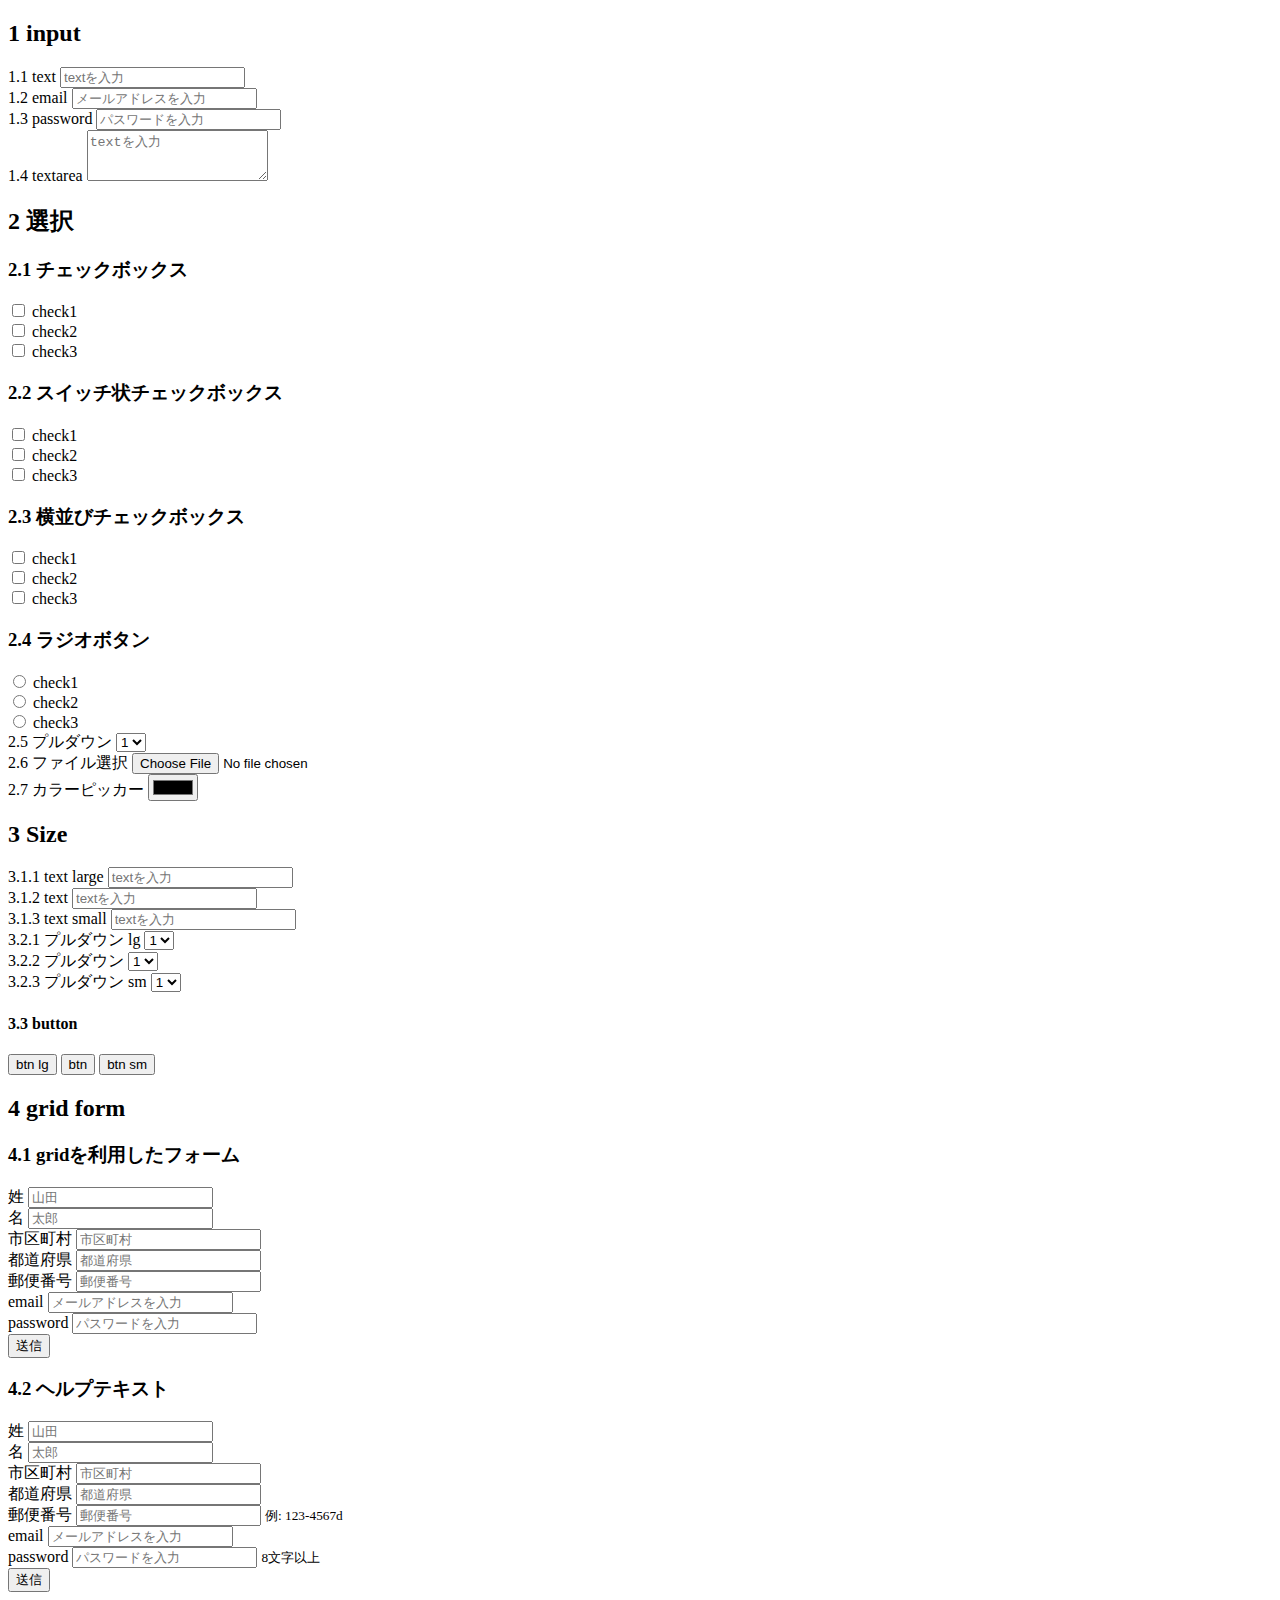
<file: 09_bootstrap_form/index.html>
<!DOCTYPE html>
<html lang="en">
<head>
    <meta charset="UTF-8">
    <meta name="viewport" content="width=device-width, initial-scale=1.0">
    <link href="https://cdn.jsdelivr.net/npm/bootstrap@5.3.0/dist/css/bootstrap.min.css" rel="stylesheet" integrity="sha384-9ndCyUaIbzAi2FUVXJi0CjmCapSmO7SnpJef0486qhLnuZ2cdeRhO02iuK6FUUVM" crossorigin="anonymous">
    <title>Document</title>
</head>
<body>
    
    <!-- 1 input -->
    <div class="container">
        <form>
            <h2 class="mt-5"> 1 input </h2>

            <!-- 1.1 input text -->
            <div class="my-3">
                <label class="form-label" for="text"> 1.1 text </label>
                <input type="text" class="form-control" id="text" placeholder="textを入力">
            </div>

            <!-- 1.2 input email -->
            <div class="my-3">
                <label class="form-label" for="email"> 1.2 email </label>
                <input type="email" class="form-control" id="email" placeholder="メールアドレスを入力">
            </div>

            <!-- 1.3 input password -->
            <div class="my-3">
                <label class="form-label" for="password"> 1.3 password </label>
                <input type="password" class="form-control" id="password" placeholder="パスワードを入力">
            </div>

            <!-- 1.4 input textarea -->
            <div class="my-3">
                <label class="form-label" for="textarea"> 1.4 textarea </label>
                <textarea class="form-control" id="textarea" rows="3" placeholder="textを入力"></textarea>
            </div>
        </form>
    </div>

    <!-- 2 選択 -->
    <div class="container">
        <form>
            <h2 class="mt-5"> 2 選択 </h2>

            <!-- 2.1 チェックボックス -->
            <h3 class="my-3"> 2.1 チェックボックス </h3>
            <div class="form-check">
                <input class="form-check-input" type="checkbox" value="" id="check1">
                <label class="form-check-label" for="check1">
                    check1
                </label>
            </div>

            <div class="form-check">
                <input class="form-check-input" type="checkbox" value="" id="check2">
                <label class="form-check-label" for="check2">
                    check2
                </label>
            </div>

            <div class="form-check">
                <input class="form-check-input" type="checkbox" value="" id="check3">
                <label class="form-check-label" for="check3">
                    check3
                </label>
            </div>

            <!-- 2.2 スイッチ状チェックボックス -->
            <h3 class="my-3"> 2.2 スイッチ状チェックボックス </h3>
            <div class="form-check form-switch">
                <input class="form-check-input" type="checkbox" value="" id="check4">
                <label class="form-check-label" for="check4">
                    check1
                </label>
            </div>

            <div class="form-check form-switch">
                <input class="form-check-input" type="checkbox" value="" id="check5">
                <label class="form-check-label" for="check5">
                    check2
                </label>
            </div>

            <div class="form-check form-switch">
                <input class="form-check-input" type="checkbox" value="" id="check6">
                <label class="form-check-label" for="check6">
                    check3
                </label>
            </div>

            <!-- 2.3 横並びチェックボックス -->
            <h3 class="my-3"> 2.3 横並びチェックボックス </h3>
            <div class="form-check form-check-inline">
                <input class="form-check-input" type="checkbox" value="" id="check7">
                <label class="form-check-label" for="check7">
                    check1
                </label>
            </div>

            <div class="form-check form-check-inline">
                <input class="form-check-input" type="checkbox" value="" id="check8">
                <label class="form-check-label" for="check8">
                    check2
                </label>
            </div>

            <div class="form-check form-check-inline">
                <input class="form-check-input" type="checkbox" value="" id="check9">
                <label class="form-check-label" for="check9">
                    check3
                </label>
            </div>

            <!-- 2.4 ラジオボタン -->
            <h3 class="my-3"> 2.4 ラジオボタン </h3>
            <div class="form-check">
                <input class="form-check-input" type="radio" name="radio" value="" id="check10">
                <label class="form-check-label" for="check10">
                    check1
                </label>
            </div>

            <div class="form-check">
                <input class="form-check-input" type="radio" name="radio" value="" id="check11">
                <label class="form-check-label" for="check11">
                    check2
                </label>
            </div>

            <div class="form-check">
                <input class="form-check-input" type="radio" name="radio" value="" id="check12">
                <label class="form-check-label" for="check12">
                    check3
                </label>
            </div>
            
            <!-- 2.5 プルダウン -->
            <div class="my-3">
                <label class="form-label" for="select1"> 2.5 プルダウン </label>
                <select class="form-select" id="select1">
                    <option> 1 </option>
                    <option> 2 </option>
                    <option> 3 </option>
                    <option> 4 </option>
                </select>
            </div>

            <!-- 2.6 ファイル選択 -->
            <div class="my-3">
                <label class="form-label" for="file"> 2.6 ファイル選択 </label>
                <input class="form-control" type="file" id="file">
            </div>

            <!-- 2.7 カラーピッカー -->
            <div class="my-3">
                <label class="form-label" for="color"> 2.7 カラーピッカー </label>
                <input class="form-control form-control-color" type="color" id="color">
            </div>

        </form>
    </div>

    <!-- 3 Size -->
    <div class="container">
        <form>
            <h2 class="mt-5"> 3 Size </h2>

            <!-- 3.1 input size -->
            <div class="my-3">
                <label class="form-label form-label-lg" for="text_lg"> 3.1.1 text large </label>
                <input type="text" class="form-control form-control-lg" id="text_lg" placeholder="textを入力">
            </div>

            <div class="my-3">
                <label class="form-label" for="text_normal"> 3.1.2 text </label>
                <input type="text" class="form-control" id="text_normal" placeholder="textを入力">
            </div>

            <div class="my-3">
                <label class="form-label" for="text_sm"> 3.1.3 text small </label>
                <input type="text" class="form-control form-control-sm" id="text_sm" placeholder="textを入力">
            </div>

            <!-- 3.2 select size -->
            <div class="my-3">
                <label class="form-label" for="select2"> 3.2.1 プルダウン lg </label>
                <select class="form-select form-select-lg" id="select2">
                    <option> 1 </option>
                    <option> 2 </option>
                    <option> 3 </option>
                    <option> 4 </option>
                </select>
            </div>

            <div class="my-3">
                <label class="form-label" for="select3"> 3.2.2 プルダウン </label>
                <select class="form-select" id="select3">
                    <option> 1 </option>
                    <option> 2 </option>
                    <option> 3 </option>
                    <option> 4 </option>
                </select>
            </div>

            <div class="my-3">
                <label class="form-label" for="select4"> 3.2.3 プルダウン sm </label>
                <select class="form-select form-select-sm" id="select4">
                    <option> 1 </option>
                    <option> 2 </option>
                    <option> 3 </option>
                    <option> 4 </option>
                </select>
            </div>

            <h4> 3.3 button </h4>
            <button class="btn btn-primary btn-lg"> btn lg </button>
            <button class="btn btn-primary btn"> btn </button>
            <button class="btn btn-primary btn-sm"> btn sm </button>
            
        </form>
    </div>

     <!-- 4 grid -->
     <div class="container">
        <h2 class="mt-5"> 4 grid form </h2>

        <h3> 4.1 gridを利用したフォーム </h3>
        <form class="my-3">

            <!-- 名前 -->
            <div class="row">
                <div class="col-6">
                    <label class="form-label" for="name1"> 姓 </label>
                    <input type="text" class="form-control" id="name1" placeholder="山田">
                </div>
                <div class="col-6">
                    <label class="form-label" for="name2"> 名 </label>
                    <input type="text" class="form-control" id="name2" placeholder="太郎">
                </div>
            </div>

            <!-- 住所 -->
            <div class="row my-3">
                <div class="col-4">
                    <label class="form-label" for="address1"> 市区町村 </label>
                    <input type="text" class="form-control" id="address1" placeholder="市区町村">
                </div>
                <div class="col-4">
                    <label class="form-label" for="address2"> 都道府県 </label>
                    <input type="text" class="form-control" id="address2" placeholder="都道府県">
                </div>
                <div class="col-4">
                    <label class="form-label" for="address3"> 郵便番号 </label>
                    <input type="text" class="form-control" id="address3" placeholder="郵便番号">
                </div>
            </div>

            <!-- email -->
            <div class="my-3">
                <label class="form-label" for="email_fm"> email </label>
                <input type="email" class="form-control" id="email_fm" placeholder="メールアドレスを入力">
            </div>

            <!-- password -->
            <div class="my-3">
                <label class="form-label" for="password_fm"> password </label>
                <input type="password" class="form-control" id="password_fm" placeholder="パスワードを入力">
            </div>

            <!-- 送信ボタン -->
            <button type="submit" class="btn btn-primary"> 送信 </button>
            
        </form>

        <h3> 4.2 ヘルプテキスト </h3>
        <form class="my-3">

            <!-- 名前 -->
            <div class="row">
                <div class="col-6">
                    <label class="form-label" for="name1_hp"> 姓 </label>
                    <input type="text" class="form-control" id="name1_hp" placeholder="山田">
                </div>
                <div class="col-6">
                    <label class="form-label" for="name2_hp"> 名 </label>
                    <input type="text" class="form-control" id="name2_hp" placeholder="太郎">
                </div>
            </div>

            <!-- 住所 -->
            <div class="row my-3">
                <div class="col-4">
                    <label class="form-label" for="address1_hp"> 市区町村 </label>
                    <input type="text" class="form-control" id="address1_hp" placeholder="市区町村">
                </div>
                <div class="col-4">
                    <label class="form-label" for="address2_hp"> 都道府県 </label>
                    <input type="text" class="form-control" id="address2_hp" placeholder="都道府県">
                </div>
                <div class="col-4">
                    <label class="form-label" for="address3_hp"> 郵便番号 </label>
                    <input type="text" class="form-control" id="address3_hp" placeholder="郵便番号">
                    <small class="form-text text-muted">例: 123-4567d</small>
                </div>
            </div>

            <!-- email -->
            <div class="my-3">
                <label class="form-label" for="email_hp"> email </label>
                <input type="email" class="form-control" id="email_hp" placeholder="メールアドレスを入力">
            </div>

            <!-- password -->
            <div class="my-3">
                <label class="form-label" for="password_hp"> password </label>
                <input type="password" class="form-control" id="password_hp" placeholder="パスワードを入力">
                <small class="form-text text-muted">8文字以上</small>
            </div>

            <!-- 送信ボタン -->
            <button type="submit" class="btn btn-primary"> 送信 </button>
            
        </form>

    </div>


    <script src="https://cdn.jsdelivr.net/npm/bootstrap@5.3.0/dist/js/bootstrap.bundle.min.js" integrity="sha384-geWF76RCwLtnZ8qwWowPQNguL3RmwHVBC9FhGdlKrxdiJJigb/j/68SIy3Te4Bkz" crossorigin="anonymous"></script>
</body>
</html>
</file>
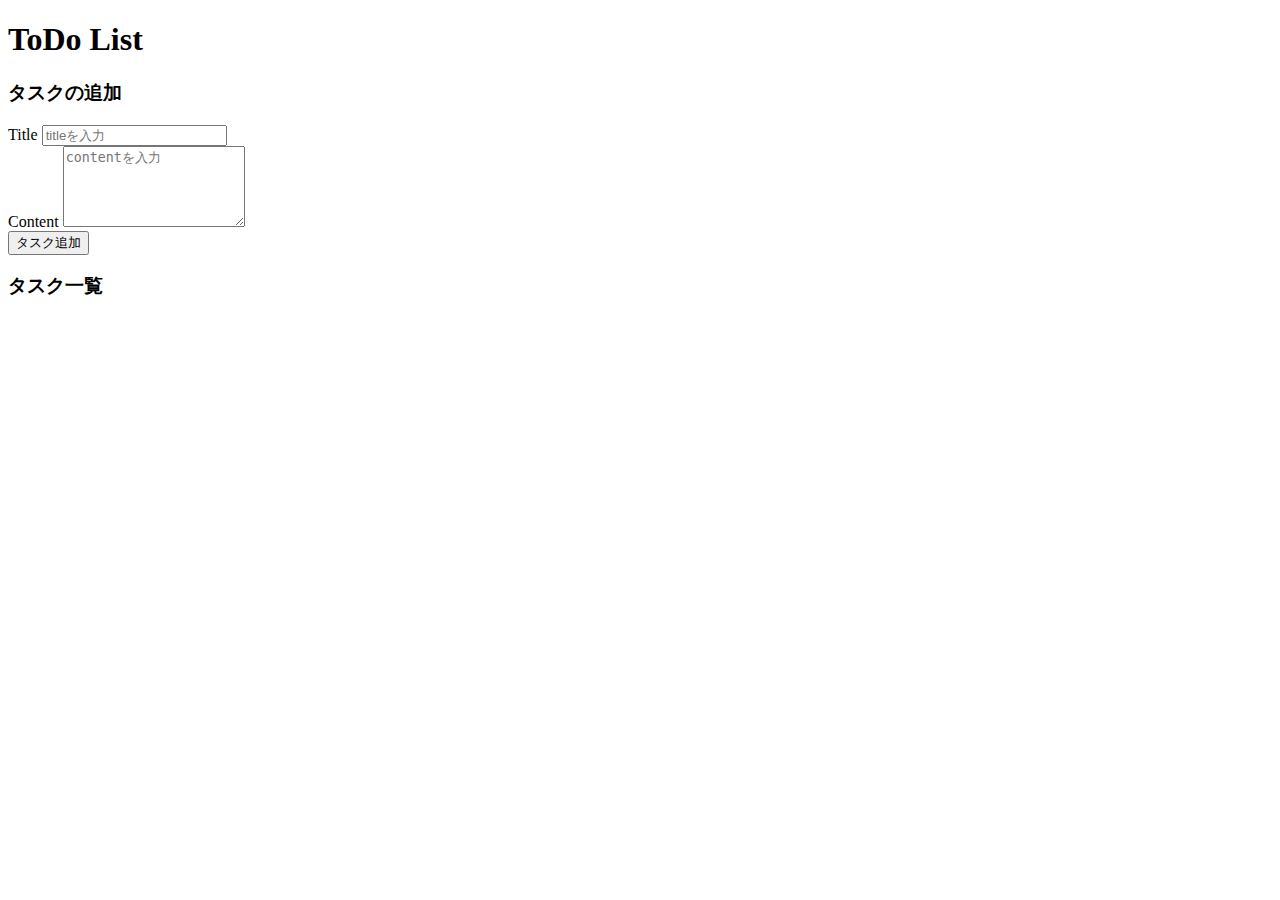
<file: 10_todo/index.html>
<!DOCTYPE html>
<html lang="en">
<head>
    <meta charset="UTF-8">
    <meta name="viewport" content="width=device-width, initial-scale=1.0">
    <link href="https://cdn.jsdelivr.net/npm/bootstrap@5.3.0/dist/css/bootstrap.min.css" rel="stylesheet" integrity="sha384-9ndCyUaIbzAi2FUVXJi0CjmCapSmO7SnpJef0486qhLnuZ2cdeRhO02iuK6FUUVM" crossorigin="anonymous">
    <title>Document</title>
</head>
<body>
    
    <div class="container">
        <!-- タイトル -->
        <h1 class="mt-3">ToDo List</h1>

        <!-- タスクの追加 -->
        <div class="card mt-4">
            <div class="card-header">
                 <h3 class="pt-2"> タスクの追加 </h3>
            </div>
            <div class="card-body">
                <form name="task">

                    <!-- title -->
                    <div>
                        <label class="form-label" for="title"> Title </label>
                        <input type="text" class="form-control" id="title" placeholder="titleを入力">
                    </div>
                    
                    <!-- content -->
                    <div class="my-3">
                        <label class="form-label" for="content"> Content </label>
                        <textarea class="form-control" id="content" rows="5" placeholder="contentを入力"></textarea>
                    </div>
        
                    <!-- 追加ボタン -->
                    <div class="row justify-content-end">
                        <button type="button" id="add_task" class="col-3 mx-3 btn btn-primary"> タスク追加 </button>
                    </div>
        
                </form>
            </div>
        </div>

        <!-- To Do List -->
        <h3 class="mt-5">タスク一覧</h3>
        <ul class="list-group list-group-flush" id="task_list"></ul>
        
    </div>

    
    <script src="https://cdn.jsdelivr.net/npm/bootstrap@5.3.0/dist/js/bootstrap.bundle.min.js" integrity="sha384-geWF76RCwLtnZ8qwWowPQNguL3RmwHVBC9FhGdlKrxdiJJigb/j/68SIy3Te4Bkz" crossorigin="anonymous"></script>
    <script src="main.js"></script>
</body>
</html>
</file>
<file: 02_css/style.css>
/* 1 cssの指定場所 */
.select_color {
    color: red; /* 太字の色 */    
}


/* 2 cssの指定方法 */

/* 2.1 classの指定 */
.sample_class {
    color: blue; /* 文字の色 */    
}
/* 2.2 idの指定 */
#sample_id {
    color: green; /* 文字の色 */    
}
/* 2.3 階層で指定 */
.sample_class_p p {
    color: yellowgreen; /* 文字の色 */
}


/* 3 基本プロパティ */

/* 3.1 フォント系 */
.sample_text {
    font-size: 12px; /* 太字の大きさ */
    font-family: HiraMinProN-W6; /* フォント */
    font-weight: bold; /* 太字を太く */
    color: black; /* 太字の色 */
    line-height: 25px; /* 行間 */
    text-align: center; /* 位置揃え */
}

/* 3.2 領域系 */
.sample_region {
    height: 150px; /* 高さ */
    width: 1000px; /* 横幅 */
    border: 2px solid black; /* size, style, color */
    padding: 10px; /* 内側の余白 */
    margin: 20px; /* 外側の余白 */
}

/* 3.3 flex */
.container {
    display: flex; /* 左に並べる */
    flex-wrap: wrap; /* 折り返し */
}

.item {
    border: 2px solid black; /* size, style, color */
    height: 20px; /* 高さ */
    width: 200px; /* 横幅 */
    padding: 20px; /* 内側の余白 */
    margin: 20px; /* 外側の余白 */
}

/* 3.4 grid */
.wrapper {
    display: grid; /* gridにする */
    grid-template-columns: repeat(3, 1fr); /* 比率 1:1:1 */
  }

.grid_item {
    border: 2px solid black; /* size, style, color */
    padding: 20px; /* 内側の余白 */
    margin: 20px; /* 外側の余白 */
}
</file>
<file: 06_bootstrap_grid/style.css>
.container_border {
    border: solid; 
}

.row_border {
    border: solid;
    color: blue;
}

.col_border {
    border: solid;
    color: red;
}

h1 {
    padding-top: 40px;
}

h2 {
    padding-top: 20px;
}
</file>
<file: 07_bootstrap_style/style.css>
.container_border {
    border: solid; 
}

h3 {
    padding-top: 40px;
}

h4 {
    padding-top: 20px;
}

h5 {
    padding-top: 10px;
}
</file>
